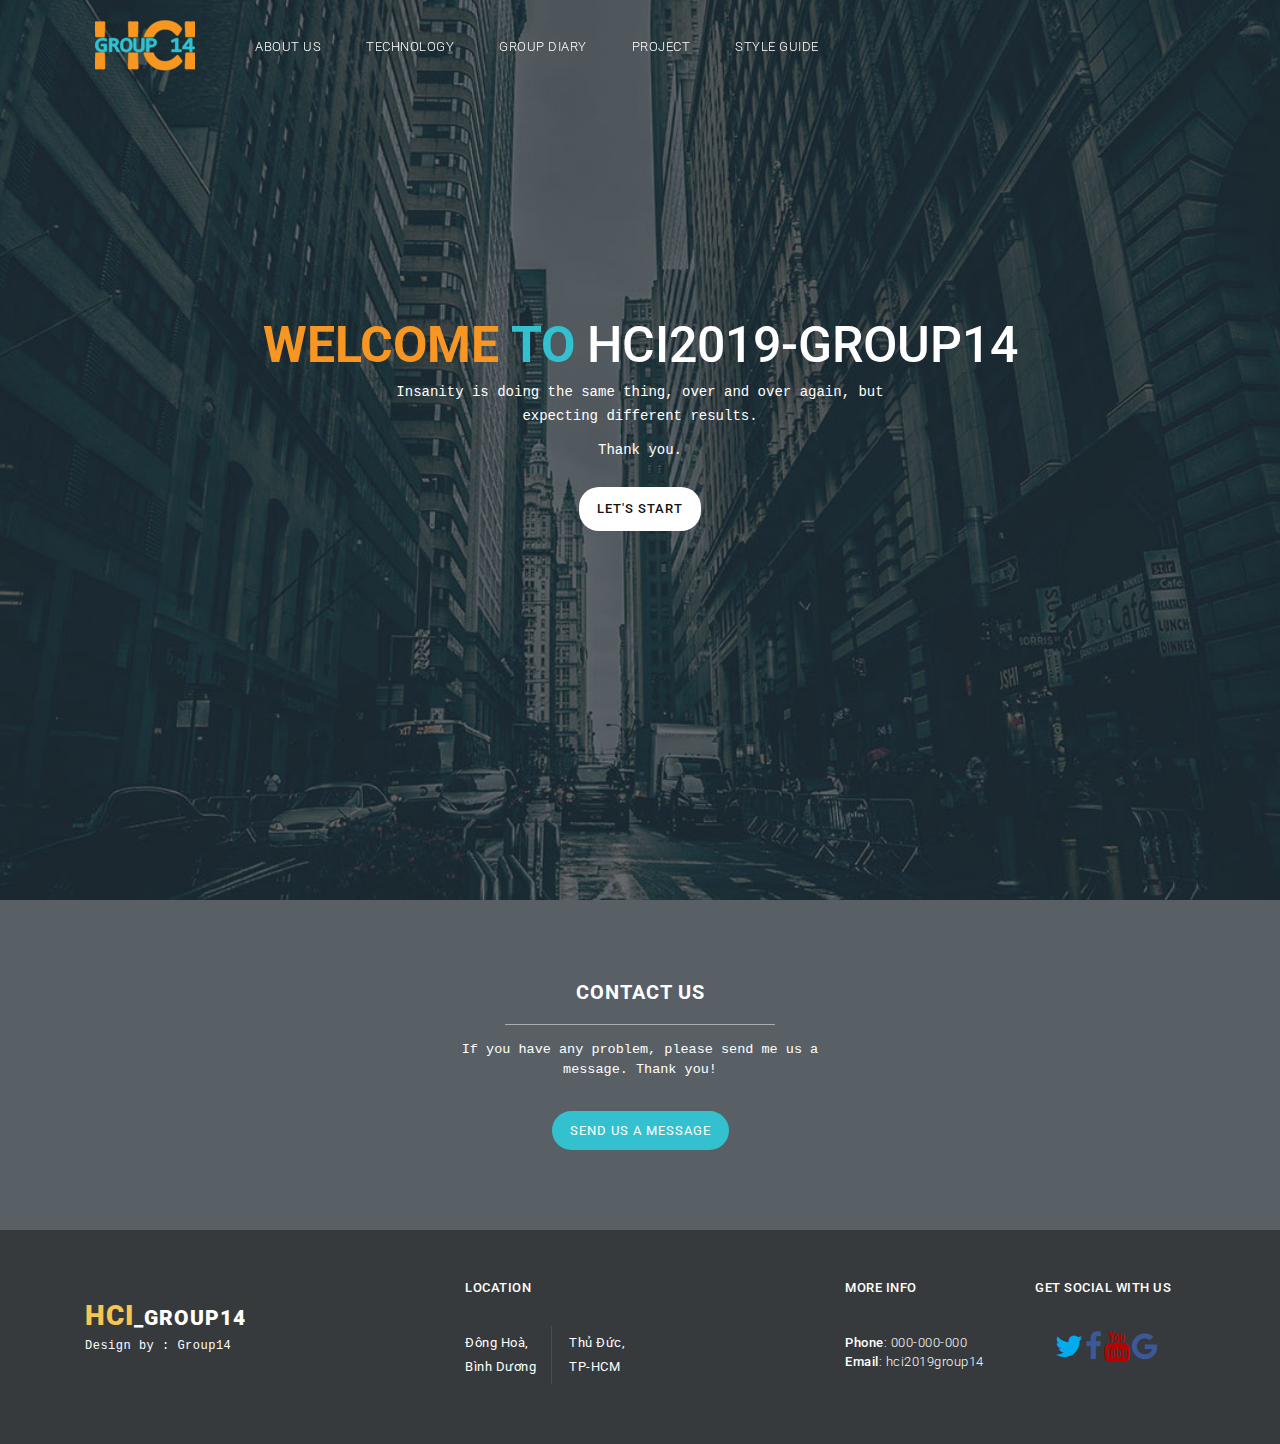
<file: index.html>
﻿<html>

<head>
    <meta charset="utf-8">
    <meta http-equiv="X-UA-Compatible" content="IE=edge,chrome=1">
    <!--
Tinker Template
http://www.templatemo.com/tm-506-tinker
-->
    <title>HCI2019-GROUP14</title>
    <link rel="icon" href="img/logogroup.png" type="image/png" sizes="16x16">
    <meta name="description" content="">
    <meta name="viewport" content="width=device-width, initial-scale=1">

    <link href="https://fonts.googleapis.com/css?family=Open+Sans:300,400,600,700,800" rel="stylesheet">
    <link href="https://fonts.googleapis.com/css?family=Roboto:100,300,400,500,700,900" rel="stylesheet">

    <link rel="apple-touch-icon" href="apple-touch-icon.png">

    <link rel="stylesheet" href="css/bootstrap.min.css">
    <link rel="stylesheet" href="css/bootstrap-theme.min.css">
    <link rel="stylesheet" href="css/fontAwesome.css">
    <link rel="stylesheet" href="css/hero-slider.css">
    <link rel="stylesheet" href="css/owl-carousel.css">
    <link rel="stylesheet" href="css/templatemo-style.css">
    <link rel="stylesheet" href="css/lightbox.css">

    <meta charset="utf-8">
    <meta name="viewport" content="width=device-width, initial-scale=1">
    <link rel="stylesheet" href="https://maxcdn.bootstrapcdn.com/bootstrap/4.3.1/css/bootstrap.min.css">
    <script src="https://ajax.googleapis.com/ajax/libs/jquery/3.4.1/jquery.min.js"></script>
    <script src="https://cdnjs.cloudflare.com/ajax/libs/popper.js/1.14.7/umd/popper.min.js"></script>
    <script src="https://maxcdn.bootstrapcdn.com/bootstrap/4.3.1/js/bootstrap.min.js"></script>

    <script src="js/vendor/modernizr-2.8.3-respond-1.4.2.min.js"></script>
</head>

<body>
    <div class="header">
        <div class="container">
            <nav class="navbar navbar-inverse navbar-expand d-flex" role="navigation">
                <div class="navbar-header">
                    <button type="button" id="nav-toggle" class="navbar-toggle" data-toggle="collapse"
                        data-target="#main-nav">
                        <span class="sr-only">Toggle navigation</span>
                        <span class="icon-bar"></span>
                        <span class="icon-bar"></span>
                        <span class="icon-bar"></span>
                    </button>
                    <a href="index.html"><img src="img/logogroup.png"></a>
                </div>
                <!--/.navbar-header-->
                <div id="main-nav" class="collapse navbar-collapse justify-content-right">
                    <ul class="nav navbar-nav">


                        <li><a href="about.html">About Us</a></li>
						  <li><a href="technology.html">Technology</a></li>
                        <li><a href="groupDiary.html">Group Diary</a></li>
                        <li><a href="project.html">Project</a></li>
						     <li><a href="styleGuide.html">Style Guide</a></li>

                    </ul>
                </div>
                <!--/.navbar-collapse-->
            </nav>
            <!--/.navbar-->
        </div>
        <!--/.container-->
    </div>
    <!--/.header-->


    <div class="parallax-content baner-content" id="home">
        <div class="container">
            <div class="text-content">
                <h2><em>WELCOME</em> <span>TO</span> HCI2019-GROUP14</h2>
                <p>Insanity is doing the same thing, over and over again, but expecting different results.</p>
                <p>Thank you.</p>
                <div class="primary-white-button">
                    <a href="#" class="scroll-link" data-id="about">Let's Start</a>
                </div>
            </div>
        </div>
    </div>

    </section>

    <div id="contact-us">
        <div class="container">
            <div class="row">
                <div class="col-md-12">
                    <div class="section-heading">
                        <h4>Contact Us</h4>
                        <div class="line-dec"></div>
                        <p>If you have any problem, please send me us a message. Thank you!</p>
                        <div class="pop-button">
                            <h4>Send us a message</h4>
                        </div>
                    </div>
                </div>
            </div>
            <div class="row">
                <div class="col-md-6 col-md-offset-3">
                    <div class="pop">
                        <span>✖</span>
                        <form id="contact" action="#" method="post">
                            <div class="row">
                                <div class="col-md-12">
                                    <fieldset>
                                        <input name="name" type="text" class="form-control" id="name"
                                            placeholder="Your name..." required>
                                    </fieldset>
                                </div>
                                <div class="col-md-12">
                                    <fieldset>
                                        <input name="email" type="email" class="form-control" id="email"
                                            placeholder="Your email..." required>
                                    </fieldset>
                                </div>
                                <div class="col-md-12">
                                    <fieldset>
                                        <textarea name="message" rows="6" class="form-control" id="message"
                                            placeholder="Your message..." required></textarea>
                                    </fieldset>
                                </div>
                                <div class="col-md-12">
                                    <fieldset>
                                        <button type="submit" id="form-submit" class="btn">Send Message</button>
                                    </fieldset>
                                </div>
                            </div>
                        </form>
                    </div>
                </div>
            </div>
        </div>
    </div>


    <footer>
        <div class="container">
            <div class="row">
                <div class="col-md-4 col-sm-12">
                    <div class="logo">
                        <a class="logo-ft scroll-top" href="#"><em>HCI</em>_group14</a>

                        <p>Design by : Group14</p>
                    </div>
                </div>
                <div class="col-md-4 col-sm-12">
                    <div class="location">
                        <h4>Location</h4>
                        <ul>
                            <li>Đông Hoà, <br>Bình Dương</li>
                            <li>Thủ Đức, <br>TP-HCM</li>
                        </ul>
                    </div>
                </div>
                <div class="col-md-2 col-sm-12">
                    <div class="contact-info">
                        <h4>More Info</h4>
                        <ul>
                            <li><em>Phone</em>: 000-000-000</li>
                            <li><em>Email</em>: hci2019group14</li>
                        </ul>
                    </div>
                </div>
                <div class="col-md-2 col-sm-12">
                    <div class="connect-us">
                        <h4>Get Social with us</h4>
                        <ul>
                            <a href="#"><i class="fa fa-twitter"></i></a>
                            <a href="#"><i class="fa fa-facebook"></i></a>
                            <a href="#"><i class="fa fa-youtube"></i></a>
                            <a href="#"><i class="fa fa-google"></i></a>
                        </ul>
                    </div>
                </div>
            </div>
        </div>
    </footer>

    <script src="https://ajax.googleapis.com/ajax/libs/jquery/1.11.2/jquery.min.js"></script>
    <script>window.jQuery || document.write('<script src="js/vendor/jquery-1.11.2.min.js"><\/script>')</script>

    <script src="js/vendor/bootstrap.min.js"></script>

    <script src="js/plugins.js"></script>
    <script src="js/main.js"></script>

    <script src="http://ajax.googleapis.com/ajax/libs/jquery/1.10.2/jquery.min.js" type="text/javascript"></script>
    <script type="text/javascript">
        $(document).ready(function () {
            // navigation click actions 
            $('.scroll-link').on('click', function (event) {
                event.preventDefault();
                var sectionID = $(this).attr("data-id");
                scrollToID('#' + sectionID, 750);
            });
            // scroll to top action
            $('.scroll-top').on('click', function (event) {
                event.preventDefault();
                $('html, body').animate({ scrollTop: 0 }, 'slow');
            });
            // mobile nav toggle
            $('#nav-toggle').on('click', function (event) {
                event.preventDefault();
                $('#main-nav').toggleClass("open");
            });
        });
        // scroll function
        function scrollToID(id, speed) {
            var offSet = 50;
            var targetOffset = $(id).offset().top - offSet;
            var mainNav = $('#main-nav');
            $('html,body').animate({ scrollTop: targetOffset }, speed);
            if (mainNav.hasClass("open")) {
                mainNav.css("height", "1px").removeClass("in").addClass("collapse");
                mainNav.removeClass("open");
            }
        }
        if (typeof console === "undefined") {
            console = {
                log: function () { }
            };
        }
    </script>
</body>

</html>
</file>
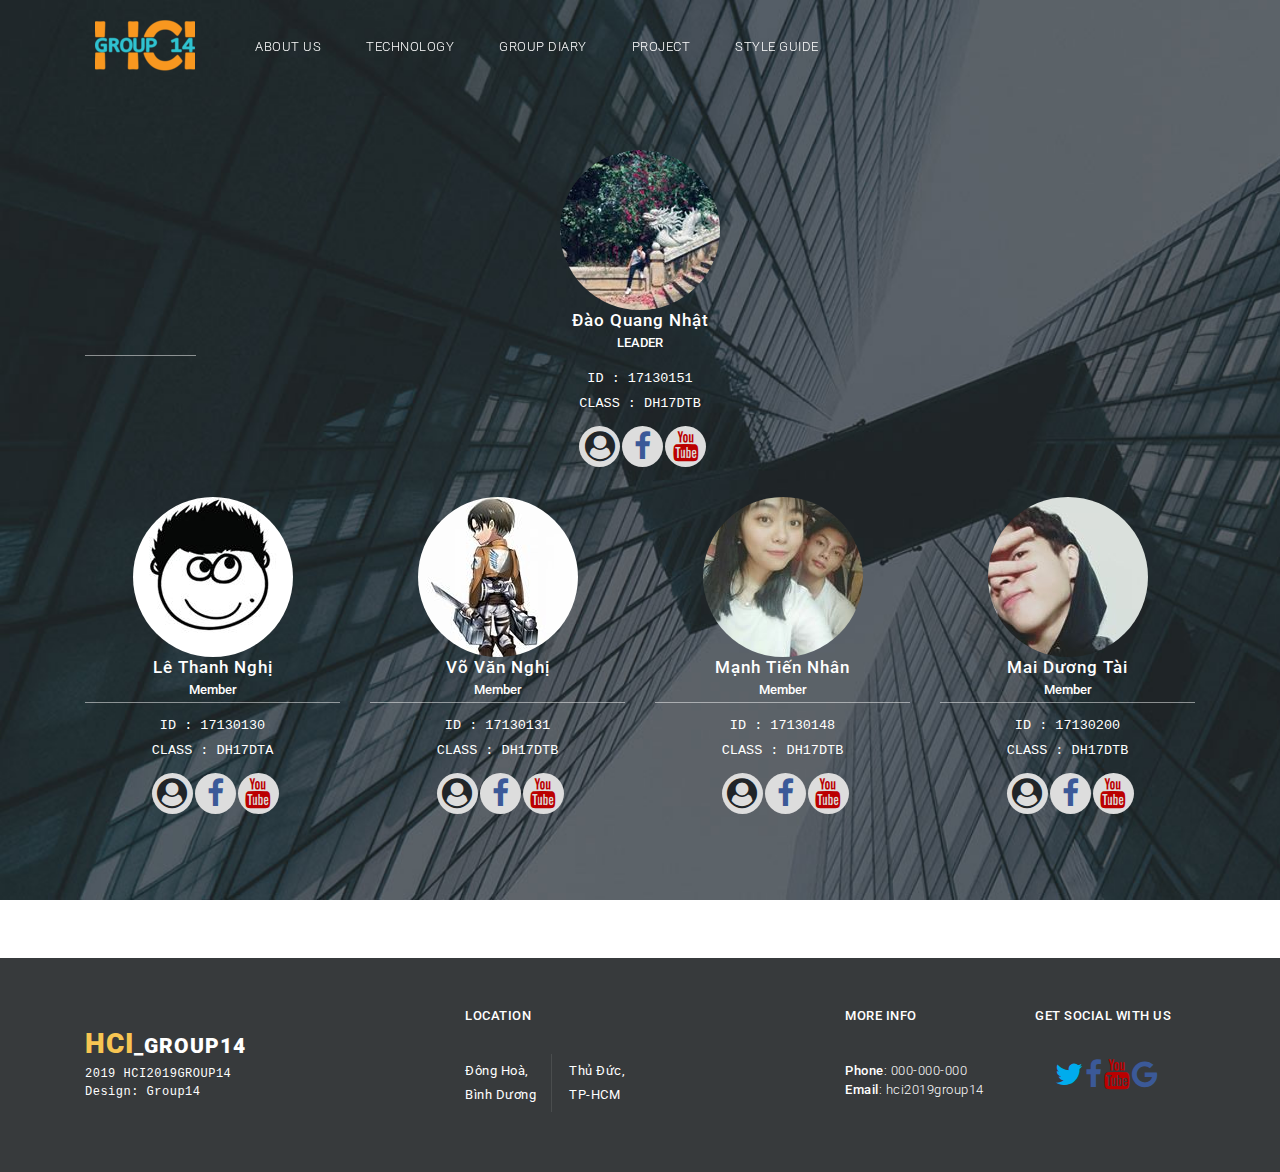
<file: about.html>
<html>

<head>
    <meta charset="utf-8">
    <meta http-equiv="X-UA-Compatible" content="IE=edge,chrome=1">
    <!--
Tinker Template
http://www.templatemo.com/tm-506-tinker
-->

        <title>HCI2019-GROUP14</title>
		 <link rel="icon"
          href="img/logogroup.png"
          type="image/png" sizes="16x16">
        <meta name="description" content="">
        <meta name="viewport" content="width=device-width, initial-scale=1">
        
        <link href="https://fonts.googleapis.com/css?family=Open+Sans:300,400,600,700,800" rel="stylesheet">
        <link href="https://fonts.googleapis.com/css?family=Roboto:100,300,400,500,700,900" rel="stylesheet">
        
        <link rel="apple-touch-icon" href="apple-touch-icon.png">

    <title>HCI2019-GROUP14</title>
    <meta name="description" content="">
    <meta name="viewport" content="width=device-width, initial-scale=1">

    <link href="https://fonts.googleapis.com/css?family=Open+Sans:300,400,600,700,800" rel="stylesheet">
    <link href="https://fonts.googleapis.com/css?family=Roboto:100,300,400,500,700,900" rel="stylesheet">

    <link rel="apple-touch-icon" href="apple-touch-icon.png">

    <link rel="stylesheet" href="css/bootstrap.min.css">
    <link rel="stylesheet" href="css/bootstrap-theme.min.css">
    <link rel="stylesheet" href="css/fontAwesome.css">
    <link rel="stylesheet" href="css/hero-slider.css">
    <link rel="stylesheet" href="css/owl-carousel.css">
    <link rel="stylesheet" href="css/templatemo-style.css">
    <link rel="stylesheet" href="css/lightbox.css">


    <meta charset="utf-8">
    <meta name="viewport" content="width=device-width, initial-scale=1">
    <link rel="stylesheet" href="https://maxcdn.bootstrapcdn.com/bootstrap/4.3.1/css/bootstrap.min.css">
    <script src="https://ajax.googleapis.com/ajax/libs/jquery/3.4.1/jquery.min.js"></script>
    <script src="https://cdnjs.cloudflare.com/ajax/libs/popper.js/1.14.7/umd/popper.min.js"></script>
    <script src="https://maxcdn.bootstrapcdn.com/bootstrap/4.3.1/js/bootstrap.min.js"></script>

    <script src="js/vendor/modernizr-2.8.3-respond-1.4.2.min.js"></script>
</head>

<body>
    <div class="header">
        <div class="container">
            <nav class="navbar navbar-inverse navbar-expand d-flex" role="navigation">
                <div class="navbar-header">
                    <button type="button" id="nav-toggle" class="navbar-toggle" data-toggle="collapse"
                        data-target="#main-nav">
                        <span class="sr-only">Toggle navigation</span>
                        <span class="icon-bar"></span>
                        <span class="icon-bar"></span>
                        <span class="icon-bar"></span>
                    </button>
                    <a href="index.html"><img src="img/logogroup.png"></a>
                </div>
                <!--/.navbar-header-->
                <div id="main-nav" class="collapse navbar-collapse justify-content-right">
                    <ul class="nav navbar-nav">

													
                      <li><a href="about.html">About Us</a></li>
						  <li><a href="technology.html">Technology</a></li>
                        <li><a href="groupDiary.html">Group Diary</a></li>
                        <li><a href="project.html">Project</a></li>
					     <li><a href="styleGuide.html">Style Guide</a></li>

                    </ul>
                </div>
                <!--/.navbar-collapse-->
            </nav>
            <!--/.navbar-->
        </div>
        <!--/.container-->
    </div>
    <!--/.header-->




    <section id="about" class="page-section">
        <div class="container">
            <div class="row mb-5">
                <div class="col">
                    <div class="service-item">
                        <div>
                            <a href="https://www.facebook.com/profile.php?id=100006384128056" target="_blank">
                                <img class="rounded-circle" src="img/quangnhat.jpg" alt="">
                            </a>
                        </div>
                        <h4>Đào Quang Nhật </h4>
                        <h5 style="color: white">LEADER</h5>
                        <div class="line-dec" style = "width: 10% ;text-align: left""></div>
                        <div>
                            <p>ID : 17130151 </p>
                            <p>CLASS : DH17DTB</p>
                        </div>
                        <div class="primary-blue-button">
                            <!-- <a href="#" class="scroll-link" data-id="blog">Continue Reading</a> -->
                            <a href="http://quangnhatdao9x.tk/" target="_blank"><i class="fa fa-user-circle" title ="Trang cá nhân"></i></a>
                            <a href="https://www.facebook.com/profile.php?id=100006384128056" target="_blank" title = "Facebook"><i
                                    class="fa fa-facebook"></i></a>
                            <a href="http://youtube.com" target="_blank"><i class="fa fa-youtube" title ="Youtube" ></i></a>


                        </div>
                    </div>
                </div>
            </div>
            <div class="row">
                <div class="col">
                    <div class="service-item">
                        <div>
                            <a href="https://www.facebook.com/profile.php?id=100006229848337">
                                <img class="rounded-circle" src="img/thanhnghi.jpg" alt="">
                            </a>
                        </div>
                        <h4>Lê Thanh Nghị</h4>
                        <h5 style="color: white">Member</h5>
                        <div class="line-dec"></div>
                        <div>
                            <p>ID : 17130130 </p>
                            <p>CLASS : DH17DTA</p>
                        </div>
                        <div class="primary-blue-button">
                            <!-- <a href="#" class="scroll-link" data-id="blog">Continue Reading</a> -->
                            <a href="http://lethanhnghi.tk/" target="_blank"><i class="fa fa-user-circle" title ="Trang cá nhân"></i></a>
                            <a href="https://www.facebook.com/profile.php?id=100006229848337" target="_blank" title ="Facebook"><i
                                    class="fa fa-facebook"></i></a>
                            <a href="http://youtube.com" target="_blank"><i class="fa fa-youtube" title ="Youtube"></i></a>

                        </div>
                    </div>
                </div>
                <div class="col">
                    <div class="service-item">
                        <div>
                            <a href="https://www.facebook.com/nghi.vovan.90" target="_blank">
                                <img class="rounded-circle" src="img/vannghi.jpg" alt="">
                            </a>
                        </div>
                        <h4>Võ Văn Nghị</h4>
                        <h5 style="color: white">Member</h5>
                        <div class="line-dec"></div>
                        <div>
                            <p>ID : 17130131 </p>
                            <p>CLASS : DH17DTB</p>
                        </div>
						<div class="primary-blue-button">
                            <!-- <a href="#" class="scroll-link" data-id="blog">Continue Reading</a> -->
                            <a href="https://vonghidtb.tk/" target="_blank"><i class="fa fa-user-circle" title = "Trang cá nhân"></i></a>
                            <a href="https://www.facebook.com/nghi.vovan.90" target="_blank"title = "Facebook"><i
                                    class="fa fa-facebook"></i></a>
                            <a href="http://youtube.com" target="_blank"><i class="fa fa-youtube" title = "Youtube"></i></a>
                        </div>                 
                    </div>
                </div>
                <div class="col">
                    <div class="service-item">
                        <div>
                            <a href="https://www.facebook.com/tiennhan.full" target="_blank">
                                <img class="rounded-circle" src="img/tiennhan.jpg" alt="">
                            </a>
                        </div>
                        <h4>Mạnh Tiến Nhân</h4>
                        <h5 style="color: white">Member</h5>
                        <div class="line-dec"></div>
                        <div>
                            <p>ID : 17130148 </p>
                            <p>CLASS : DH17DTB</p>
                        </div>
                        <div class="primary-blue-button">
                            <!-- <a href="#" class="scroll-link" data-id="blog">Continue Reading</a> -->
                            <a href="http://tiennhan031099.tk" target="_blank"><i class="fa fa-user-circle" title = "Trang cá nhân"></i></a>
                            <a href="https://www.facebook.com/tiennhan.full" target="_blank" title = "Facebook"><i
                                    class="fa fa-facebook"></i></a>
                            <a href="http://youtube.com" target="_blank"><i class="fa fa-youtube" title = "Youtube"></i></a>

                        </div>
                    </div>
                </div>
                <div class="col">
                    <div class="service-item">
                        <div>
                            <a href="https://www.facebook.com/tai.duong.313" target="_blank">
                                <img class="rounded-circle" src="img/duongtai.jpg" alt="">
                            </a>
                        </div>
                        <h4>Mai Dương Tài</h4>
                        <h5 style="color: white">Member</h5>
                        <div class="line-dec"></div>
                        <div>
                            <p>ID : 17130200 </p>
                            <p>CLASS : DH17DTB</p>
                        </div>
                        <div class="primary-blue-button">
                            <!-- <a href="#" class="scroll-link" data-id="blog">Continue Reading</a> -->
                            <a href="https://maiduongtai240499.tk/" target="_blank"><i class="fa fa-user-circle" title = " Trang cá nhân "></i></a>
                            <a href="https://www.facebook.com/tai.duong.313" target="_blank" title = "Facebook"><i
                                    class="fa fa-facebook"></i></a>
                            <a href="http://youtube.com" target="_blank"><i class="fa fa-youtube" title = "Youtube"></i></a>

                        </div>
                    </div>
                </div>
            </div>
    </section>
    <footer>
        <div class="container">
            <div class="row">
                <div class="col-md-4 col-sm-12">
                    <div class="logo">
                        <a class="logo-ft scroll-top" href="#"><em>HCI</em>_group14</a>
                        <p> 2019 HCI2019GROUP14
                            <br>Design: Group14</p>
                    </div>
                </div>
                <div class="col-md-4 col-sm-12">
                    <div class="location">
                        <h4>Location</h4>
                        <ul>
                            <li>Đông Hoà, <br>Bình Dương</li>
                            <li>Thủ Đức, <br>TP-HCM</li>
                        </ul>
                    </div>
                </div>
                <div class="col-md-2 col-sm-12">
                    <div class="contact-info">
                        <h4>More Info</h4>
                        <ul>
                            <li><em>Phone</em>: 000-000-000</li>
                            <li><em>Email</em>: hci2019group14</li>
                        </ul>
                    </div>
                </div>
                <div class="col-md-2 col-sm-12">
                    <div class="connect-us">
                        <h4>Get Social with us</h4>
                        <ul>
                          <a href="#"><i class="fa fa-twitter"></i></a>
                           <a href="#"><i class="fa fa-facebook"></i></a>
                           <a href="#"><i class="fa fa-youtube"></i></a>     
						    <a href="#"><i class="fa fa-google"></i></a>    
                        </ul>
                    </div>
                </div>
            </div>
        </div>
    </footer>

    <script src="https://ajax.googleapis.com/ajax/libs/jquery/1.11.2/jquery.min.js"></script>
    <script>window.jQuery || document.write('<script src="js/vendor/jquery-1.11.2.min.js"><\/script>')</script>

    <script src="js/vendor/bootstrap.min.js"></script>

    <script src="js/plugins.js"></script>
    <script src="js/main.js"></script>

    <script src="http://ajax.googleapis.com/ajax/libs/jquery/1.10.2/jquery.min.js" type="text/javascript"></script>
    <script type="text/javascript">
        $(document).ready(function () {
            // navigation click actions 
            $('.scroll-link').on('click', function (event) {
                event.preventDefault();
                var sectionID = $(this).attr("data-id");
                scrollToID('#' + sectionID, 750);
            });
            // scroll to top action
            $('.scroll-top').on('click', function (event) {
                event.preventDefault();
                $('html, body').animate({ scrollTop: 0 }, 'slow');
            });
            // mobile nav toggle
            $('#nav-toggle').on('click', function (event) {
                event.preventDefault();
                $('#main-nav').toggleClass("open");
            });
        });
        // scroll function
        function scrollToID(id, speed) {
            var offSet = 50;
            var targetOffset = $(id).offset().top - offSet;
            var mainNav = $('#main-nav');
            $('html,body').animate({ scrollTop: targetOffset }, speed);
            if (mainNav.hasClass("open")) {
                mainNav.css("height", "1px").removeClass("in").addClass("collapse");
                mainNav.removeClass("open");
            }
        }
        if (typeof console === "undefined") {
            console = {
                log: function () { }
            };
        }
    </script>
</body>

</html>
</file>
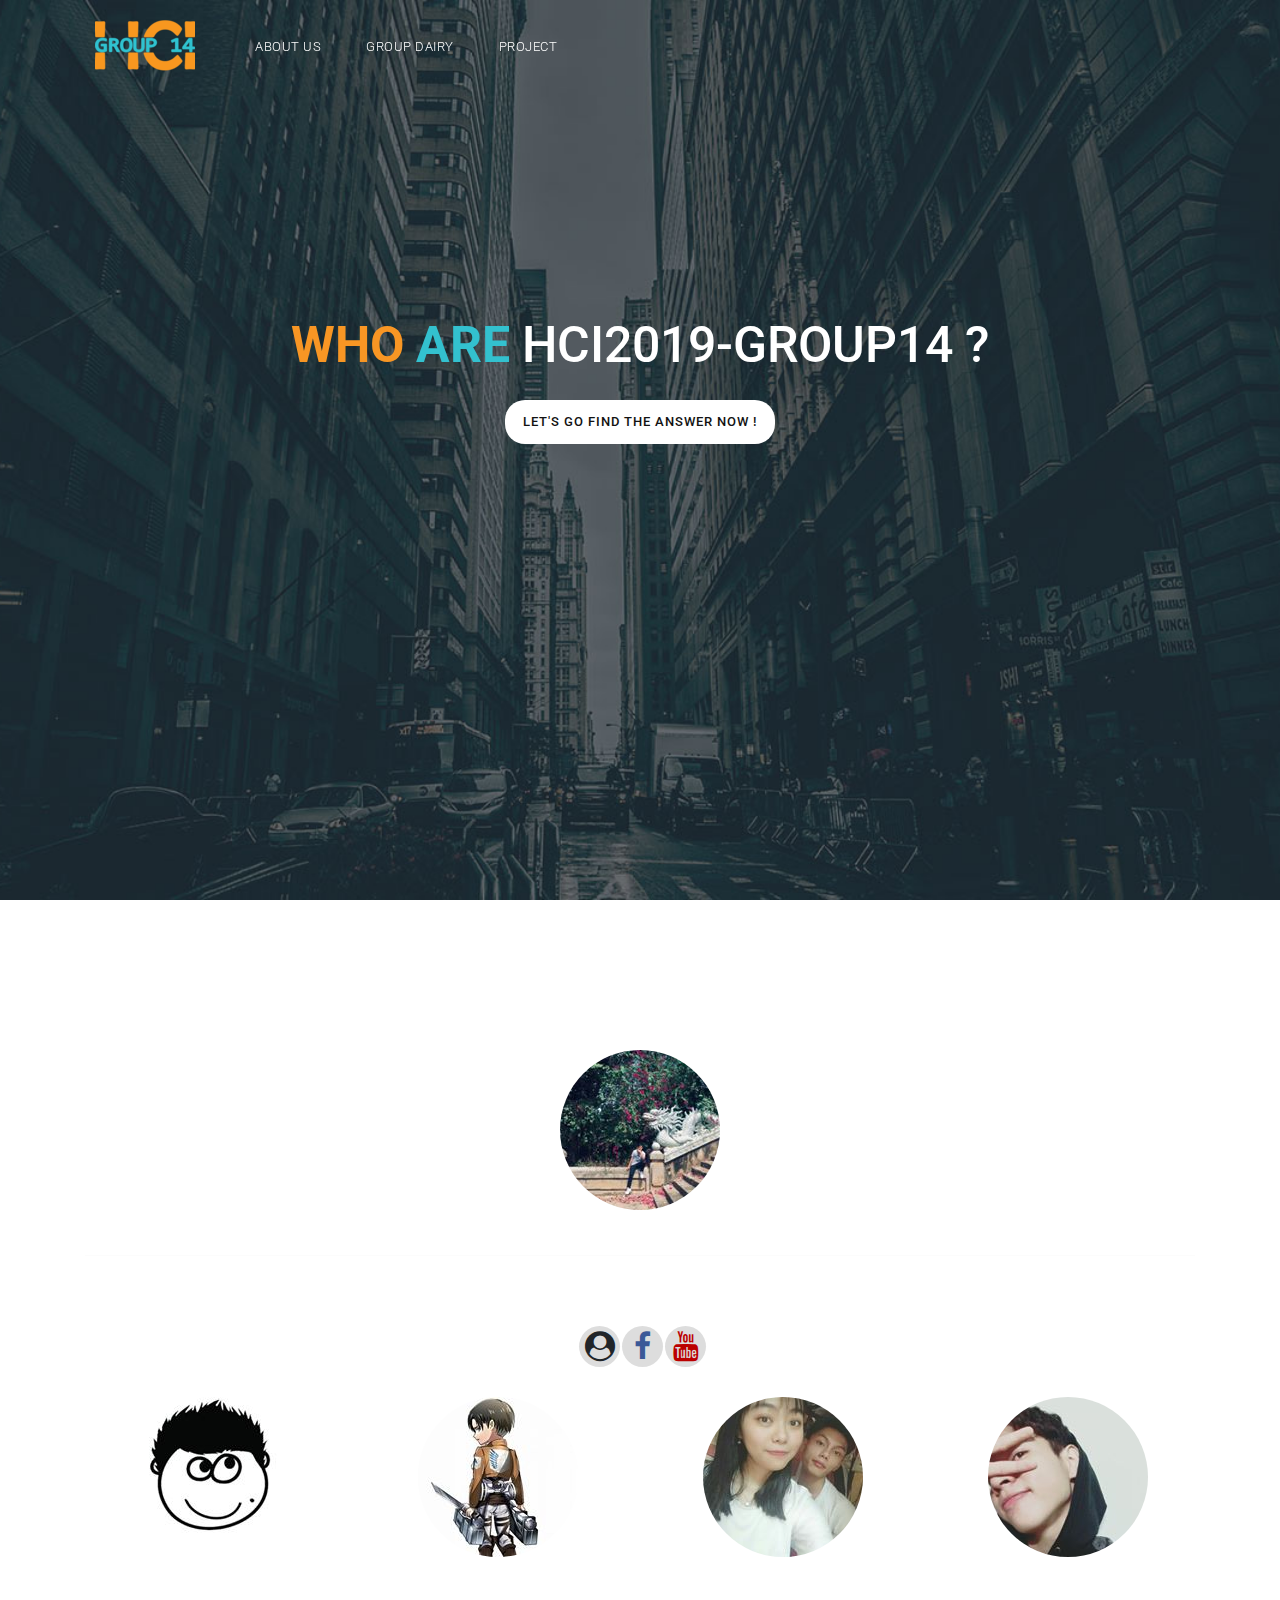
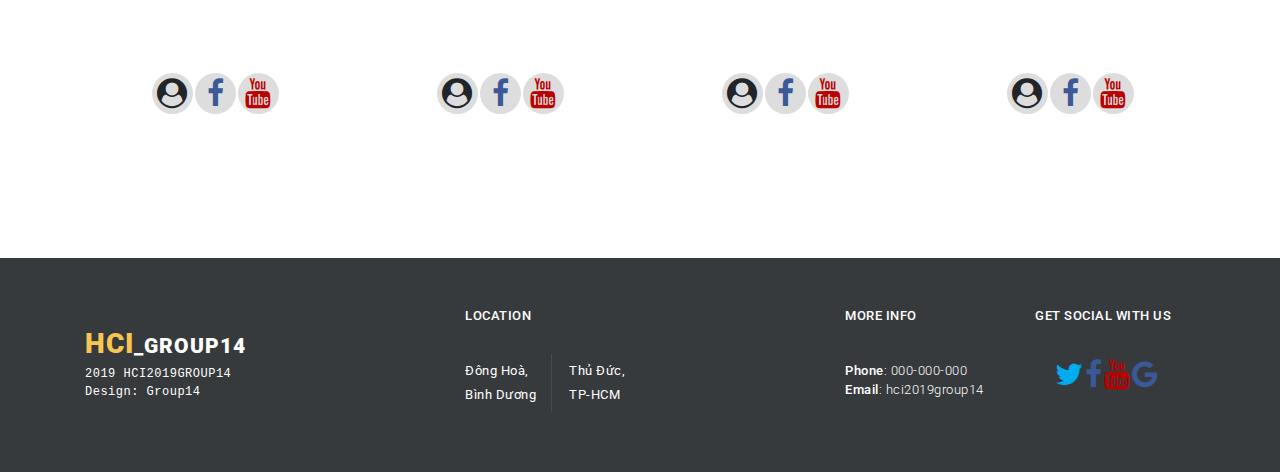
<file: aboutus.html>
<html>

<head>
    <meta charset="utf-8">
    <meta http-equiv="X-UA-Compatible" content="IE=edge,chrome=1">
    <!--
Tinker Template
http://www.templatemo.com/tm-506-tinker
-->

        <title>HCI2019-GROUP14</title>
		 <link rel="icon"
          href="img/logogroup.png"
          type="image/png" sizes="16x16">
        <meta name="description" content="">
        <meta name="viewport" content="width=device-width, initial-scale=1">
        
        <link href="https://fonts.googleapis.com/css?family=Open+Sans:300,400,600,700,800" rel="stylesheet">
        <link href="https://fonts.googleapis.com/css?family=Roboto:100,300,400,500,700,900" rel="stylesheet">
        
        <link rel="apple-touch-icon" href="apple-touch-icon.png">

    <title>HCI2019-GROUP14</title>
    <meta name="description" content="">
    <meta name="viewport" content="width=device-width, initial-scale=1">

    <link href="https://fonts.googleapis.com/css?family=Open+Sans:300,400,600,700,800" rel="stylesheet">
    <link href="https://fonts.googleapis.com/css?family=Roboto:100,300,400,500,700,900" rel="stylesheet">

    <link rel="apple-touch-icon" href="apple-touch-icon.png">

    <link rel="stylesheet" href="css/bootstrap.min.css">
    <link rel="stylesheet" href="css/bootstrap-theme.min.css">
    <link rel="stylesheet" href="css/fontAwesome.css">
    <link rel="stylesheet" href="css/hero-slider.css">
    <link rel="stylesheet" href="css/owl-carousel.css">
    <link rel="stylesheet" href="css/templatemo-style.css">
    <link rel="stylesheet" href="css/lightbox.css">


    <meta charset="utf-8">
    <meta name="viewport" content="width=device-width, initial-scale=1">
    <link rel="stylesheet" href="https://maxcdn.bootstrapcdn.com/bootstrap/4.3.1/css/bootstrap.min.css">
    <script src="https://ajax.googleapis.com/ajax/libs/jquery/3.4.1/jquery.min.js"></script>
    <script src="https://cdnjs.cloudflare.com/ajax/libs/popper.js/1.14.7/umd/popper.min.js"></script>
    <script src="https://maxcdn.bootstrapcdn.com/bootstrap/4.3.1/js/bootstrap.min.js"></script>

    <script src="js/vendor/modernizr-2.8.3-respond-1.4.2.min.js"></script>
</head>

<body>
    <div class="header">
        <div class="container">
            <nav class="navbar navbar-inverse navbar-expand d-flex" role="navigation">
                <div class="navbar-header">
                    <button type="button" id="nav-toggle" class="navbar-toggle" data-toggle="collapse"
                        data-target="#main-nav">
                        <span class="sr-only">Toggle navigation</span>
                        <span class="icon-bar"></span>
                        <span class="icon-bar"></span>
                        <span class="icon-bar"></span>
                    </button>
                    <a href="index.html"><img src="img/logogroup.png"></a>
                </div>
                <!--/.navbar-header-->
                <div id="main-nav" class="collapse navbar-collapse justify-content-right">
                    <ul class="nav navbar-nav">

                       
                        <li><a href=" aboutus.html">About Us</a></li>
                        <li><a href="groupdiary.html">Group Dairy</a></li>
                        <li><a href="project.html">Project</a></li>

                    </ul>
                </div>
                <!--/.navbar-collapse-->
            </nav>
            <!--/.navbar-->
        </div>
        <!--/.container-->
    </div>
    <!--/.header-->


    <div class="parallax-content baner-content" id="home">
        <div class="container">
            <div class="text-content">
                <h2><em>WHO</em> <span>ARE</span> HCI2019-GROUP14 ?</h2>

                <div class="primary-white-button">
                    <a href="#" class="scroll-link" data-id="about">Let's go find the answer now !</a>
                </div>
            </div>
        </div>
    </div>

    <section id="about" class="page-section">
        <div class="container">
            <div class="row mb-5">
                <div class="col">
                    <div class="service-item">
                        <div>
                            <a href="https://www.facebook.com/profile.php?id=100006384128056" target="_blank">
                                <img class="rounded-circle" src="img/quangnhat.jpg" alt="">
                            </a>
                        </div>
                        <h4>Đào Quang Nhật </h4>
                        <h5 style="color: white">LEADER</h5>
                        <div class="line-dec"></div>
                        <div>
                            <p>ID : 17130151 </p>
                            <p>CLASS : DH17DTB</p>
                        </div>
                        <div class="primary-blue-button">
                            <!-- <a href="#" class="scroll-link" data-id="blog">Continue Reading</a> -->
                            <a href="http://quangnhatdao9x.tk/" target="_blank"><i class="fa fa-user-circle" title ="Trang cá nhân"></i></a>
                            <a href="https://www.facebook.com/profile.php?id=100006384128056" target="_blank" title = "Facebook"><i
                                    class="fa fa-facebook"></i></a>
                            <a href="http://youtube.com" target="_blank"><i class="fa fa-youtube" title ="Youtube" ></i></a>


                        </div>
                    </div>
                </div>
            </div>
            <div class="row">
                <div class="col">
                    <div class="service-item">
                        <div>
                            <a href="https://www.facebook.com/profile.php?id=100006229848337">
                                <img class="rounded-circle" src="img/thanhnghi.jpg" alt="">
                            </a>
                        </div>
                        <h4>Lê Thanh Nghị</h4>
                        <h5 style="color: white">Member</h5>
                        <div class="line-dec"></div>
                        <div>
                            <p>ID : 17130130 </p>
                            <p>CLASS : DH17DTA</p>
                        </div>
                        <div class="primary-blue-button">
                            <!-- <a href="#" class="scroll-link" data-id="blog">Continue Reading</a> -->
                            <a href="http://lethanhnghi.tk/" target="_blank"><i class="fa fa-user-circle" title ="Trang cá nhân"></i></a>
                            <a href="https://www.facebook.com/profile.php?id=100006229848337" target="_blank" title ="Facebook"><i
                                    class="fa fa-facebook"></i></a>
                            <a href="http://youtube.com" target="_blank"><i class="fa fa-youtube" title ="Youtube"></i></a>

                        </div>
                    </div>
                </div>
                <div class="col">
                    <div class="service-item">
                        <div>
                            <a href="https://www.facebook.com/nghi.vovan.90" target="_blank">
                                <img class="rounded-circle" src="img/vannghi.jpg" alt="">
                            </a>
                        </div>
                        <h4>Võ Văn Nghị</h4>
                        <h5 style="color: white">Member</h5>
                        <div class="line-dec"></div>
                        <div>
                            <p>ID : 17130131 </p>
                            <p>CLASS : DH17DTB</p>
                        </div>
						<div class="primary-blue-button">
                            <!-- <a href="#" class="scroll-link" data-id="blog">Continue Reading</a> -->
                            <a href="https://vonghidtb.tk/" target="_blank"><i class="fa fa-user-circle" title = "Trang cá nhân"></i></a>
                            <a href="https://www.facebook.com/nghi.vovan.90" target="_blank"title = "Facebook"><i
                                    class="fa fa-facebook"></i></a>
                            <a href="http://youtube.com" target="_blank"><i class="fa fa-youtube" title = "Youtube"></i></a>
                        </div>                 
                    </div>
                </div>
                <div class="col">
                    <div class="service-item">
                        <div>
                            <a href="https://www.facebook.com/tiennhan.full" target="_blank">
                                <img class="rounded-circle" src="img/tiennhan.jpg" alt="">
                            </a>
                        </div>
                        <h4>Mạnh Tiến Nhân</h4>
                        <h5 style="color: white">Member</h5>
                        <div class="line-dec"></div>
                        <div>
                            <p>ID : 17130148 </p>
                            <p>CLASS : DH17DTB</p>
                        </div>
                        <div class="primary-blue-button">
                            <!-- <a href="#" class="scroll-link" data-id="blog">Continue Reading</a> -->
                            <a href="http://tiennhan031099.tk" target="_blank"><i class="fa fa-user-circle" title = "Trang cá nhân"></i></a>
                            <a href="https://www.facebook.com/tiennhan.full" target="_blank" title = "Facebook"><i
                                    class="fa fa-facebook"></i></a>
                            <a href="http://youtube.com" target="_blank"><i class="fa fa-youtube" title = "Youtube"></i></a>

                        </div>
                    </div>
                </div>
                <div class="col">
                    <div class="service-item">
                        <div>
                            <a href="https://www.facebook.com/tai.duong.313" target="_blank">
                                <img class="rounded-circle" src="img/duongtai.jpg" alt="">
                            </a>
                        </div>
                        <h4>Mai Dương Tài</h4>
                        <h5 style="color: white">Member</h5>
                        <div class="line-dec"></div>
                        <div>
                            <p>ID : 17130200 </p>
                            <p>CLASS : DH17DTB</p>
                        </div>
                        <div class="primary-blue-button">
                            <!-- <a href="#" class="scroll-link" data-id="blog">Continue Reading</a> -->
                            <a href="https://maiduongtai240499.tk/" target="_blank"><i class="fa fa-user-circle" title = " Trang cá nhân "></i></a>
                            <a href="https://www.facebook.com/tai.duong.313" target="_blank" title = "Facebook"><i
                                    class="fa fa-facebook"></i></a>
                            <a href="http://youtube.com" target="_blank"><i class="fa fa-youtube" title = "Youtube"></i></a>

                        </div>
                    </div>
                </div>
            </div>
    </section>
    <footer>
        <div class="container">
            <div class="row">
                <div class="col-md-4 col-sm-12">
                    <div class="logo">
                        <a class="logo-ft scroll-top" href="#"><em>HCI</em>_group14</a>
                        <p> 2019 HCI2019GROUP14
                            <br>Design: Group14</p>
                    </div>
                </div>
                <div class="col-md-4 col-sm-12">
                    <div class="location">
                        <h4>Location</h4>
                        <ul>
                            <li>Đông Hoà, <br>Bình Dương</li>
                            <li>Thủ Đức, <br>TP-HCM</li>
                        </ul>
                    </div>
                </div>
                <div class="col-md-2 col-sm-12">
                    <div class="contact-info">
                        <h4>More Info</h4>
                        <ul>
                            <li><em>Phone</em>: 000-000-000</li>
                            <li><em>Email</em>: hci2019group14</li>
                        </ul>
                    </div>
                </div>
                <div class="col-md-2 col-sm-12">
                    <div class="connect-us">
                        <h4>Get Social with us</h4>
                        <ul>
                          <a href="#"><i class="fa fa-twitter"></i></a>
                           <a href="#"><i class="fa fa-facebook"></i></a>
                           <a href="#"><i class="fa fa-youtube"></i></a>     
						    <a href="#"><i class="fa fa-google"></i></a>    
                        </ul>
                    </div>
                </div>
            </div>
        </div>
    </footer>

    <script src="https://ajax.googleapis.com/ajax/libs/jquery/1.11.2/jquery.min.js"></script>
    <script>window.jQuery || document.write('<script src="js/vendor/jquery-1.11.2.min.js"><\/script>')</script>

    <script src="js/vendor/bootstrap.min.js"></script>

    <script src="js/plugins.js"></script>
    <script src="js/main.js"></script>

    <script src="http://ajax.googleapis.com/ajax/libs/jquery/1.10.2/jquery.min.js" type="text/javascript"></script>
    <script type="text/javascript">
        $(document).ready(function () {
            // navigation click actions 
            $('.scroll-link').on('click', function (event) {
                event.preventDefault();
                var sectionID = $(this).attr("data-id");
                scrollToID('#' + sectionID, 750);
            });
            // scroll to top action
            $('.scroll-top').on('click', function (event) {
                event.preventDefault();
                $('html, body').animate({ scrollTop: 0 }, 'slow');
            });
            // mobile nav toggle
            $('#nav-toggle').on('click', function (event) {
                event.preventDefault();
                $('#main-nav').toggleClass("open");
            });
        });
        // scroll function
        function scrollToID(id, speed) {
            var offSet = 50;
            var targetOffset = $(id).offset().top - offSet;
            var mainNav = $('#main-nav');
            $('html,body').animate({ scrollTop: targetOffset }, speed);
            if (mainNav.hasClass("open")) {
                mainNav.css("height", "1px").removeClass("in").addClass("collapse");
                mainNav.removeClass("open");
            }
        }
        if (typeof console === "undefined") {
            console = {
                log: function () { }
            };
        }
    </script>
</body>

</html>
</file>
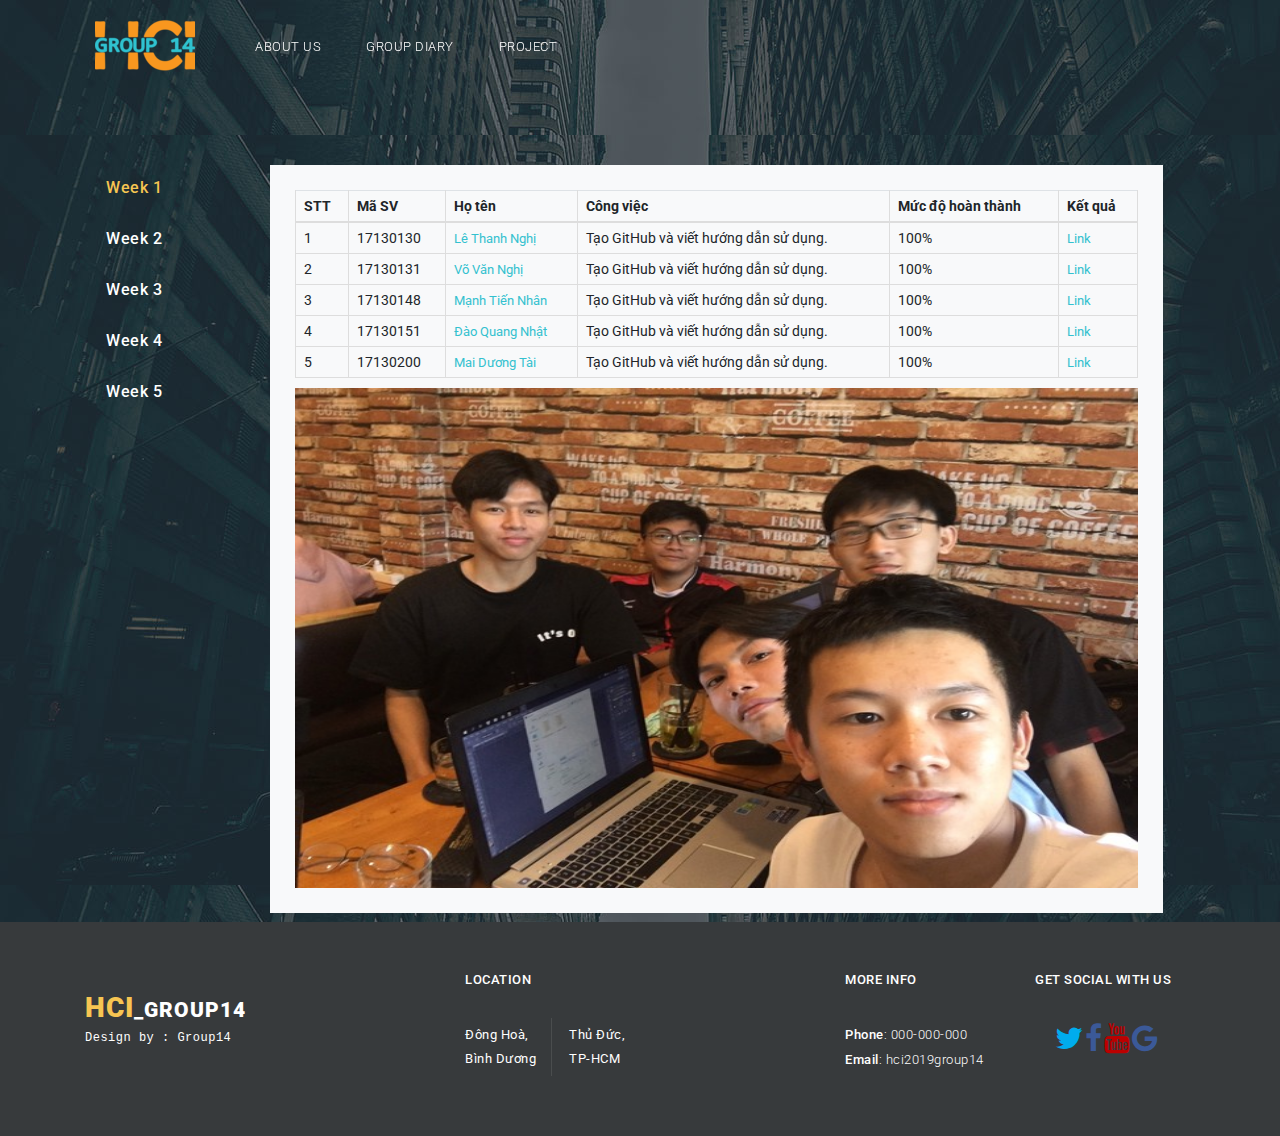
<file: groupdiary.html>
<!DOCTYPE html>
<html lang="en">

<head>
    <meta charset="UTF-8">
    <meta name="viewport" content="width=device-width, initial-scale=1.0">
    <meta http-equiv="X-UA-Compatible" content="ie=edge">
    <title>GroupDiary-Group14</title>
	 <link rel="icon"
          href="img/logogroup.png"
          type="image/png" sizes="16x16">
    <link href="https://fonts.googleapis.com/css?family=Open+Sans:300,400,600,700,800" rel="stylesheet">
    <link href="https://fonts.googleapis.com/css?family=Roboto:100,300,400,500,700,900" rel="stylesheet">

    <link rel="apple-touch-icon" href="apple-touch-icon.png">

    <link rel="stylesheet" href="css/bootstrap.min.css">
    <link rel="stylesheet" href="css/bootstrap-theme.min.css">
    <link rel="stylesheet" href="css/fontAwesome.css">
    <link rel="stylesheet" href="css/hero-slider.css">
    <link rel="stylesheet" href="css/owl-carousel.css">
    <link rel="stylesheet" href="css/templatemo-style.css">
    <link rel="stylesheet" href="css/lightbox.css">

    <meta charset="utf-8">
    <meta name="viewport" content="width=device-width, initial-scale=1">
    <link rel="stylesheet" href="https://maxcdn.bootstrapcdn.com/bootstrap/4.3.1/css/bootstrap.min.css">
    <script src="https://ajax.googleapis.com/ajax/libs/jquery/3.4.1/jquery.min.js"></script>
    <script src="https://cdnjs.cloudflare.com/ajax/libs/popper.js/1.14.7/umd/popper.min.js"></script>
    <script src="https://maxcdn.bootstrapcdn.com/bootstrap/4.3.1/js/bootstrap.min.js"></script>

    <script src="js/vendor/modernizr-2.8.3-respond-1.4.2.min.js"></script>
</head>

<body>
   <div class="header">
        <div class="container">
            <nav class="navbar navbar-inverse navbar-expand d-flex" role="navigation">
                <div class="navbar-header">
                    <button type="button" id="nav-toggle" class="navbar-toggle" data-toggle="collapse" data-target="#main-nav">
                        <span class="sr-only">Toggle navigation</span>
                        <span class="icon-bar"></span>
                        <span class="icon-bar"></span>
                        <span class="icon-bar"></span>
                    </button>
                    <a href="index.html"><img src="img/logogroup.png"></a>
                </div>
                <!--/.navbar-header-->
                <div id="main-nav" class="collapse navbar-collapse justify-content-right">
                    <ul class="nav navbar-nav">
            
                        <li><a href="about.html" >About Us</a></li>
                        <li><a href="groupDiary.html" >Group Diary</a></li>
                        <li><a href="project.html">Project</a></li>                           
                                             
                    </ul>
                </div>
                <!--/.navbar-collapse-->
            </nav>
            <!--/.navbar-->
        </div>
        <!--/.container-->
    </div>
    <!--/.header-->
    </div>
    <div class="baner-content" style="padding-top: 15vh">
    <div class="tabs-content" style="background-image: url(../img/banner_bg.jpg)">
        <div class="container">
            <div class="row">
                <div class="wrapper">
                    <div class="col-md-2 col-lg-2 w-100">
                        <div class="section-heading">
                            <ul class="tabs clearfix" data-tabgroup="first-tab-group">
                                <li><a href="#tab1" class="active" style="font-size: 16px">Week 1</a></li>
                                <li><a href="#tab2" style="font-size: 16px">Week 2</a></li>
                                <li><a href="#tab3" style="font-size: 16px">Week 3</a></li>
                                <li><a href="#tab4" style="font-size: 16px">Week 4</a></li>
                                <li><a href="#tab5" style="font-size: 16px">Week 5</a></li>
                             
                            </ul>
                        </div>
                    </div>

                    <div class="col-md-10 col-lg-10 w-100">
                        <section id="first-tab-group" class="tabgroup">
                            <div id = "tab1">
                                <div class="text-content bg-light">

                                    <div>
                                      <table class="table table-bordered text-left">
                                          <thead>
                                              <tr>
                                                  <th  title  ="Số thứ tự">STT</th>
                                                  <th  title= "Mã Sinh Viên">Mã SV</th>
                                                  <th>Họ tên</th>
                                                  <th>Công việc</th>
                                                  <th>Mức độ hoàn thành</th>
                                                  <th>Kết quả</th>
                                              </tr>
                                          </thead>
                                          <tbody>
                                              <tr>
                                                  <td>1</td>
                                                  <td>17130130</td>
                                                  <td><a href="https://lethanhnghi.tk/"target="_blank">Lê Thanh Nghị</a></td>
                                                  <td>Tạo GitHub và viết hướng dẫn sử dụng.
                                                  </td>
                                                  <td>100%</td>
                                                  <td><a href="week1/github.html"target="_blank">Link</a></td>
                                              </tr>
                                              <tr>
                                                  <td>2</td>
                                                  <td>17130131</td>
                                                  <td><a href="https://vonghidtb.tk/"target="_blank">Võ Văn Nghị</a></td>
                                                  <td>Tạo GitHub và viết hướng dẫn sử dụng.
                                                </td>
                                                <td>100%</td>
                                                <td><a href="week1/github.html"target="_blank">Link</a></td>
                                              </tr>
                                              <tr>
                                                  <td>3</td>
                                                  <td>17130148</td>
                                                  <td><a href="http://tiennhan0310.tk"target="_blank">Mạnh Tiến Nhân</a></td>
                                                  <td>Tạo GitHub và viết hướng dẫn sử dụng.
                                                </td>
                                                <td>100%</td>
                                                <td><a href="week1/github.html"target="_blank">Link</a></td>
                                              </tr>
                                              <tr>
                                                  <td>4</td>
                                                  <td>17130151</td>
                                                  <td><a href="https://quangnhatdao9x.tk/"target="_blank">Đào Quang Nhật</a></td>
                                                  <td>Tạo GitHub và viết hướng dẫn sử dụng.
                                                </td>
                                                <td>100%</td>
                                                <td><a href="week1/github.html"target="_blank">Link</a></td>
                                              </tr>
                                              <tr>
                                                  <td>5</td>
                                                  <td>17130200</td>
                                                  <td><a href="https://maiduongtai240499.tk/"target="_blank">Mai Dương Tài</a></td>
                                                  <td>Tạo GitHub và viết hướng dẫn sử dụng.
                                                </td>
                                                <td>100%</td>
                                                <td><a href="week1/github.html"target="_blank">Link</a></td>
                                              </tr>
                                          </tbody>
                                      </table>
                                      <img src="img/blog_item_01.jpg" width="900px" height="500px">
                                  </div>
                              </div>
                            </div>

                            <div id="tab2">
                                <div class="text-content bg-light">

                                      <div>
                                        <table class="table table-bordered text-left">
                                            <thead>
                                                <tr>
                                                    <th  title  ="Số thứ tự">STT</th>
                                                    <th  title= "Mã Sinh Viên">Mã SV</th>
                                                    <th>Họ tên</th>
                                                    <th>Công việc</th>
                                                    <th>Mức độ hoàn thành</th>
                                                    <th>Kết quả</th>
                                                </tr>
                                            </thead>
                                            <tbody>
                                                <tr>
                                                    <td>1</td>
                                                    <td>17130130</td>
                                                    <td><a href="https://lethanhnghi.tk/">Lê Thanh Nghị</a></td>
                                                    <td>Tạo Menu của Group Diary và Project.
                                                    </td>
                                                    <td>100%</td>
                                                    <td>Hoàn thành</td>
                                                </tr>
                                                <tr>
                                                    <td>2</td>
                                                    <td>17130131</td>
                                                    <td><a href="https://vonghidtb.tk/">Võ Văn Nghị</a></td>
                                                    <td>Tìm Menu About và chỉnh sửa trang Web.</td>
                                                    <td>100%</td>
                                                    <td>Hoàn thành</a></td>
                                                </tr>
                                                <tr>
                                                    <td>3</td>
                                                    <td>17130148</td>
                                                    <td><a href="http://tiennhan0310.tk">Mạnh Tiến Nhân</a></td>
                                                    <td>Tìm Menu About và chỉnh sửa trang Web.</td>
                                                    <td>100%</td>
                                                    <td>Hoàn thành</td>
                                                </tr>
                                                <tr>
                                                    <td>4</td>
                                                    <td>17130151</td>
                                                    <td><a href="https://quangnhatdao9x.tk/">Đào Quang Nhật</a></td>
                                                    <td>Tìm Menu About và chỉnh sửa trang Web.</td>
                                                    <td>100%</td>
                                                    <td>Hoàn thành</td>
                                                </tr>
                                                <tr>
                                                    <td>5</td>
                                                    <td>17130200</td>
                                                    <td><a href="https://maiduongtai240499.tk/">Mai Dương Tài</a></td>
                                                    <td>Tạo Menu của Group Diary và Project.</td>
                                                    <td>100%</td>
                                                    <td>Hoàn thành</td>
                                                </tr>
                                            </tbody>
                                        </table>
                                        <img src="img/blog_item_01.jpg" width="900px" height="500px">
                                    </div>
									</div>
                            </div>
							<div id="tab3">
                                <div class="text-content bg-light">

                                      <div>
                                        <table class="table table-bordered text-left">
                                            <thead>
                                                <tr>
                                                    <th  title  ="Số thứ tự">STT</th>
                                                    <th  title= "Mã Sinh Viên">Mã SV</th>
                                                    <th>Họ tên</th>
                                                    <th>Công việc</th>
                                                    <th>Mức độ hoàn thành</th>
                                                    <th>Kết quả</th>
                                                </tr>
                                            </thead>
                                            <tbody>
                                                <tr>
                                                    <td>1</td>
                                                    <td>17130130</td>
                                                    <td><a href="https://lethanhnghi.tk/">Lê Thanh Nghị</a></td>
                                                    <td>Hiện thức chức năng Login.
                                                    </td>
                                                    <td>100%</td>
                                                    <td>Hoàn thành</td>
                                                </tr>
                                                <tr>
                                                    <td>2</td>
                                                    <td>17130131</td>
                                                    <td><a href="https://vonghidtb.tk/">Võ Văn Nghị</a></td>
                                                    <td>Tạo header trang. </td>
                                                    <td>100%</td>
                                                    <td>Hoàn thành</a></td>
                                                </tr>
                                                <tr>
                                                    <td>3</td>
                                                    <td>17130148</td>
                                                    <td><a href="http://tiennhan0310.tk">Mạnh Tiến Nhân</a></td>
                                                    <td>Tạo miền và thiết kế logo. </td>
                                                    <td>100%</td>
                                                    <td>Hoàn thành</td>
                                                </tr>
                                                <tr>
                                                    <td>4</td>
                                                    <td>17130151</td>
                                                    <td><a href="https://quangnhatdao9x.tk/">Đào Quang Nhật</a></td>
                                                    <td>Hiện thực chức năng Register.</td>
                                                    <td>100%</td>
                                                    <td>Hoàn thành</td>
                                                </tr>
                                                <tr>
                                                    <td>5</td>
                                                    <td>17130200</td>
                                                    <td><a href="https://maiduongtai240499.tk/">Mai Dương Tài</a></td>
                                                    <td>Hiện thức chức năng Forgot Password.</td>
                                                    <td>100%</td>
                                                    <td>Hoàn thành</td>
                                                </tr>
                                            </tbody>
                                        </table>
                                        <img src="img/hinh2.jpg" width="900px" height="500px">
                                    </div>
									</div>
									 </div>
									 <div id="tab4">
                                <div class="text-content bg-light">

                                      <div>
                                        <table class="table table-bordered text-left">
                                            <thead>
                                                <tr>
                                                    <th  title  ="Số thứ tự">STT</th>
                                                    <th  title= "Mã Sinh Viên">Mã SV</th>
                                                    <th>Họ tên</th>
                                                    <th>Công việc</th>
                                                    <th>Mức độ hoàn thành</th>
                                                    <th>Kết quả</th>
                                                </tr>
                                            </thead>
                                            <tbody>
                                                <tr>
                                                    <td>1</td>
                                                    <td>17130130</td>
                                                    <td><a href="https://lethanhnghi.tk/">Lê Thanh Nghị</a></td>
                                                    <td>Vẽ figma và tạo implement.
                                                    </td>
                                                    <td>100%</td>
                                                    <td>Hoàn thành</td>
                                                </tr>
                                                <tr>
                                                    <td>2</td>
                                                    <td>17130131</td>
                                                    <td><a href="https://vonghidtb.tk/">Võ Văn Nghị</a></td>
                                                    <td>Hiện thực trang tin tức. </td>
                                                    <td>100%</td>
                                                    <td>Hoàn thành</a></td>
                                                </tr>
                                                <tr>
                                                    <td>3</td>
                                                    <td>17130148</td>
                                                    <td><a href="http://tiennhan0310.tk">Mạnh Tiến Nhân</a></td>
                                                    <td>Hiện thực trang phim mới.  </td>
                                                    <td>100%</td>
                                                    <td>Hoàn thành</td>
                                                </tr>
                                                <tr>
                                                    <td>4</td>
                                                    <td>17130151</td>
                                                    <td><a href="https://quangnhatdao9x.tk/">Đào Quang Nhật</a></td>
                                                    <td>Hiện thực trang thể loại phim. </td>
                                                    <td>100%</td>
                                                    <td>Hoàn thành</td>
                                                </tr>
                                                <tr>
                                                    <td>5</td>
                                                    <td>17130200</td>
                                                    <td><a href="https://maiduongtai240499.tk/">Mai Dương Tài</a></td>
                                                    <td>Hiện thức trang bảng xếp hạng.</td>
                                                    <td>100%</td>
                                                    <td>Hoàn thành</td>
                                                </tr>
                                            </tbody>
                                        </table>
                                        <img src="img/hinh3.jpg" width="900px" height="500px">
                                    </div>
									</div>
									 </div>
									 <div id="tab5">
                                <div class="text-content bg-light">

                                      <div>
                                        <table class="table table-bordered text-left">
                                            <thead>
                                                <tr>
                                                    <th  title  ="Số thứ tự">STT</th>
                                                    <th  title= "Mã Sinh Viên">Mã SV</th>
                                                    <th>Họ tên</th>
                                                    <th>Công việc</th>
                                                    <th>Mức độ hoàn thành</th>
                                                    <th>Kết quả</th>
                                                </tr>
                                            </thead>
                                            <tbody>
                                                <tr>
                                                    <td>1</td>
                                                    <td>17130130</td>
                                                    <td><a href="https://lethanhnghi.tk/">Lê Thanh Nghị</a></td>
                                                    <td>Chỉnh sửa trang web và tạo biểu mẫu liên hệ.
                                                    </td>
                                                    <td>100%</td>
                                                    <td>Hoàn thành</td>
                                                </tr>
                                                <tr>
                                                    <td>2</td>
                                                    <td>17130131</td>
                                                    <td><a href="https://vonghidtb.tk/">Võ Văn Nghị</a></td>
                                                    <td>Hiện thực menu xem phim. </td>
                                                    <td>100%</td>
                                                     <td>Hoàn thành</td>
                                                </tr>
                                                <tr>
                                                    <td>3</td>
                                                    <td>17130148</td>
                                                    <td><a href="http://tiennhan0310.tk">Mạnh Tiến Nhân</a></td>
                                                    <td>Vẽ figma.</td>
                                                    <td>100%</td>
                                                    <td>Hoàn thành</td>
                                                </tr>
                                                <tr>
                                                    <td>4</td>
                                                    <td>17130151</td>
                                                    <td><a href="https://quangnhatdao9x.tk/">Đào Quang Nhật</a></td>
                                                    <td>Chỉnh sửa trang web và tạo biểu mẫu liên hệ.</td>
                                                    <td>100%</td>
                                                  <td>Hoàn thành</td>
                                                </tr>
                                                <tr>
                                                    <td>5</td>
                                                    <td>17130200</td>
                                                    <td><a href="https://maiduongtai240499.tk/">Mai Dương Tài</a></td>
                                                    <td>Hiện thực menu xem phim.</td>
                                                    <td>100%</td>
                                                    <td>Hoàn thành</td>
                                                </tr>
                                            </tbody>
                                        </table>
                                        <img src="img/hinh4.jpg" width="900px" height="500px">
                                    </div>
									</div>
                            </div>
                        </section>
                    </div>
                </div>.
            </div>
        </div>
    </div>
	
</div>
<footer>
        <div class="container">
            <div class="row">
                <div class="col-md-4 col-sm-12">
                    <div class="logo">
                        <a class="logo-ft scroll-top" href="#"><em>HCI</em>_group14</a>
                     
                       <p>Design by : Group14</p>
                    </div>
                </div>
                <div class="col-md-4 col-sm-12">
                    <div class="location">
                        <h4>Location</h4>
                        <ul>
                            <li>Đông Hoà, <br>Bình Dương</li>
                            <li>Thủ Đức, <br>TP-HCM</li>
                        </ul>
                    </div>
                </div>
                <div class="col-md-2 col-sm-12">
                    <div class="contact-info">
                        <h4>More Info</h4>
                        <ul>
                            <li><em>Phone</em>: 000-000-000</li>
                            <li><em>Email</em>: hci2019group14</li>
                        </ul>
                    </div>
                </div>
                <div class="col-md-2 col-sm-12">
                    <div class="connect-us">
                        <h4>Get Social with us</h4>
                        <ul>
                          <a href="#"><i class="fa fa-twitter"></i></a>
                           <a href="#"><i class="fa fa-facebook"></i></a>
                           <a href="#"><i class="fa fa-youtube"></i></a>     
						    <a href="#"><i class="fa fa-google"></i></a>           
                        </ul>
                    </div>
                </div>
            </div>
        </div>
    </footer>
    <script src="https://ajax.googleapis.com/ajax/libs/jquery/1.11.2/jquery.min.js"></script>
    <script>window.jQuery || document.write('<script src="js/vendor/jquery-1.11.2.min.js"><\/script>')</script>

    <script src="js/vendor/bootstrap.min.js"></script>

    <script src="js/plugins.js"></script>
    <script src="js/main.js"></script>

    <script src="http://ajax.googleapis.com/ajax/libs/jquery/1.10.2/jquery.min.js" type="text/javascript"></script>
    <script type="text/javascript">
    $(document).ready(function() {
        // navigation click actions 
        $('.scroll-link').on('click', function(event){
            event.preventDefault();
            var sectionID = $(this).attr("data-id");
            scrollToID('#' + sectionID, 750);
        });
        // scroll to top action
        $('.scroll-top').on('click', function(event) {
            event.preventDefault();
            $('html, body').animate({scrollTop:0}, 'slow');         
        });
        // mobile nav toggle
        $('#nav-toggle').on('click', function (event) {
            event.preventDefault();
            $('#main-nav').toggleClass("open");
        });
    });
    // scroll function
    function scrollToID(id, speed){
        var offSet = 50;
        var targetOffset = $(id).offset().top - offSet;
        var mainNav = $('#main-nav');
        $('html,body').animate({scrollTop:targetOffset}, speed);
        if (mainNav.hasClass("open")) {
            mainNav.css("height", "1px").removeClass("in").addClass("collapse");
            mainNav.removeClass("open");
        }
    }
    if (typeof console === "undefined") {
        console = {
            log: function() { }
        };
    }
    </script>
</body>

</html>
</file>
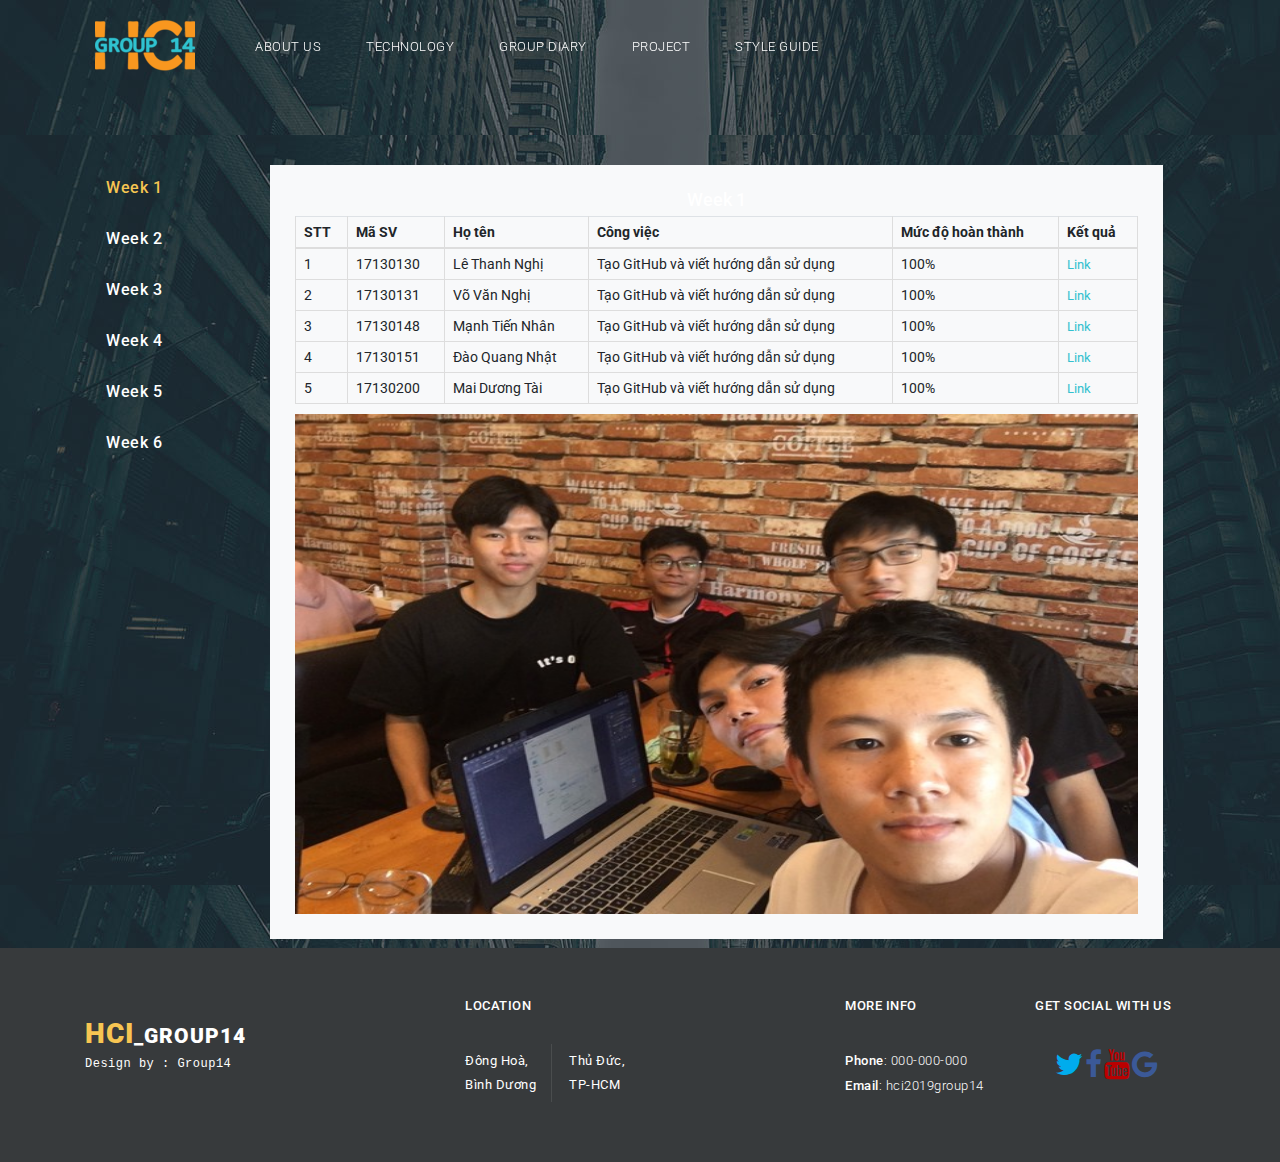
<file: groupDiary.html>
<!DOCTYPE html>
<html lang="en">

<head>
    <meta charset="UTF-8">
    <meta name="viewport" content="width=device-width, initial-scale=1.0">
    <meta http-equiv="X-UA-Compatible" content="ie=edge">
    <title>GroupDiary-Group14</title>
    <link rel="icon" href="img/logogroup.png" type="image/png" sizes="16x16">
    <link href="https://fonts.googleapis.com/css?family=Open+Sans:300,400,600,700,800" rel="stylesheet">
    <link href="https://fonts.googleapis.com/css?family=Roboto:100,300,400,500,700,900" rel="stylesheet">

    <link rel="apple-touch-icon" href="apple-touch-icon.png">

    <link rel="stylesheet" href="css/bootstrap.min.css">
    <link rel="stylesheet" href="css/bootstrap-theme.min.css">
    <link rel="stylesheet" href="css/fontAwesome.css">
    <link rel="stylesheet" href="css/hero-slider.css">
    <link rel="stylesheet" href="css/owl-carousel.css">
    <link rel="stylesheet" href="css/templatemo-style.css">
    <link rel="stylesheet" href="css/lightbox.css">

    <meta charset="utf-8">
    <meta name="viewport" content="width=device-width, initial-scale=1">
    <link rel="stylesheet" href="https://maxcdn.bootstrapcdn.com/bootstrap/4.3.1/css/bootstrap.min.css">
    <script src="https://ajax.googleapis.com/ajax/libs/jquery/3.4.1/jquery.min.js"></script>
    <script src="https://cdnjs.cloudflare.com/ajax/libs/popper.js/1.14.7/umd/popper.min.js"></script>
    <script src="https://maxcdn.bootstrapcdn.com/bootstrap/4.3.1/js/bootstrap.min.js"></script>

    <script src="js/vendor/modernizr-2.8.3-respond-1.4.2.min.js"></script>
</head>

<body>
    <div class="header">
        <div class="container">
            <nav class="navbar navbar-inverse navbar-expand d-flex" role="navigation">
                <div class="navbar-header">
                    <button type="button" id="nav-toggle" class="navbar-toggle" data-toggle="collapse"
                        data-target="#main-nav">
                        <span class="sr-only">Toggle navigation</span>
                        <span class="icon-bar"></span>
                        <span class="icon-bar"></span>
                        <span class="icon-bar"></span>
                    </button>
                    <a href="index.html"><img src="img/logogroup.png"></a>
                </div>
                <!--/.navbar-header-->
                <div id="main-nav" class="collapse navbar-collapse justify-content-right">
                    <ul class="nav navbar-nav">

                   <li><a href="about.html">About Us</a></li>
						  <li><a href="technology.html">Technology</a></li>
                        <li><a href="groupDiary.html">Group Diary</a></li>
                        <li><a href="project.html">Project</a></li>
				     <li><a href="styleGuide.html">Style Guide</a></li>

                    </ul>
                </div>
                <!--/.navbar-collapse-->
            </nav>
            <!--/.navbar-->
        </div>
        <!--/.container-->
    </div>
    <!--/.header-->
    </div>
    <div class="baner-content" style="padding-top: 15vh">
        <div class="tabs-content" style="background-image: url(../img/banner_bg.jpg)">
            <div class="container">
                <div class="row">
                    <div class="wrapper">
                        <div class="col-md-2 col-lg-2 w-100">
                            <div class="section-heading">
                                <ul class="tabs clearfix" data-tabgroup="first-tab-group">
                                    <li><a href="#tab1" class="active" style="font-size: 16px">Week 1</a></li>
                                    <li><a href="#tab2" style="font-size: 16px">Week 2</a></li>
                                    <li><a href="#tab3" style="font-size: 16px">Week 3</a></li>
                                    <li><a href="#tab4" style="font-size: 16px">Week 4</a></li>
                                    <li><a href="#tab5" style="font-size: 16px">Week 5</a></li>
									      <li><a href="#tab6" style="font-size: 16px">Week 6</a></li>

                                </ul>
                            </div>
                        </div>

                        <div class="col-md-10 col-lg-10 w-100">
                            <section id="first-tab-group" class="tabgroup">
                                <div id="tab1">
										
                                    <div class="text-content bg-light">
																
                                        <div>
                                            <table class="table table-bordered text-left">
												<h3> Week 1</h3>	
                                                <thead>
                                                    <tr>
                                                        <th title="Số thứ tự">STT</th>
                                                        <th title="Mã sinh viên">Mã SV</th>
                                                        <th>Họ tên</th>
                                                        <th>Công việc</th>
                                                        <th>Mức độ hoàn thành</th>
                                                        <th>Kết quả</th>
                                                    </tr>
                                                </thead>
                                                <tbody>
                                                    <tr>
                                                        <td>1</td>
                                                        <td>17130130</td>
                                                        <td>Lê Thanh
                                                                Nghị</a></td>
                                                        <td>Tạo GitHub và viết hướng dẫn sử dụng
                                                        </td>
                                                        <td>100%</td>
                                                        <td><a href="week1/github.html" target="_blank">Link</a></td>
                                                    </tr>
                                                    <tr>
                                                        <td>2</td>
                                                        <td>17130131</td>
                                                        <td>Võ Văn Nghị</a></td>
                                                        <td>Tạo GitHub và viết hướng dẫn sử dụng
                                                        </td>
                                                        <td>100%</td>
                                                        <td><a href="week1/github.html" target="_blank">Link</a></td>
                                                    </tr>
                                                    <tr>
                                                        <td>3</td>
                                                        <td>17130148</td>
                                                        <td>Mạnh Tiến Nhân</a></td>
                                                        <td>Tạo GitHub và viết hướng dẫn sử dụng
                                                        </td>
                                                        <td>100%</td>
                                                        <td><a href="week1/github.html" target="_blank">Link</a></td>
                                                    </tr>
                                                    <tr>
                                                        <td>4</td>
                                                        <td>17130151</td>
                                                        <td>Đào Quang Nhật</a></td>
                                                        <td>Tạo GitHub và viết hướng dẫn sử dụng
                                                        </td>
                                                        <td>100%</td>
                                                        <td><a href="week1/github.html" target="_blank">Link</a></td>
                                                    </tr>
                                                    <tr>
                                                        <td>5</td>
                                                        <td>17130200</td>
                                                        <td>Mai Dương Tài</td>
                                                        <td>Tạo GitHub và viết hướng dẫn sử dụng</td>
                                                        <td>100%</td>
                                                        <td><a href="week1/github.html" target="_blank">Link</a></td>
                                                    </tr>
                                                </tbody>
                                            </table>
                                            <img src="img/blog_item_01.jpg" width="900px" height="500px">
                                        </div>
                                    </div>
                                </div>

                                <div id="tab2">
                                    <div class="text-content bg-light">
													
                                        <div>
                                            <table class="table table-bordered text-left">
                                                <thead>
                                                    <tr>
                                                        <th title="Số thứ tự">STT</th>
                                               <th title="Mã sinh viên">Mã SV</th>
                                                        <th>Họ tên</th>
                                                        <th>Công việc</th>
                                                        <th>Mức độ hoàn thành</th>
                                                        <th>Kết quả</th>
                                                    </tr>
                                                </thead>
                                                <tbody>
                                                    <tr>
                                                        <td>1</td>
                                                        <td>17130130</td>
                                                        <td>Lê Thanh Nghị</td>
                                                        <td>Tạo Menu của Group Diary và Project
                                                        </td>
                                                        <td>100%</td>
                                                        <td>Hoàn thành</td>
                                                    </tr>
                                                    <tr>
                                                        <td>2</td>
                                                        <td>17130131</td>
                                                        <td>Võ Văn Nghị	</td>
                                                        <td>Tìm Menu About và chỉnh sửa trang Web.</td>
                                                        <td>100%</td>
                                                        <td>Hoàn thành</a></td>
                                                    </tr>
                                                    <tr>
                                                        <td>3</td>
                                                        <td>17130148</td>
                                                        <td>Mạnh Tiến Nhân</td>
                                                        <td>Tìm Menu About và chỉnh sửa trang Web</td>
                                                        <td>100%</td>
                                                        <td>Hoàn thành</td>
                                                    </tr>
                                                    <tr>
                                                        <td>4</td>
                                                        <td>17130151</td>
                                                        <td>Đào Quang Nhật</a></td>
                                                        <td>Tìm Menu About và chỉnh sửa trang Web</td>
                                                        <td>100%</td>
                                                        <td>Hoàn thành</td>
                                                    </tr>
                                                    <tr>
                                                        <td>5</td>
                                                        <td>17130200</td>
                                                        <td>Mai Dương Tài
                                                        </td>
                                                        <td>Tạo Menu của Group Diary và Project</td>
                                                        <td>100%</td>
                                                        <td>Hoàn thành</td>
                                                    </tr>
                                                </tbody>
                                            </table>
                                            <img src="img/blog_item_01.jpg" width="900px" height="500px">
                                        </div>
                                    </div>
                                </div>
                                <div id="tab3">
                                    <div class="text-content bg-light">

                                        <div>
                                            <table class="table table-bordered text-left">
                                                <thead>
                                                    <tr>
                                                        <th title="Số thứ tự">STT</th>
                                                       <th title="Mã sinh viên">Mã SV</th>
                                                        <th>Họ tên</th>
                                                        <th>Công việc</th>
                                                        <th>Mức độ hoàn thành</th>
                                                        <th>Kết quả</th>
                                                    </tr>
                                                </thead>
                                                <tbody>
                                                    <tr>
                                                        <td>1</td>
                                                        <td>17130130</td>
                                                        <td>Lê Thanh Nghị</td>
                                                        <td>Hiện thức chức năng Login
                                                        </td>
                                                        <td>100%</td>
                                                        <td>Hoàn thành</td>
                                                    </tr>
                                                    <tr>
                                                        <td>2</td>
                                                        <td>17130131</td>
                                                        <td>Võ Văn Nghị</td>
                                                        <td>Tạo header trang </td>
                                                        <td>100%</td>
                                                        <td>Hoàn thành</a></td>
                                                    </tr>
                                                    <tr>
                                                        <td>3</td>
                                                        <td>17130148</td>
                                                        <td>Mạnh Tiến Nhân</td>
                                                        <td>Tạo miền và thiết kế logo</td>
                                                        <td>100%</td>
                                                        <td>Hoàn thành</td>
                                                    </tr>
                                                    <tr>
                                                        <td>4</td>
                                                        <td>17130151</td>
                                                        <td>Đào Quang Nhật</td>
                                                        <td>Hiện thực chức năng Register.</td>
                                                        <td>100%</td>
                                                        <td>Hoàn thành</td>
                                                    </tr>
                                                    <tr>
                                                        <td>5</td>
                                                        <td>17130200</td>
                                                        <td>Mai Dương Tài</td>
                                                        <td>Hiện thức chức năng Forgot Password.</td>
                                                        <td>100%</td>
                                                        <td>Hoàn thành</td>
                                                    </tr>
                                                </tbody>
                                            </table>
                                            <img src="img/hinh2.jpg" width="900px" height="500px">
                                        </div>
                                    </div>
                                </div>
                                <div id="tab4">
                                    <div class="text-content bg-light">

                                        <div>
                                            <table class="table table-bordered text-left">
                                                <thead>
                                                    <tr>
                                                        <th title="Số thứ tự">STT</th>
                                                      <th title="Mã sinh viên">Mã SV</th>
                                                        <th>Họ tên</th>
                                                        <th>Công việc</th>
                                                        <th>Mức độ hoàn thành</th>
                                                        <th>Kết quả</th>
                                                    </tr>
                                                </thead>
                                                <tbody>
                                                    <tr>
                                                        <td>1</td>
                                                        <td>17130130</td>
                                                        <td>Lê Thanh Nghị</td>
                                                        <td>Vẽ figma và tạo implement
                                                        </td>
                                                        <td>100%</td>
                                                        <td>Hoàn thành</td>
                                                    </tr>
                                                    <tr>
                                                        <td>2</td>
                                                        <td>17130131</td>
                                                        <td>Võ Văn Nghị</td>
                                                        <td>Hiện thực trang tin tức </td>
                                                        <td>100%</td>
                                                        <td>Hoàn thành</td>
                                                    </tr>
                                                    <tr>
                                                        <td>3</td>
                                                        <td>17130148</td>
                                                        <td>Mạnh Tiến Nhân</td>
                                                        <td>Hiện thực trang phim mới</td>
                                                        <td>100%</td>
                                                        <td>Hoàn thành</td>
                                                    </tr>
                                                    <tr>
                                                        <td>4</td>
                                                        <td>17130151</td>
                                                        <td>Đào Quang Nhật</td>
                                                        <td>Hiện thực trang thể loại phim </td>
                                                        <td>100%</td>
                                                        <td>Hoàn thành</td>
                                                    </tr>
                                                    <tr>
                                                        <td>5</td>
                                                        <td>17130200</td>
                                                        <td>Mai Dương Tài</a>
                                                        </td>
                                                        <td>Hiện thức trang bảng xếp hạng</td>
                                                        <td>100%</td>
                                                        <td>Hoàn thành</td>
                                                    </tr>
                                                </tbody>
                                            </table>
                                            <img src="img/hinh3.jpg" width="900px" height="500px">
                                        </div>
                                    </div>
                                </div>
                                <div id="tab5">
                                    <div class="text-content bg-light">

                                        <div>
                                            <table class="table table-bordered text-left">
                                                <thead>
                                                    <tr>
                                                        <th title="Số thứ tự">STT</th>
                                                        <th title="Mã sinh viên">Mã SV</th>
                                                        <th>Họ tên</th>
                                                        <th>Công việc</th>
                                                        <th>Mức độ hoàn thành</th>
                                                        <th>Kết quả</th>
                                                    </tr>
                                                </thead>
                                                <tbody>
                                                    <tr>
                                                        <td>1</td>
                                                        <td>17130130</td>
                                                        <td>Lê Thanh Nghị</td>
                                                        <td>Chỉnh sửa trang web và tạo biểu mẫu liên hệ
                                                        </td>
                                                        <td>100%</td>
                                                        <td>Hoàn thành</td>
                                                    </tr>
                                                    <tr>
                                                        <td>2</td>
                                                        <td>17130131</td>
                                                        <td>Võ Văn Nghị</td>
                                                        <td>Hiện thực menu xem phim</td>
                                                        <td>100%</td>
                                                        <td>Hoàn thành</td>
                                                    </tr>
                                                    <tr>
                                                        <td>3</td>
                                                        <td>17130148</td>
                                                        <td>Mạnh Tiến Nhân</td>
                                                        <td>Vẽ figma</td>
                                                        <td>100%</td>
                                                        <td>Hoàn thành</td>
                                                    </tr>
                                                    <tr>
                                                        <td>4</td>
                                                        <td>17130151</td>
                                                        <td>Đào Quang Nhật</td>
                                                        <td>Chỉnh sửa trang web và tạo biểu mẫu liên hệ</td>
                                                        <td>100%</td>
                                                        <td>Hoàn thành</td>
                                                    </tr>
                                                    <tr>
                                                        <td>5</td>
                                                        <td>17130200</td>
                                                        <td>Mai Dương Tài</a>
                                                        </td>
                                                        <td>Hiện thực menu xem phim</td>
                                                        <td>100%</td>
                                                        <td>Hoàn thành</td>
                                                    </tr>
                                                </tbody>
                                            </table>
                                            <img src="img/hinh4.jpg" width="900px" height="500px">
                                        </div>
                                    </div>
                                </div>
								<div id="tab6">
                                    <div class="text-content bg-light">

                                        <div>
                                            <table class="table table-bordered text-left">
                                                <thead>
                                                    <tr>
                                                        <th title="Số thứ tự">STT</th>
                                                            <th title="Mã sinh viên">Mã SV</th>
                                                        <th>Họ tên</th>
                                                        <th>Công việc</th>
                                                        <th>Mức độ hoàn thành</th>
                                                        <th>Kết quả</th>
                                                    </tr>
                                                </thead>
                                                <tbody>
                                                    <tr>
                                                        <td>1</td>
                                                        <td>17130130</td>
                                                        <td>Lê Thanh Nghị</td>
                                                        <td>Tạo BackEnd: Quản lý tin tức
                                                        </td>
                                                        <td>100%</td>
                                                        <td>Hoàn thành</td>
                                                    </tr>
                                                    <tr>
                                                        <td>2</td>
                                                        <td>17130131</td>
                                                        <td>Võ Văn Nghị</td>
                                                        <td>Tạo BackEnd: Top phim </td>
                                                        <td>100%</td>
                                                        <td>Hoàn thành</td>
                                                    </tr>
                                                    <tr>
                                                        <td>3</td>
                                                        <td>17130148</td>
                                                        <td>Mạnh Tiến Nhân</td>
                                                        <td>Tạo BackEnd: Quản lý phim</td>
                                                        <td>100%</td>
                                                        <td>Hoàn thành</td>
                                                    </tr>
                                                    <tr>
                                                        <td>4</td>
                                                        <td>17130151</td>
                                                        <td>Đào Quang Nhật</td>
                                                        <td>Tạo BackEnd: Trang chủ</td>
                                                        <td>100%</td>
                                                        <td>Hoàn thành</td>
                                                    </tr>
                                                    <tr>
                                                        <td>5</td>
                                                        <td>17130200</td>
                                                        <td>Mai Dương Tài
                                                        </td>
                                                        <td>Tạo BackEnd: Thống kê truy cập</td>
                                                        <td>100%</td>
                                                        <td>Hoàn thành</td>
                                                    </tr>
                                                </tbody>
                                            </table>
                                            <img src="img/hinh5.jpg" width="900px" height="500px">
                                        </div>
                                    </div>
                                </div>
                            </section>
                        </div>
                    </div>.
                </div>
            </div>
        </div>

    </div>
    <footer>
        <div class="container">
            <div class="row">
                <div class="col-md-4 col-sm-12">
                    <div class="logo">
                        <a class="logo-ft scroll-top" href="#"><em>HCI</em>_group14</a>

                        <p>Design by : Group14</p>
                    </div>
                </div>
                <div class="col-md-4 col-sm-12">
                    <div class="location">
                        <h4>Location</h4>
                        <ul>
                            <li>Đông Hoà, <br>Bình Dương</li>
                            <li>Thủ Đức, <br>TP-HCM</li>
                        </ul>
                    </div>
                </div>
                <div class="col-md-2 col-sm-12">
                    <div class="contact-info">
                        <h4>More Info</h4>
                        <ul>
                            <li><em>Phone</em>: 000-000-000</li>
                            <li><em>Email</em>: hci2019group14</li>
                        </ul>
                    </div>
                </div>
                <div class="col-md-2 col-sm-12">
                    <div class="connect-us">
                        <h4>Get Social with us</h4>
                        <ul>
                            <a href="#"><i class="fa fa-twitter"></i></a>
                            <a href="#"><i class="fa fa-facebook"></i></a>
                            <a href="#"><i class="fa fa-youtube"></i></a>
                            <a href="#"><i class="fa fa-google"></i></a>
                        </ul>
                    </div>
                </div>
            </div>
        </div>
    </footer>
    <script src="https://ajax.googleapis.com/ajax/libs/jquery/1.11.2/jquery.min.js"></script>
    <script>window.jQuery || document.write('<script src="js/vendor/jquery-1.11.2.min.js"><\/script>')</script>

    <script src="js/vendor/bootstrap.min.js"></script>

    <script src="js/plugins.js"></script>
    <script src="js/main.js"></script>

    <script src="http://ajax.googleapis.com/ajax/libs/jquery/1.10.2/jquery.min.js" type="text/javascript"></script>
    <script type="text/javascript">
        $(document).ready(function () {
            // navigation click actions 
            $('.scroll-link').on('click', function (event) {
                event.preventDefault();
                var sectionID = $(this).attr("data-id");
                scrollToID('#' + sectionID, 750);
            });
            // scroll to top action
            $('.scroll-top').on('click', function (event) {
                event.preventDefault();
                $('html, body').animate({ scrollTop: 0 }, 'slow');
            });
            // mobile nav toggle
            $('#nav-toggle').on('click', function (event) {
                event.preventDefault();
                $('#main-nav').toggleClass("open");
            });
        });
        // scroll function
        function scrollToID(id, speed) {
            var offSet = 50;
            var targetOffset = $(id).offset().top - offSet;
            var mainNav = $('#main-nav');
            $('html,body').animate({ scrollTop: targetOffset }, speed);
            if (mainNav.hasClass("open")) {
                mainNav.css("height", "1px").removeClass("in").addClass("collapse");
                mainNav.removeClass("open");
            }
        }
        if (typeof console === "undefined") {
            console = {
                log: function () { }
            };
        }
    </script>
</body>

</html>
</file>
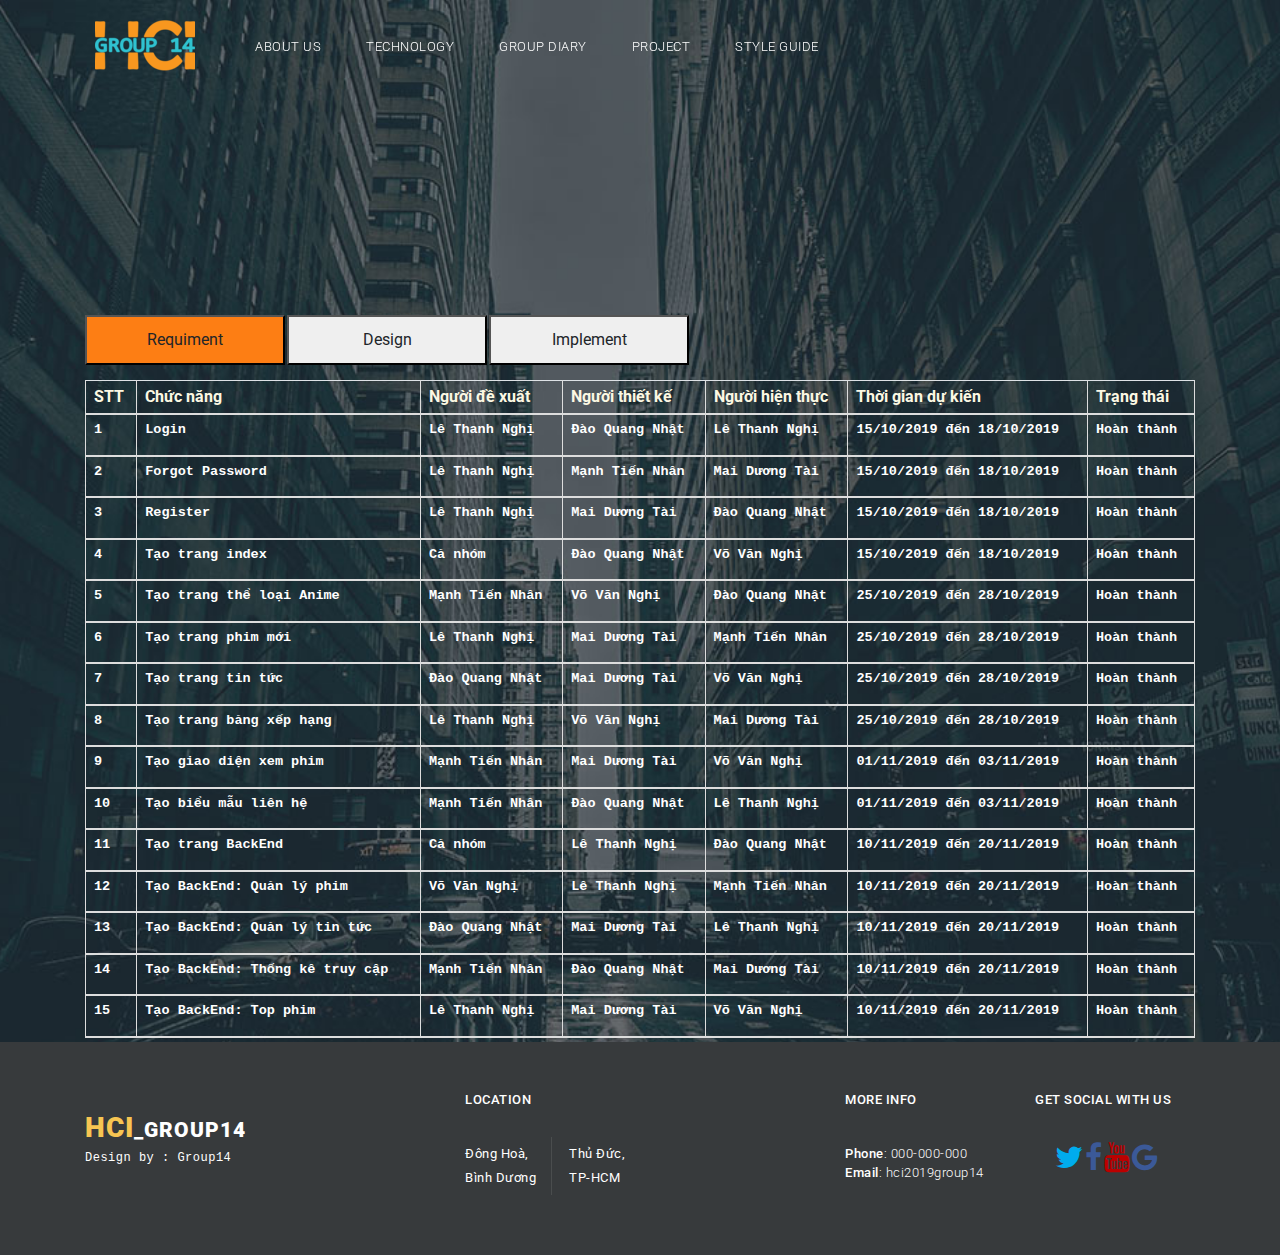
<file: project.html>
<html>

<head>
    <meta charset="utf-8">
    <meta http-equiv="X-UA-Compatible" content="IE=edge,chrome=1">
    <!--
Tinker Template
http://www.templatemo.com/tm-506-tinker
-->
    <title>HCI2019-GROUP14</title>
    <link rel="icon" href="img/logogroup.png" type="image/png" sizes="16x16">
    <meta name="description" content="">
    <meta name="viewport" content="width=device-width, initial-scale=1">

    <link href="https://fonts.googleapis.com/css?family=Open+Sans:300,400,600,700,800" rel="stylesheet">
    <link href="https://fonts.googleapis.com/css?family=Roboto:100,300,400,500,700,900" rel="stylesheet">

    <link rel="apple-touch-icon" href="apple-touch-icon.png">

    <link rel="stylesheet" href="css/bootstrap.min.css">
    <link rel="stylesheet" href="css/bootstrap-theme.min.css">
    <link rel="stylesheet" href="css/fontAwesome.css">
    <link rel="stylesheet" href="css/hero-slider.css">
    <link rel="stylesheet" href="css/owl-carousel.css">
    <link rel="stylesheet" href="css/templatemo-style.css">
    <link rel="stylesheet" href="css/lightbox.css">

    <meta charset="utf-8">
    <meta name="viewport" content="width=device-width, initial-scale=1">
    <link rel="stylesheet" href="https://maxcdn.bootstrapcdn.com/bootstrap/4.3.1/css/bootstrap.min.css">
    <script src="https://ajax.googleapis.com/ajax/libs/jquery/3.4.1/jquery.min.js"></script>
    <script src="https://cdnjs.cloudflare.com/ajax/libs/popper.js/1.14.7/umd/popper.min.js"></script>
    <script src="https://maxcdn.bootstrapcdn.com/bootstrap/4.3.1/js/bootstrap.min.js"></script>

    <script src="js/vendor/modernizr-2.8.3-respond-1.4.2.min.js"></script>
</head>

<body>
    <div class="header">
        <div class="container">
            <nav class="navbar navbar-inverse navbar-expand d-flex" role="navigation">
                <div class="navbar-header">
                    <button type="button" id="nav-toggle" class="navbar-toggle" data-toggle="collapse"
                        data-target="#main-nav">
                        <span class="sr-only">Toggle navigation</span>
                        <span class="icon-bar"></span>
                        <span class="icon-bar"></span>
                        <span class="icon-bar"></span>
                    </button>
                    <a href="index.html"><img src="img/logogroup.png"></a>
                </div>
                <!--/.navbar-header-->
                <div id="main-nav" class="collapse navbar-collapse justify-content-right">
                    <ul class="nav navbar-nav">
         <li><a href="about.html">About Us</a></li>
						  <li><a href="technology.html">Technology</a></li>
                        <li><a href="groupDiary.html">Group Diary</a></li>
                        <li><a href="project.html">Project</a></li>
						        <li><a href="styleGuide.html">Style Guide</a></li>

                    </ul>
                </div>
                <!--/.navbar-collapse-->
            </nav>
            <!--/.navbar-->
        </div>
        <!--/.container-->
    </div>
    <!--/.header-->


    <div class="parallax-content baner-content" id="home">
        <div class="container" style ="text-align: left" > 

            <button class="tablink" style="width: 200px; height: 50px; font-size :16px "
                onclick="openPage('Home', this, 'fd7e14')" id="defaultOpen">Requiment</button>
            <button class="tablink" style="width: 200px; height: 50px; font-size :16px "
                onclick="openPage('Design', this, 'fd7e14')">Design</button>
            <button class="tablink" style="width: 200px; height: 50px; font-size :16px	 "
                onclick="openPage('Implement', this, 'fd7e14')">Implement</button>
            <br><br>



            <div id="Home" class="tabcontent">

                <table class="table table-bordered" style="color: #fcf8e3">
                    <thead>
                        <tr>
                            <th data-toggle="tooltip" title="Số thứ tự">STT</th>
                            <th>Chức năng</th>
                            <th>Người đề xuất</th>
                            <th>Người thiết kế</th>
                            <th>Người hiện thực</th>
                            <th>Thời gian dự kiến</th>
                            <th>Trạng thái</th>
                        </tr>
                        <tr>
                            <th><p>1</p></th>
                            <th><p>Login</p></th>
                            <th><p>Lê Thanh Nghị</p></th>
                            <th><p>Đào Quang Nhật</p></th>
                            <th><p>Lê Thanh Nghị</p></th>
                            <th><p>15/10/2019 đến 18/10/2019</p></th>
                            <th><p>Hoàn thành</p></th>
                        </tr>
                        <tr>
                            <th><p>2</p></th>
                            <th><p>Forgot Password</p></th>
                            <th><p>Lê Thanh Nghị</p></th>
                            <th><p>Mạnh Tiến Nhân</p></th>
                            <th><p>Mai Dương Tài</p></th>
                            <th><p>15/10/2019 đến 18/10/2019</p></th>
                               <th><p>Hoàn thành</p></th>
                        </tr>
                        <tr>
                            <th><p>3</p></th>
                            <th><p>Register</p></th>
                            <th><p>Lê Thanh Nghị</p></th>
                            <th><p>Mai Dương Tài</p></th>
                            <th><p>Đào Quang Nhật</p></th>
                            <th><p>15/10/2019 đến 18/10/2019</p></th>
                                     <th><p>Hoàn thành</p></th>
                        </tr>
                        <tr>
                            <th><p>4</p></th>
                            <th><p>Tạo trang index</p></th>
                            <th><p>Cả nhóm</p></th>
                            <th><p>Đào Quang Nhật</p></th>
                            <th><p>Võ Văn Nghị</p></th>
                            <th><p>15/10/2019 đến 18/10/2019</p></th>
                                    <th><p>Hoàn thành</p></th>
                        </tr>
                        <tr>
                            <th><p>5</p></th>
                            <th><p>Tạo trang thể loại Anime</p></th>
                            <th><p>Mạnh Tiến Nhân</p></th>
                            <th><p>Võ Văn Nghị</p></th>
                            <th><p>Đào Quang Nhật</p></th>
                            <th><p>25/10/2019 đến 28/10/2019</p></th>
                           <th><p>Hoàn thành</p></th>
                        </tr>
                        <tr>
                            <th><p>6</p></th>
                            <th><p>Tạo trang phim mới</p> </th>
                            <th><p>Lê Thanh Nghị</p></th>
                            <th><p>Mai Dương Tài</p></th>
                            <th><p>Mạnh Tiến Nhân</p></th>
                            <th><p>25/10/2019 đến 28/10/2019</p></th>
                                  <th><p>Hoàn thành</p></th>
                        </tr>
                        <tr>
                            <th><p>7</p></th>
                            <th><p>Tạo trang tin tức</p></th>
                            <th><p>Đào Quang Nhật</p></th>
                            <th><p>Mai Dương Tài</p></th>
                            <th><p>Võ Văn Nghị</p></th>
                            <th><p>25/10/2019 đến 28/10/2019</p></th>
                                   <th><p>Hoàn thành</p></th>
                        </tr>
                        <tr>
                            <th><p>8</p></th>
                            <th><p>Tạo trang bảng xếp hạng</p></th>
                            <th><p>Lê Thanh Nghị</p></th>
                            <th><p>Võ Văn Nghị</p></th>
                            <th><p>Mai Dương Tài</p></th>
                            <th><p>25/10/2019 đến 28/10/2019</p></th>
                                    <th><p>Hoàn thành</p></th>
                        </tr>
                        <tr>
                            <th><p>9</p></th>
                            <th><p>Tạo giao diện xem phim</p> </th>
                            <th><p>Mạnh Tiến Nhân</p></th>
                            <th><p>Mai Dương Tài</p></th>
                            <th><p>Võ Văn Nghị</p></th>
                            <th><p>01/11/2019 đến 03/11/2019</p></th>
                              <th><p>Hoàn thành</p></th>
                        </tr>
                        <tr>
                            <th><p>10</p></th>
                            <th><p>Tạo biểu mẫu liên hệ</p> </th>
                            <th><p>Mạnh Tiến Nhân</p></th>
                            <th><p>Đào Quang Nhật</p></th>
                            <th><p>Lê Thanh Nghị</p></th>
                            <th><p>01/11/2019 đến 03/11/2019</p></th>
                       <th><p>Hoàn thành</p></th>
                        </tr>
						
						     <tr>
                            <th><p>11</p></th>
                            <th><p>Tạo trang BackEnd</p> </th>
                            <th><p>Cả nhóm</p></th>
                            <th><p>Lê Thanh Nghị</p></th>
                            <th><p>Đào Quang Nhật</p></th>
                            <th><p>10/11/2019 đến 20/11/2019</p></th>
                       <th><p>Hoàn thành</p></th>
                        </tr>
						     <tr>
                            <th><p>12</p></th>
                            <th><p>Tạo BackEnd: Quản lý phim</p> </th>
                            <th><p>Võ Văn Nghị</p></th>
                            <th><p>Lê Thanh Nghị</p></th>
                            <th><p>Mạnh Tiến Nhân</p></th>
                            <th><p>10/11/2019 đến 20/11/2019</p></th>
                       <th><p>Hoàn thành</p></th>
                        </tr>
						
						     <tr>
                            <th><p>13</p></th>
                            <th><p>Tạo BackEnd: Quản lý tin tức</p> </th>
                            <th><p>Đào Quang Nhật</p></th>
                            <th><p>Mai Dương Tài</p></th>
                            <th><p>Lê Thanh Nghị</p></th>
                            <th><p>10/11/2019 đến 20/11/2019</p></th>
                       <th><p>Hoàn thành</p></th>
                        </tr>
						
						<tr>
                            <th><p>14</p></th>
                            <th><p>Tạo BackEnd: Thống kê truy cập</p> </th>
                            <th><p>Mạnh Tiến Nhân</p></th>
                            <th><p>Đào Quang Nhật</p></th>
                            <th><p>Mai Dương Tài</p></th>
                            <th><p>10/11/2019 đến 20/11/2019</p></th>
                       <th><p>Hoàn thành</p></th>
                        </tr>
							<tr>
                            <th><p>15</p></th>
                            <th><p>Tạo BackEnd: Top phim</p> </th>
                            <th><p>Lê Thanh Nghị</p></th>
                            <th><p>Mai Dương Tài</p></th>
                            <th><p>Võ Văn Nghị</p></th>
                            <th><p>10/11/2019 đến 20/11/2019</p></th>
                       <th><p>Hoàn thành</p></th>
                        </tr>
						
						
                    </thead>

                </table>
            </div>


            <!-- Start design -->
            <div class="tabcontent" id="Design">
                <div id="accordion" class="accordion">

                    <!-- Start OnPage -->
                    <div class="card">
                        <div class="card-header" id="headingOne">
                            <h2 class="mb-0 text-left">
                                <button class="btn btn-link" type="button" data-toggle="collapse"
                                    data-target="#collapseOne" aria-expanded="true" aria-controls="collapseOne"
                                    style="font-size: 16px; font-weight: 600; color:black">
                                    Thiết kế trên giấy
                                </button>
                            </h2>
                        </div>
                        <div id="collapseOne" class="collapse show" aria-labelledby="headingOne"
                            data-parent="#accordion" style="visibility: inherit">
                            <div class="card-body">
                                <div>
                                    <h3 class="text-center"> Chức năng đăng nhập</h3>
                                    <img class="card-img-center" src="FigMa/login.jpg" alt="Login" width="80%">
									                                    <a href="FigMa/login.jpg" download="">
                                        <button type="button" class="btn btn-outline-info">
                                            <i class="fa fa-cloud-download"></i> Download
                                        </button>
                                    </a>
                                    <hr>
                                    <h3 class="text-center"> Chức năng đăng kí</h3>
                                    <img class="card-img-center" src="FigMa/regis.jpg" alt="Register" width="80%">
									                                    <a href="FigMa/regis.jpg" download="">
                                        <button type="button" class="btn btn-outline-info">
                                            <i class="fa fa-cloud-download"></i> Download
                                        </button>
                                    </a>
                                    <hr>
                                    <h3 class="text-center"> Chức năng quên mật khẩu</h3>
                                    <img class="card-img-center" src="FigMa/forgot.jpg" alt="Forgot" width="80%">
									                                    <a href="FigMa/forgot.jpg" download="">
                                        <button type="button" class="btn btn-outline-info">
                                            <i class="fa fa-cloud-download"></i> Download
                                        </button>
                                    </a>
                                    <hr>
									    <h3 class="text-center"> Chức năng tin tức</h3>
                                    <img class="card-img-center" src="FigMa/tintucvetay.jpg" alt="Forgot" width="80%">
									                                    <a href="FigMa/tintucvetay.jpg" download="">
                                        <button type="button" class="btn btn-outline-info">
                                            <i class="fa fa-cloud-download"></i> Download
                                        </button>
                                    </a>
                                    <hr>
									
                                    <div>
                                        <a href="" download="">
                                            <button type="button" class="btn btn-info">
                                                <i class="fa fa-cloud-download"></i> Download All
                                            </button>
                                        </a>
                                    </div>
                                </div>
                            </div>
                        </div>
                    </div>
                    <!-- End OnPage -->

                    <!-- Start Figma -->
                    <div class="card">
                        <div class="card-header" id="headingTwo">
                            <h2 class="mb-0 text-left">
                                <button class="btn btn-link collapsed" type="button" data-toggle="collapse"
                                    data-target="#collapseTwo" aria-expanded="false" aria-controls="collapseTwo"
                                    style="font-size: 16px; font-weight: 600; color:black">
                                    Thiết kế FigMa
                                </button>
                            </h2>
                        </div>
                        <div id="collapseTwo" class="collapse show" aria-labelledby="headingTwo"
                            data-parent="#accordion" style="visibility: inherit">
                            <div class="card-body">
                                <div>
                                    <h3 class="text-center"> Chức năng đăng kí</h3>
                                    <img class="card-img-center" src="FigMa/figregister.jpg" alt="register">
                                    <a href="FigMa/figregister.fig" download="">
                                        <button type="button" class="btn btn-outline-info">
                                            <i class="fa fa-cloud-download"></i> Download
                                        </button>
                                    </a>
                                    <hr>
                                    <h3 class="text-center"> Chức năng đăng nhập</h3>
                                    <img class="card-img-center" src="FigMa/figlogin.jpg" alt="login">
                                    <a href="FigMa/figlogin.fig" download="">
                                        <button type="button" class="btn btn-outline-info">
                                            <i class="fa fa-cloud-download"></i> Download
                                        </button>
                                    </a>
                                    <hr>
                                    <h3 class="text-center"> Chức năng quên mật khẩu</h3>
                                    <img class="card-img-center" src="FigMa/figforgot.jpg" alt="forgot">
                                    <a href="FigMa/figforgot.fig" download="">
                                        <button type="button" class="btn btn-outline-info">
                                            <i class="fa fa-cloud-download"></i> Download
                                        </button>
                                    </a>
                                    <hr>
									 <h3 class="text-center"> Chức năng xem tin tức</h3>
                                    <img class="card-img-center" src="FigMa/tintuc.jpg" alt="forgot" style = "width: 72%">
                                    <a href="#" download="">
                                        <button type="button" class="btn btn-outline-info">
                                            <i class="fa fa-cloud-download"></i> Download
                                        </button>
                                    </a>
                                    <hr>
                                    <h3 class="text-center"> Bảng xếp tuần</h3>
                                    <img class="card-img-center" src="FigMa/xephangtuan.jpg" alt="xephangtuan">
                                    <a href="FigMa/xephangtuan.fig" download="">
                                        <button type="button" class="btn btn-outline-info">
                                            <i class="fa fa-cloud-download"></i> Download
                                        </button>
                                    </a>
                                    <hr>
                                    <h3 class="text-center"> Bảng xếp tháng</h3>
                                    <img class="card-img-center" src="FigMa/xephangthang.jpg" alt="xephangthang">
                                    <a href="FigMa/xephangthang.fig" download="">
                                        <button type="button" class="btn btn-outline-info">
                                            <i class="fa fa-cloud-download"></i> Download
                                        </button>
                                    </a>
                                    <hr>
                                    <h3 class="text-center"> Bảng xếp năm</h3>
                                    <img class="card-img-center" src="FigMa/xephangnam.jpg" alt="xephangnam">
                                    <a href="FigMa/xephangnam.fig" download="">
                                        <button type="button" class="btn btn-outline-info">
                                            <i class="fa fa-cloud-download"></i> Download
                                        </button>
                                    </a>
                                    <hr>
                                    <div class="text-center">
                                        <a href="" download="">
                                            <button type="button" class="btn btn-info">
                                                <i class="fa fa-cloud-download"></i> Download All
                                            </button>
                                        </a>
                                    </div>
                                </div>
                            </div>
                        </div>
                    </div>
                    <!-- End Figma -->

                    <!-- Start AllFile -->
                    <div class="card">
                        <div class="card-header" id="headingThree">
                            <h2 class="mb-0 text-left">
                                <button class="btn btn-link collapsed" type="button" data-toggle="collapse"
                                    data-target="#collapseThree" aria-expanded="false" aria-controls="collapseThree"
                                    style="font-size: 16px; font-weight: 600; color:black">
                                    File thiết kế
                                </button>
                            </h2>
                        </div>
                        <div id="collapseThree" class="collapse show" aria-labelledby="headingThree"
                            data-parent="#accordion" style="visibility: inherit">
                            <div class="card-body">
                                <div>
                                    <br> <a href="17130200_design/Both/lab1.zip" download=""><button type="button"
                                            class="btn btn-info">
                                            <i class="fa fa-cloud-download"></i> Download All
                                        </button></a> <br>
                                </div>
                            </div>
                        </div>
                    </div>
                    <!-- End AllFile -->
                </div>
            </div>
            <div class="tabcontent" id="Implement">
                <div id="accordion" class="accordion">

                    <!-- Start OnPage -->
                    <div class="card">
                        <div class="card-header" id="headingOne">
                            <h2 class="mb-0 text-left">
                                <button style="font-size : 16px" class="btn btn-link" type="button"
                                    data-toggle="collapse" data-target="#collapseOne" aria-expanded="true"
                                    aria-controls="collapseOne" style="font-size: 13px; font-weight: 600; color:black">
                                    Trang kết quả
                            </h2>
                        </div>
                        <a href="https://phimhaygroup14.tk/" target="_blank"><button type="button"
                                class="btn btn-primary"
                                style="background: lightblue;border: 10px solid lightblue;color: black;font-size : 15px">
                                <i class="fa fa-caret-right"></i> Click để chuyển đến trang
                                kết quả
                            </button></a>
                    </div>
                </div>
            </div>
        </div>
    </div>

    </section>

    <footer>
        <div class="container">
            <div class="row">
                <div class="col-md-4 col-sm-12">
                    <div class="logo">
                        <a class="logo-ft scroll-top" href="#"><em>HCI</em>_group14</a>

                        <p>Design by : Group14</p>
                    </div>
                </div>
                <div class="col-md-4 col-sm-12">
                    <div class="location">
                        <h4>Location</h4>
                        <ul>
                            <li>Đông Hoà, <br>Bình Dương</li>
                            <li>Thủ Đức, <br>TP-HCM</li>
                        </ul>
                    </div>
                </div>
                <div class="col-md-2 col-sm-12">
                    <div class="contact-info">
                        <h4>More Info</h4>
                        <ul>
                            <li><em>Phone</em>: 000-000-000</li>
                            <li><em>Email</em>: hci2019group14</li>
                        </ul>
                    </div>
                </div>
                <div class="col-md-2 col-sm-12">
                    <div class="connect-us">
                        <h4>Get Social with us</h4>
                        <ul>
                            <a href="#"><i class="fa fa-twitter"></i></a>
                            <a href="#"><i class="fa fa-facebook"></i></a>
                            <a href="#"><i class="fa fa-youtube"></i></a>
                            <a href="#"><i class="fa fa-google"></i></a>
                        </ul>
                    </div>
                </div>
            </div>
        </div>
    </footer>

    <script src="https://ajax.googleapis.com/ajax/libs/jquery/1.11.2/jquery.min.js"></script>
    <script>window.jQuery || document.write('<script src="js/vendor/jquery-1.11.2.min.js"><\/script>')</script>

    <script src="js/vendor/bootstrap.min.js"></script>

    <script src="js/plugins.js"></script>
    <script src="js/main.js"></script>

    <script src="http://ajax.googleapis.com/ajax/libs/jquery/1.10.2/jquery.min.js" type="text/javascript"></script>
    <script type="text/javascript">
        $(document).ready(function () {
            // navigation click actions 
            $('.scroll-link').on('click', function (event) {
                event.preventDefault();
                var sectionID = $(this).attr("data-id");
                scrollToID('#' + sectionID, 750);
            });
            // scroll to top action
            $('.scroll-top').on('click', function (event) {
                event.preventDefault();
                $('html, body').animate({ scrollTop: 0 }, 'slow');
            });
            // mobile nav toggle
            $('#nav-toggle').on('click', function (event) {
                event.preventDefault();
                $('#main-nav').toggleClass("open");
            });
        });
        // scroll function
        function scrollToID(id, speed) {
            var offSet = 50;
            var targetOffset = $(id).offset().top - offSet;
            var mainNav = $('#main-nav');
            $('html,body').animate({ scrollTop: targetOffset }, speed);
            if (mainNav.hasClass("open")) {
                mainNav.css("height", "1px").removeClass("in").addClass("collapse");
                mainNav.removeClass("open");
            }
        }
        if (typeof console === "undefined") {
            console = {
                log: function () { }
            };
        }
    </script>

    <script>
        function openPage(pageName, elmnt, color) {
            var i, tabcontent, tablinks;
            tabcontent = document.getElementsByClassName("tabcontent");
            for (i = 0; i < tabcontent.length; i++) {
                tabcontent[i].style.display = "none";
            }
            tablinks = document.getElementsByClassName("tablink");
            for (i = 0; i < tablinks.length; i++) {
                tablinks[i].style.backgroundColor = "";
            }
            document.getElementById(pageName).style.display = "block";
            elmnt.style.backgroundColor = color;
        }

        // Get the element with id="defaultOpen" and click on it
        document.getElementById("defaultOpen").click();
    </script>
</body>

</html>
</file>
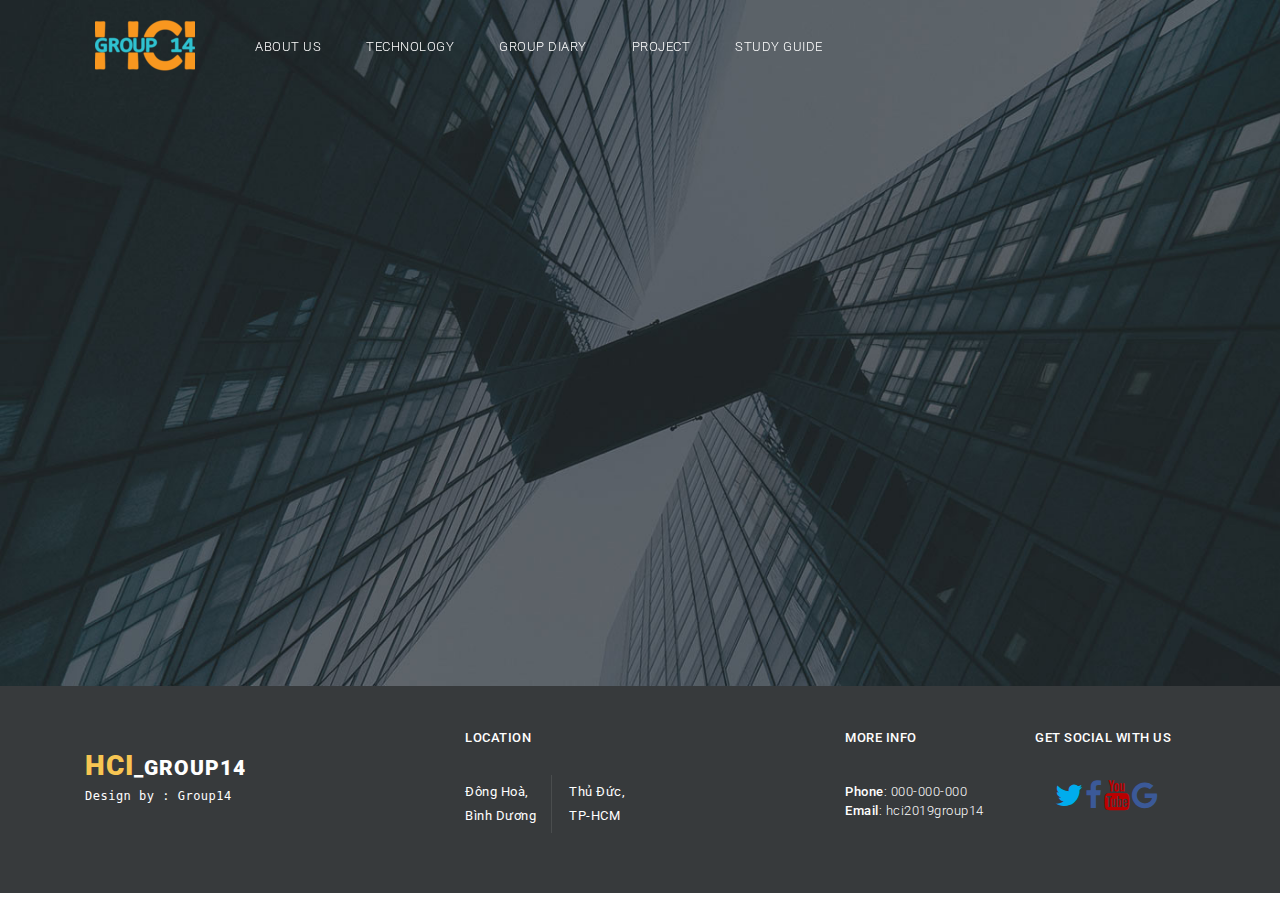
<file: studyGuide.html>
<html>

<head>
    <meta charset="utf-8">
    <meta http-equiv="X-UA-Compatible" content="IE=edge,chrome=1">
    <!--
Tinker Template
http://www.templatemo.com/tm-506-tinker
-->
    <title>Study Guide</title>
    <link rel="icon" href="img/logogroup.png" type="image/png" sizes="16x16">
    <meta name="description" content="">
    <meta name="viewport" content="width=device-width, initial-scale=1">

    <link href="https://fonts.googleapis.com/css?family=Open+Sans:300,400,600,700,800" rel="stylesheet">
    <link href="https://fonts.googleapis.com/css?family=Roboto:100,300,400,500,700,900" rel="stylesheet">

    <link rel="apple-touch-icon" href="apple-touch-icon.png">

    <link rel="stylesheet" href="css/bootstrap.min.css">
    <link rel="stylesheet" href="css/bootstrap-theme.min.css">
    <link rel="stylesheet" href="css/fontAwesome.css">
    <link rel="stylesheet" href="css/hero-slider.css">
    <link rel="stylesheet" href="css/owl-carousel.css">
    <link rel="stylesheet" href="css/templatemo-style.css">
    <link rel="stylesheet" href="css/lightbox.css">

    <meta charset="utf-8">
    <meta name="viewport" content="width=device-width, initial-scale=1">
    <link rel="stylesheet" href="https://maxcdn.bootstrapcdn.com/bootstrap/4.3.1/css/bootstrap.min.css">
    <script src="https://ajax.googleapis.com/ajax/libs/jquery/3.4.1/jquery.min.js"></script>
    <script src="https://cdnjs.cloudflare.com/ajax/libs/popper.js/1.14.7/umd/popper.min.js"></script>
    <script src="https://maxcdn.bootstrapcdn.com/bootstrap/4.3.1/js/bootstrap.min.js"></script>

    <script src="js/vendor/modernizr-2.8.3-respond-1.4.2.min.js"></script>
</head>

<body>
    <div class="header">
        <div class="container">
            <nav class="navbar navbar-inverse navbar-expand d-flex" role="navigation">
                <div class="navbar-header">
                    <button type="button" id="nav-toggle" class="navbar-toggle" data-toggle="collapse"
                        data-target="#main-nav">
                        <span class="sr-only">Toggle navigation</span>
                        <span class="icon-bar"></span>
                        <span class="icon-bar"></span>
                        <span class="icon-bar"></span>
                    </button>
                    <a href="index.html"><img src="img/logogroup.png"></a>
                </div>
                <!--/.navbar-header-->
                <div id="main-nav" class="collapse navbar-collapse justify-content-right">
                    <ul class="nav navbar-nav">


         <li><a href="about.html">About Us</a></li>
						  <li><a href="technology.html">Technology</a></li>
                        <li><a href="groupDiary.html">Group Diary</a></li>
                        <li><a href="project.html">Project</a></li>
						     <li><a href="studyGuide.html">Study Guide</a></li>

                    </ul>
                </div>
                <!--/.navbar-collapse-->
            </nav>
            <!--/.navbar-->
        </div>
        <!--/.container-->
    </div>
    <!--/.header-->
		<img src = "img/about-bg.jpg">

</body>

   


    <footer>
        <div class="container">
            <div class="row">
                <div class="col-md-4 col-sm-12">
                    <div class="logo">
                        <a class="logo-ft scroll-top" href="#"><em>HCI</em>_group14</a>

                        <p>Design by : Group14</p>
                    </div>
                </div>
                <div class="col-md-4 col-sm-12">
                    <div class="location">
                        <h4>Location</h4>
                        <ul>
                            <li>Đông Hoà, <br>Bình Dương</li>
                            <li>Thủ Đức, <br>TP-HCM</li>
                        </ul>
                    </div>
                </div>
                <div class="col-md-2 col-sm-12">
                    <div class="contact-info">
                        <h4>More Info</h4>
                        <ul>
                            <li><em>Phone</em>: 000-000-000</li>
                            <li><em>Email</em>: hci2019group14</li>
                        </ul>
                    </div>
                </div>
                <div class="col-md-2 col-sm-12">
                    <div class="connect-us">
                        <h4>Get Social with us</h4>
                        <ul>
                            <a href="#"><i class="fa fa-twitter"></i></a>
                            <a href="#"><i class="fa fa-facebook"></i></a>
                            <a href="#"><i class="fa fa-youtube"></i></a>
                            <a href="#"><i class="fa fa-google"></i></a>
                        </ul>
                    </div>
                </div>
            </div>
        </div>
    </footer>

    <script src="https://ajax.googleapis.com/ajax/libs/jquery/1.11.2/jquery.min.js"></script>
    <script>window.jQuery || document.write('<script src="js/vendor/jquery-1.11.2.min.js"><\/script>')</script>

    <script src="js/vendor/bootstrap.min.js"></script>

    <script src="js/plugins.js"></script>
    <script src="js/main.js"></script>

    <script src="http://ajax.googleapis.com/ajax/libs/jquery/1.10.2/jquery.min.js" type="text/javascript"></script>
    <script type="text/javascript">
        $(document).ready(function () {
            // navigation click actions 
            $('.scroll-link').on('click', function (event) {
                event.preventDefault();
                var sectionID = $(this).attr("data-id");
                scrollToID('#' + sectionID, 750);
            });
            // scroll to top action
            $('.scroll-top').on('click', function (event) {
                event.preventDefault();
                $('html, body').animate({ scrollTop: 0 }, 'slow');
            });
            // mobile nav toggle
            $('#nav-toggle').on('click', function (event) {
                event.preventDefault();
                $('#main-nav').toggleClass("open");
            });
        });
        // scroll function
        function scrollToID(id, speed) {
            var offSet = 50;
            var targetOffset = $(id).offset().top - offSet;
            var mainNav = $('#main-nav');
            $('html,body').animate({ scrollTop: targetOffset }, speed);
            if (mainNav.hasClass("open")) {
                mainNav.css("height", "1px").removeClass("in").addClass("collapse");
                mainNav.removeClass("open");
            }
        }
        if (typeof console === "undefined") {
            console = {
                log: function () { }
            };
        }
    </script>
</body>

</html>
</file>
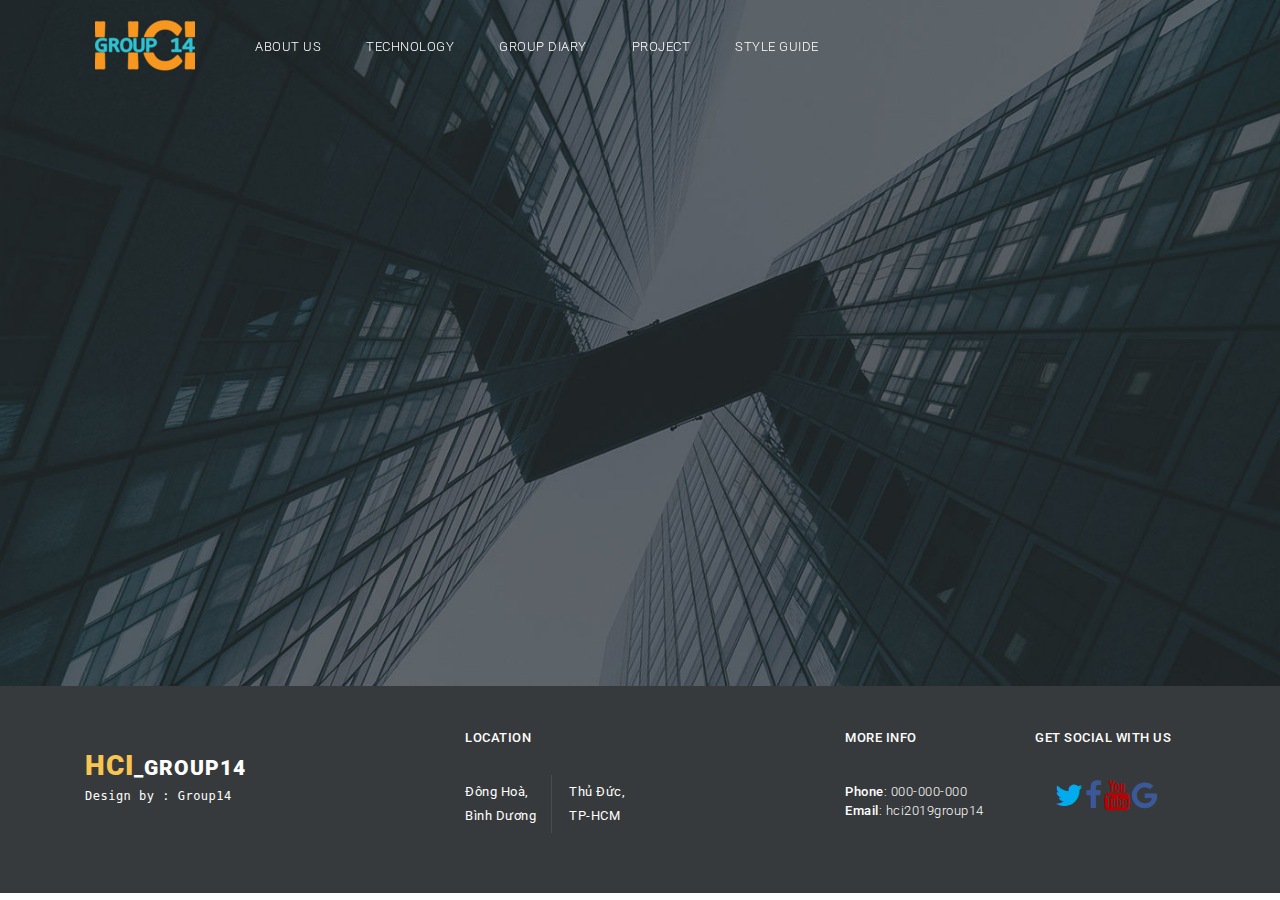
<file: styleGuide.html>
<html>

<head>
    <meta charset="utf-8">
    <meta http-equiv="X-UA-Compatible" content="IE=edge,chrome=1">
    <!--
Tinker Template
http://www.templatemo.com/tm-506-tinker
-->
    <title>Study Guide</title>
    <link rel="icon" href="img/logogroup.png" type="image/png" sizes="16x16">
    <meta name="description" content="">
    <meta name="viewport" content="width=device-width, initial-scale=1">

    <link href="https://fonts.googleapis.com/css?family=Open+Sans:300,400,600,700,800" rel="stylesheet">
    <link href="https://fonts.googleapis.com/css?family=Roboto:100,300,400,500,700,900" rel="stylesheet">

    <link rel="apple-touch-icon" href="apple-touch-icon.png">

    <link rel="stylesheet" href="css/bootstrap.min.css">
    <link rel="stylesheet" href="css/bootstrap-theme.min.css">
    <link rel="stylesheet" href="css/fontAwesome.css">
    <link rel="stylesheet" href="css/hero-slider.css">
    <link rel="stylesheet" href="css/owl-carousel.css">
    <link rel="stylesheet" href="css/templatemo-style.css">
    <link rel="stylesheet" href="css/lightbox.css">

    <meta charset="utf-8">
    <meta name="viewport" content="width=device-width, initial-scale=1">
    <link rel="stylesheet" href="https://maxcdn.bootstrapcdn.com/bootstrap/4.3.1/css/bootstrap.min.css">
    <script src="https://ajax.googleapis.com/ajax/libs/jquery/3.4.1/jquery.min.js"></script>
    <script src="https://cdnjs.cloudflare.com/ajax/libs/popper.js/1.14.7/umd/popper.min.js"></script>
    <script src="https://maxcdn.bootstrapcdn.com/bootstrap/4.3.1/js/bootstrap.min.js"></script>

    <script src="js/vendor/modernizr-2.8.3-respond-1.4.2.min.js"></script>
</head>

<body>
    <div class="header">
        <div class="container">
            <nav class="navbar navbar-inverse navbar-expand d-flex" role="navigation">
                <div class="navbar-header">
                    <button type="button" id="nav-toggle" class="navbar-toggle" data-toggle="collapse"
                        data-target="#main-nav">
                        <span class="sr-only">Toggle navigation</span>
                        <span class="icon-bar"></span>
                        <span class="icon-bar"></span>
                        <span class="icon-bar"></span>
                    </button>
                    <a href="index.html"><img src="img/logogroup.png"></a>
                </div>
                <!--/.navbar-header-->
                <div id="main-nav" class="collapse navbar-collapse justify-content-right">
                    <ul class="nav navbar-nav">


         <li><a href="about.html">About Us</a></li>
						  <li><a href="technology.html">Technology</a></li>
                        <li><a href="groupDiary.html">Group Diary</a></li>
                        <li><a href="project.html">Project</a></li>
						     <li><a href="styleGuide.html">Style Guide</a></li>

                    </ul>
                </div>
                <!--/.navbar-collapse-->
            </nav>
            <!--/.navbar-->
        </div>
        <!--/.container-->
    </div>
    <!--/.header-->
		<img src = "img/about-bg.jpg">

</body>

   


    <footer>
        <div class="container">
            <div class="row">
                <div class="col-md-4 col-sm-12">
                    <div class="logo">
                        <a class="logo-ft scroll-top" href="#"><em>HCI</em>_group14</a>

                        <p>Design by : Group14</p>
                    </div>
                </div>
                <div class="col-md-4 col-sm-12">
                    <div class="location">
                        <h4>Location</h4>
                        <ul>
                            <li>Đông Hoà, <br>Bình Dương</li>
                            <li>Thủ Đức, <br>TP-HCM</li>
                        </ul>
                    </div>
                </div>
                <div class="col-md-2 col-sm-12">
                    <div class="contact-info">
                        <h4>More Info</h4>
                        <ul>
                            <li><em>Phone</em>: 000-000-000</li>
                            <li><em>Email</em>: hci2019group14</li>
                        </ul>
                    </div>
                </div>
                <div class="col-md-2 col-sm-12">
                    <div class="connect-us">
                        <h4>Get Social with us</h4>
                        <ul>
                            <a href="#"><i class="fa fa-twitter"></i></a>
                            <a href="#"><i class="fa fa-facebook"></i></a>
                            <a href="#"><i class="fa fa-youtube"></i></a>
                            <a href="#"><i class="fa fa-google"></i></a>
                        </ul>
                    </div>
                </div>
            </div>
        </div>
    </footer>

    <script src="https://ajax.googleapis.com/ajax/libs/jquery/1.11.2/jquery.min.js"></script>
    <script>window.jQuery || document.write('<script src="js/vendor/jquery-1.11.2.min.js"><\/script>')</script>

    <script src="js/vendor/bootstrap.min.js"></script>

    <script src="js/plugins.js"></script>
    <script src="js/main.js"></script>

    <script src="http://ajax.googleapis.com/ajax/libs/jquery/1.10.2/jquery.min.js" type="text/javascript"></script>
    <script type="text/javascript">
        $(document).ready(function () {
            // navigation click actions 
            $('.scroll-link').on('click', function (event) {
                event.preventDefault();
                var sectionID = $(this).attr("data-id");
                scrollToID('#' + sectionID, 750);
            });
            // scroll to top action
            $('.scroll-top').on('click', function (event) {
                event.preventDefault();
                $('html, body').animate({ scrollTop: 0 }, 'slow');
            });
            // mobile nav toggle
            $('#nav-toggle').on('click', function (event) {
                event.preventDefault();
                $('#main-nav').toggleClass("open");
            });
        });
        // scroll function
        function scrollToID(id, speed) {
            var offSet = 50;
            var targetOffset = $(id).offset().top - offSet;
            var mainNav = $('#main-nav');
            $('html,body').animate({ scrollTop: targetOffset }, speed);
            if (mainNav.hasClass("open")) {
                mainNav.css("height", "1px").removeClass("in").addClass("collapse");
                mainNav.removeClass("open");
            }
        }
        if (typeof console === "undefined") {
            console = {
                log: function () { }
            };
        }
    </script>
</body>

</html>
</file>
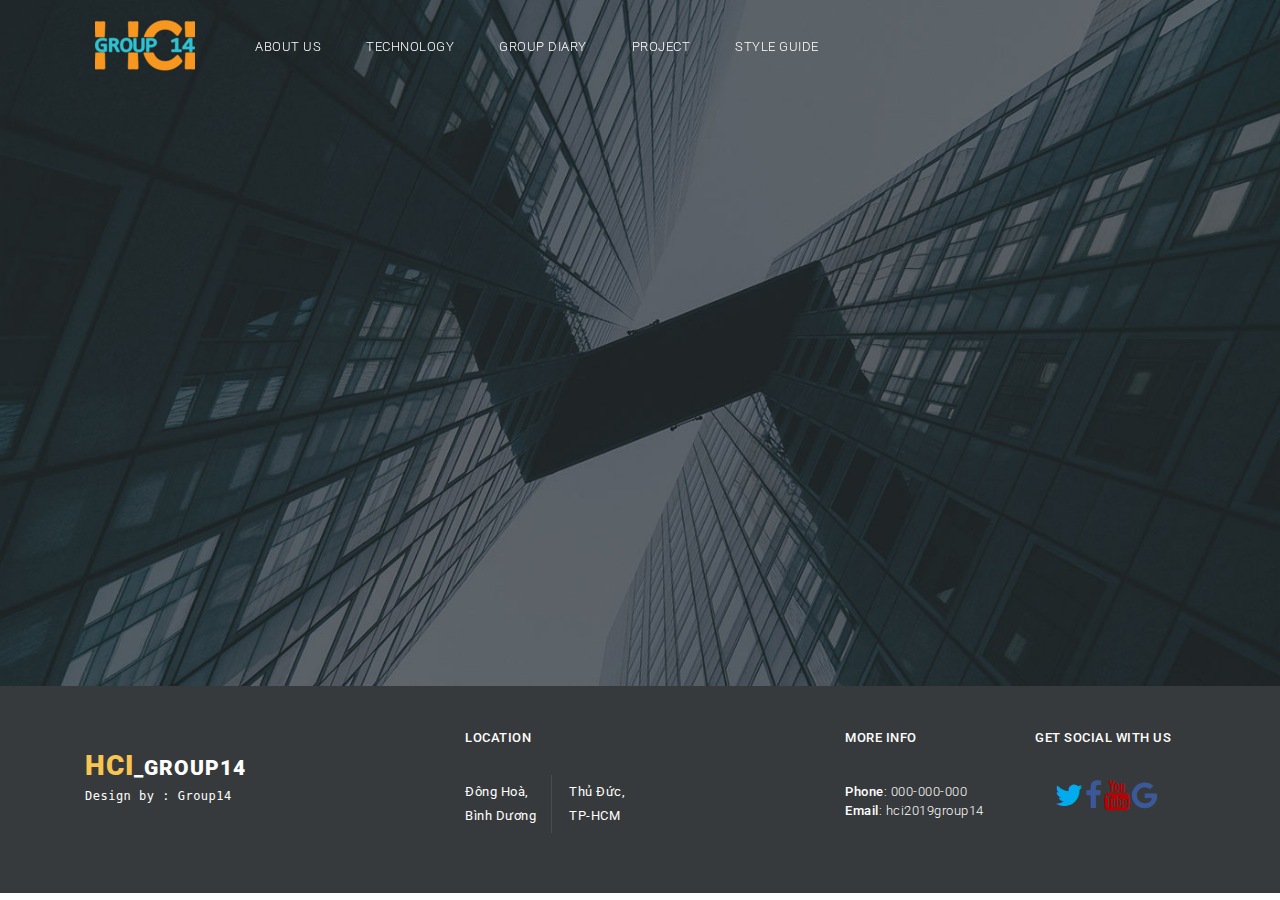
<file: technology.html>
<html>

<head>
    <meta charset="utf-8">
    <meta http-equiv="X-UA-Compatible" content="IE=edge,chrome=1">
    <!--
Tinker Template
http://www.templatemo.com/tm-506-tinker
-->
    <title>Technology</title>
    <link rel="icon" href="img/logogroup.png" type="image/png" sizes="16x16">
    <meta name="description" content="">
    <meta name="viewport" content="width=device-width, initial-scale=1">

    <link href="https://fonts.googleapis.com/css?family=Open+Sans:300,400,600,700,800" rel="stylesheet">
    <link href="https://fonts.googleapis.com/css?family=Roboto:100,300,400,500,700,900" rel="stylesheet">

    <link rel="apple-touch-icon" href="apple-touch-icon.png">

    <link rel="stylesheet" href="css/bootstrap.min.css">
    <link rel="stylesheet" href="css/bootstrap-theme.min.css">
    <link rel="stylesheet" href="css/fontAwesome.css">
    <link rel="stylesheet" href="css/hero-slider.css">
    <link rel="stylesheet" href="css/owl-carousel.css">
    <link rel="stylesheet" href="css/templatemo-style.css">
    <link rel="stylesheet" href="css/lightbox.css">

    <meta charset="utf-8">
    <meta name="viewport" content="width=device-width, initial-scale=1">
    <link rel="stylesheet" href="https://maxcdn.bootstrapcdn.com/bootstrap/4.3.1/css/bootstrap.min.css">
    <script src="https://ajax.googleapis.com/ajax/libs/jquery/3.4.1/jquery.min.js"></script>
    <script src="https://cdnjs.cloudflare.com/ajax/libs/popper.js/1.14.7/umd/popper.min.js"></script>
    <script src="https://maxcdn.bootstrapcdn.com/bootstrap/4.3.1/js/bootstrap.min.js"></script>

    <script src="js/vendor/modernizr-2.8.3-respond-1.4.2.min.js"></script>
</head>

<body>
    <div class="header">
        <div class="container">
            <nav class="navbar navbar-inverse navbar-expand d-flex" role="navigation">
                <div class="navbar-header">
                    <button type="button" id="nav-toggle" class="navbar-toggle" data-toggle="collapse"
                        data-target="#main-nav">
                        <span class="sr-only">Toggle navigation</span>
                        <span class="icon-bar"></span>
                        <span class="icon-bar"></span>
                        <span class="icon-bar"></span>
                    </button>
                    <a href="index.html"><img src="img/logogroup.png"></a>
                </div>
                <!--/.navbar-header-->
                <div id="main-nav" class="collapse navbar-collapse justify-content-right">
                    <ul class="nav navbar-nav">


                <li><a href="about.html">About Us</a></li>
						  <li><a href="technology.html">Technology</a></li>
                        <li><a href="groupDiary.html">Group Diary</a></li>
                        <li><a href="project.html">Project</a></li>
					     <li><a href="styleGuide.html">Style Guide</a></li>

                    </ul>
                </div>
                <!--/.navbar-collapse-->
            </nav>
            <!--/.navbar-->
        </div>
        <!--/.container-->
    </div>
    <!--/.header-->
		<img src = "img/about-bg.jpg">

</body>

   


    <footer>
        <div class="container">
            <div class="row">
                <div class="col-md-4 col-sm-12">
                    <div class="logo">
                        <a class="logo-ft scroll-top" href="#"><em>HCI</em>_group14</a>

                        <p>Design by : Group14</p>
                    </div>
                </div>
                <div class="col-md-4 col-sm-12">
                    <div class="location">
                        <h4>Location</h4>
                        <ul>
                            <li>Đông Hoà, <br>Bình Dương</li>
                            <li>Thủ Đức, <br>TP-HCM</li>
                        </ul>
                    </div>
                </div>
                <div class="col-md-2 col-sm-12">
                    <div class="contact-info">
                        <h4>More Info</h4>
                        <ul>
                            <li><em>Phone</em>: 000-000-000</li>
                            <li><em>Email</em>: hci2019group14</li>
                        </ul>
                    </div>
                </div>
                <div class="col-md-2 col-sm-12">
                    <div class="connect-us">
                        <h4>Get Social with us</h4>
                        <ul>
                            <a href="#"><i class="fa fa-twitter"></i></a>
                            <a href="#"><i class="fa fa-facebook"></i></a>
                            <a href="#"><i class="fa fa-youtube"></i></a>
                            <a href="#"><i class="fa fa-google"></i></a>
                        </ul>
                    </div>
                </div>
            </div>
        </div>
    </footer>

    <script src="https://ajax.googleapis.com/ajax/libs/jquery/1.11.2/jquery.min.js"></script>
    <script>window.jQuery || document.write('<script src="js/vendor/jquery-1.11.2.min.js"><\/script>')</script>

    <script src="js/vendor/bootstrap.min.js"></script>

    <script src="js/plugins.js"></script>
    <script src="js/main.js"></script>

    <script src="http://ajax.googleapis.com/ajax/libs/jquery/1.10.2/jquery.min.js" type="text/javascript"></script>
    <script type="text/javascript">
        $(document).ready(function () {
            // navigation click actions 
            $('.scroll-link').on('click', function (event) {
                event.preventDefault();
                var sectionID = $(this).attr("data-id");
                scrollToID('#' + sectionID, 750);
            });
            // scroll to top action
            $('.scroll-top').on('click', function (event) {
                event.preventDefault();
                $('html, body').animate({ scrollTop: 0 }, 'slow');
            });
            // mobile nav toggle
            $('#nav-toggle').on('click', function (event) {
                event.preventDefault();
                $('#main-nav').toggleClass("open");
            });
        });
        // scroll function
        function scrollToID(id, speed) {
            var offSet = 50;
            var targetOffset = $(id).offset().top - offSet;
            var mainNav = $('#main-nav');
            $('html,body').animate({ scrollTop: targetOffset }, speed);
            if (mainNav.hasClass("open")) {
                mainNav.css("height", "1px").removeClass("in").addClass("collapse");
                mainNav.removeClass("open");
            }
        }
        if (typeof console === "undefined") {
            console = {
                log: function () { }
            };
        }
    </script>
</body>

</html>
</file>
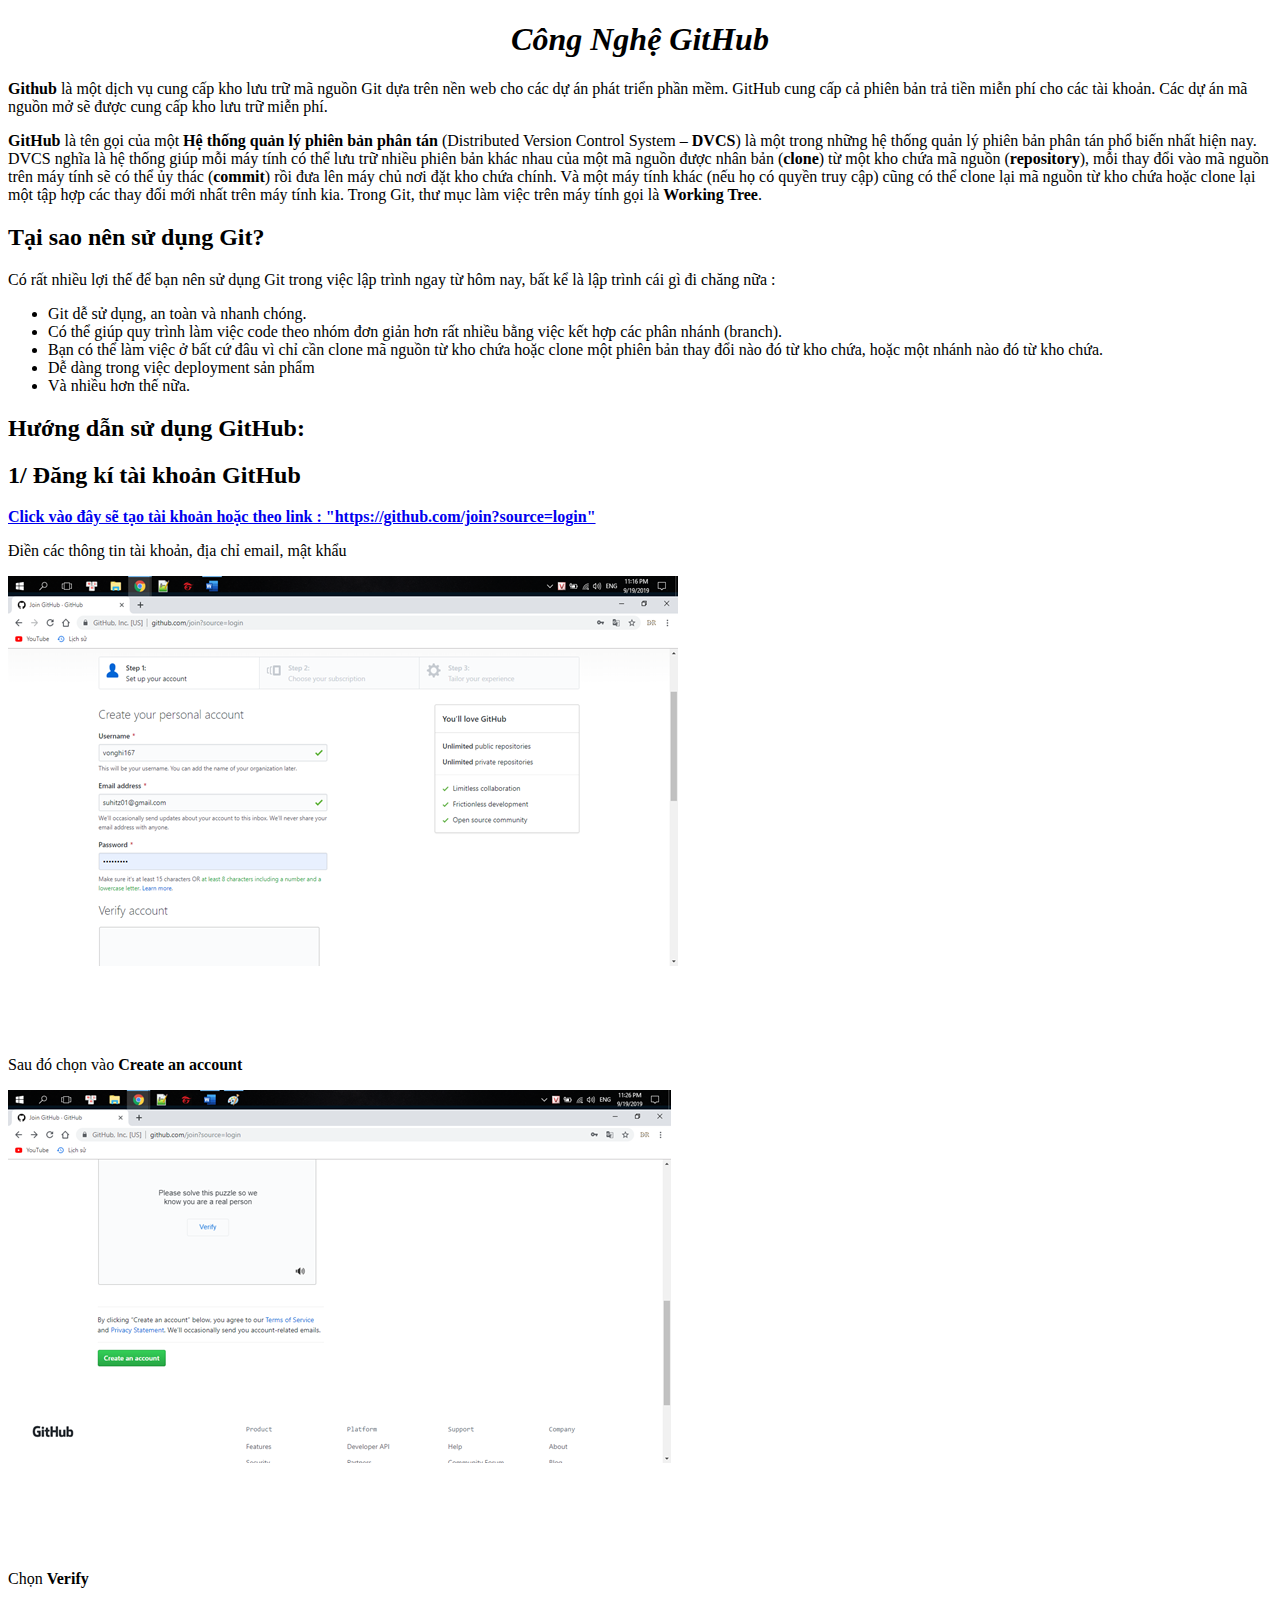
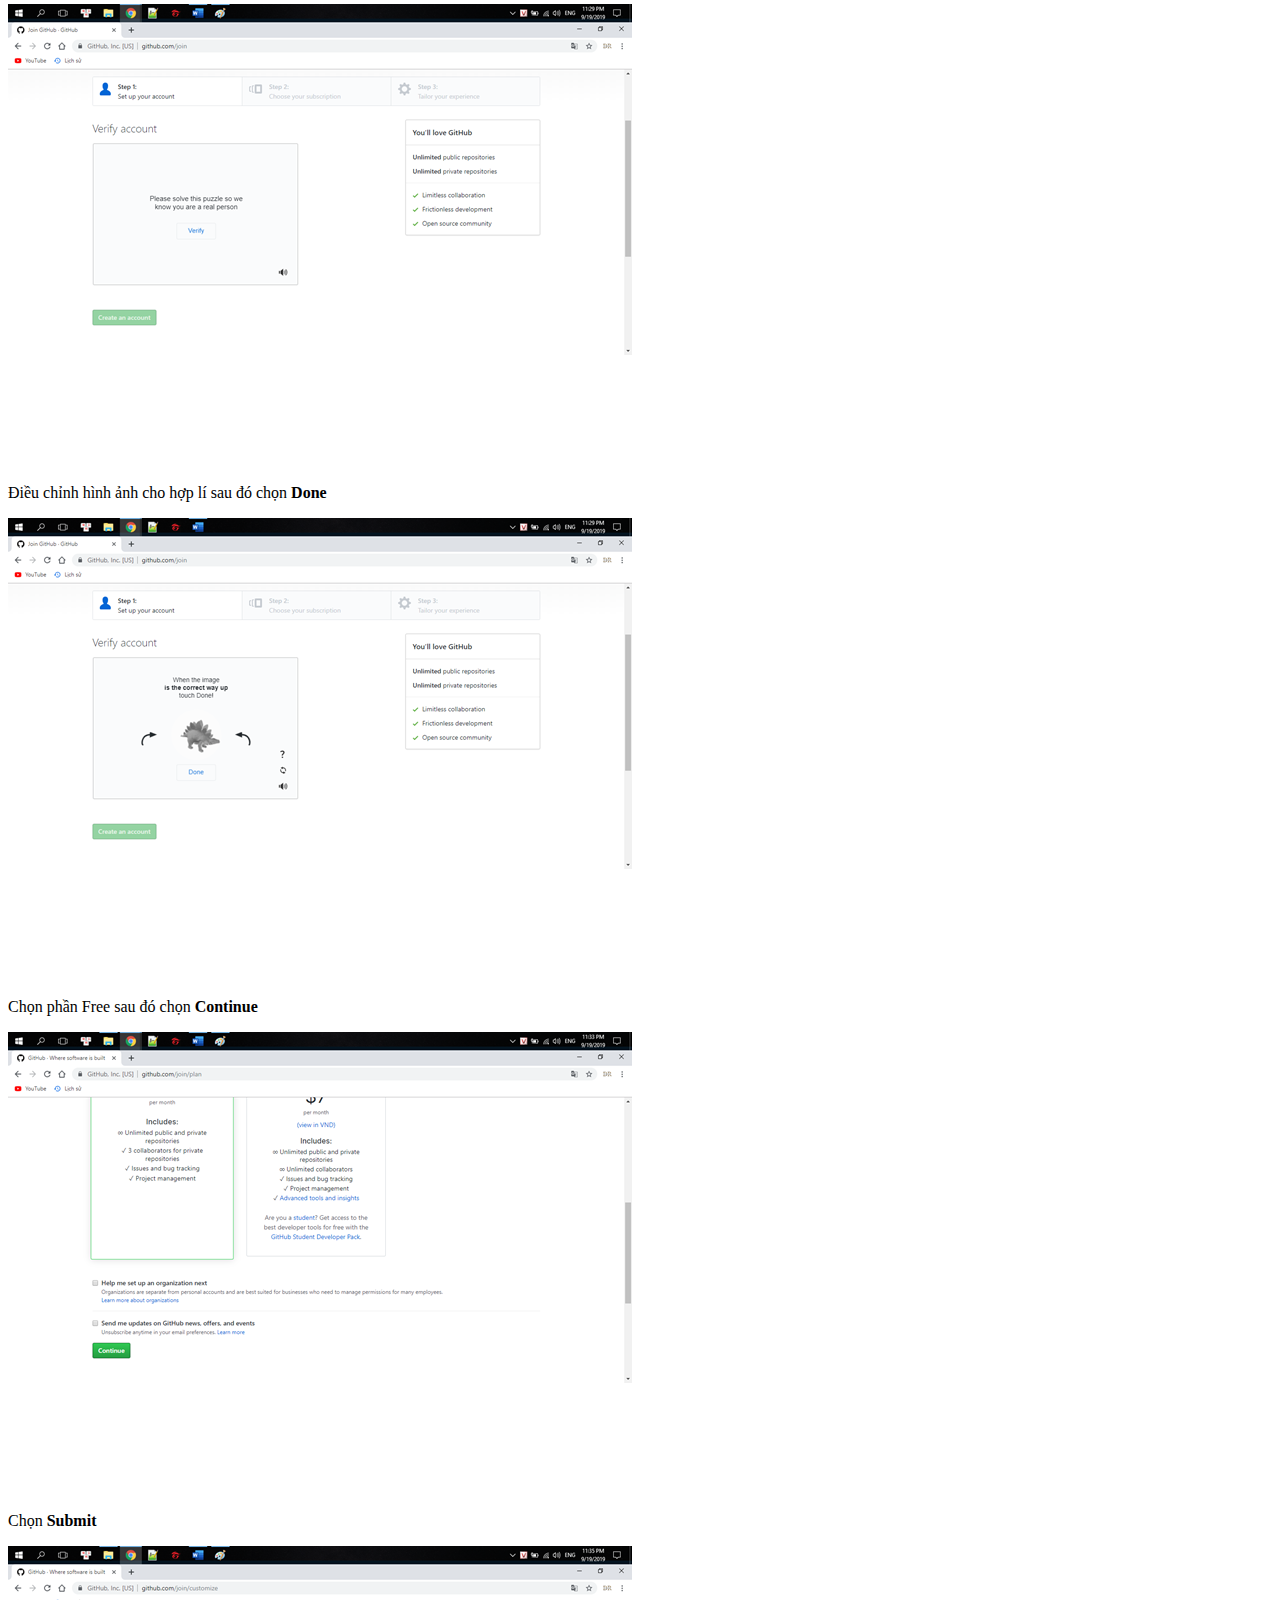
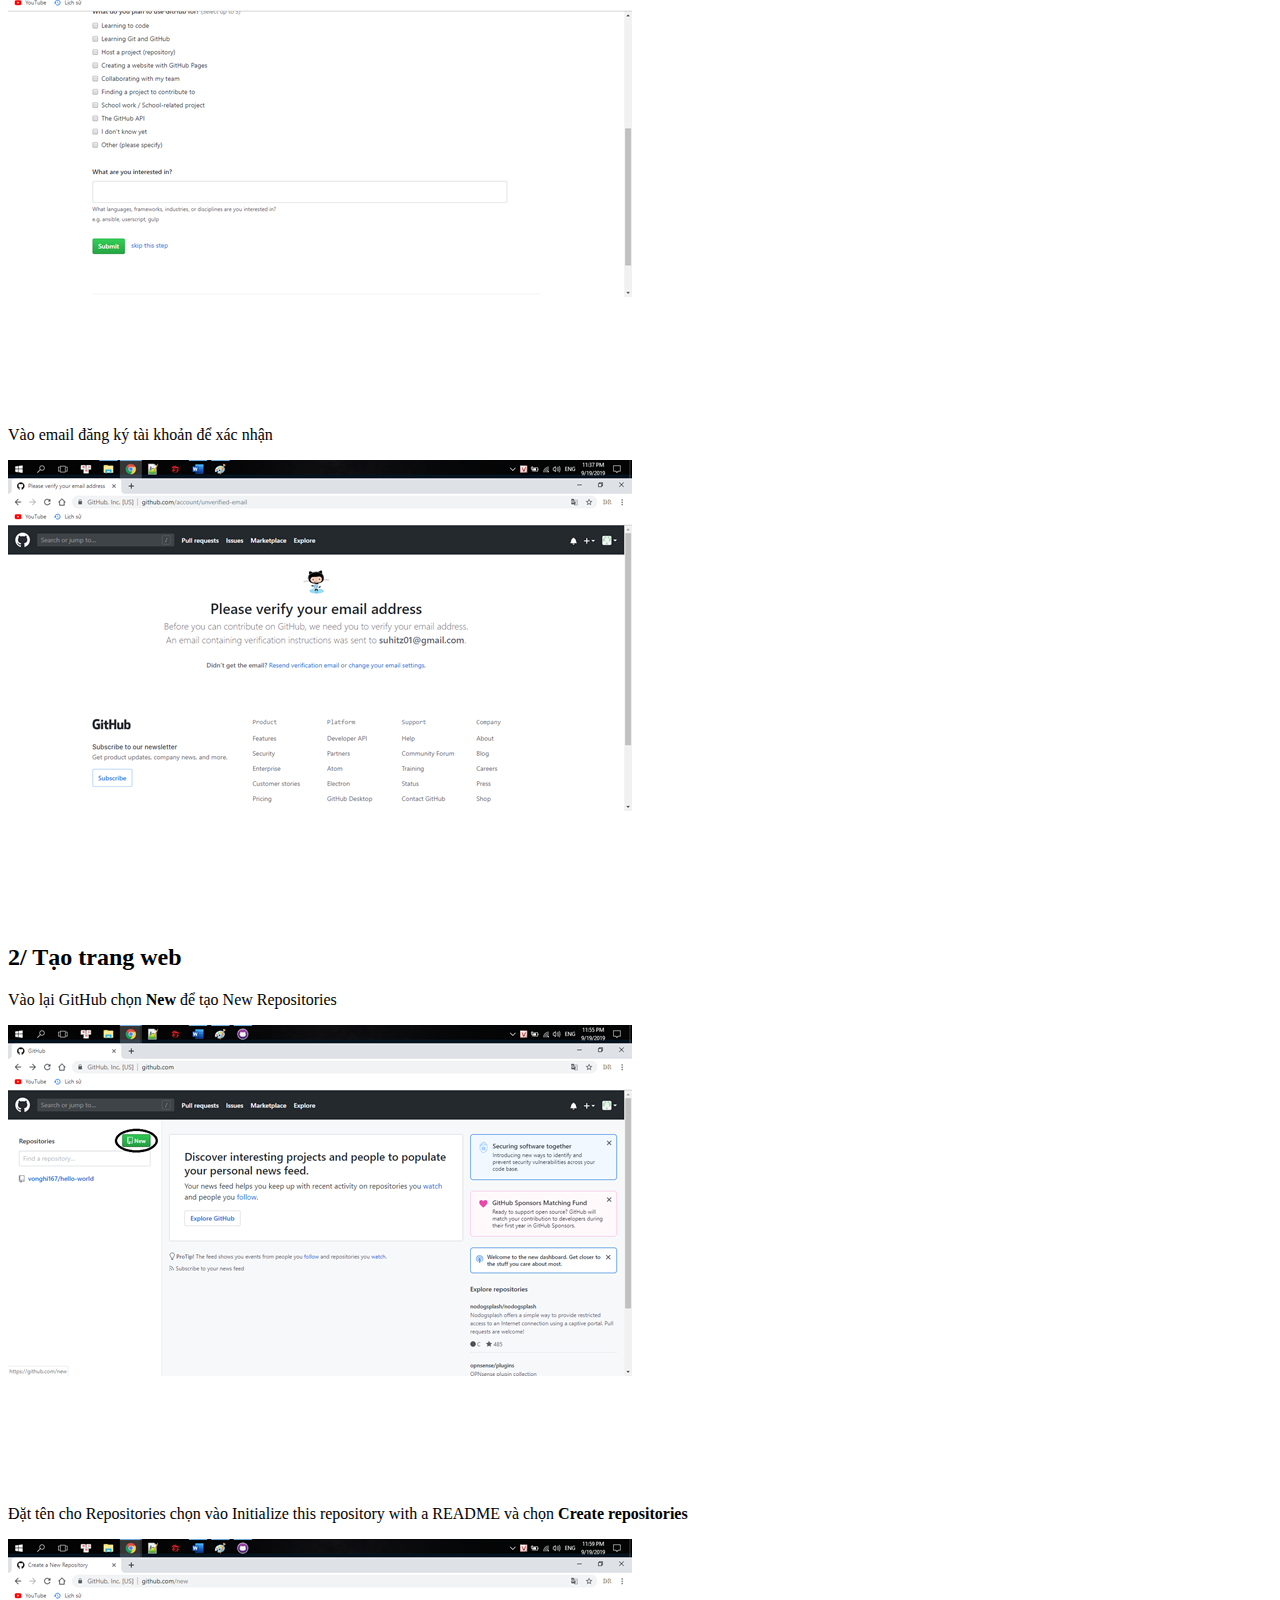
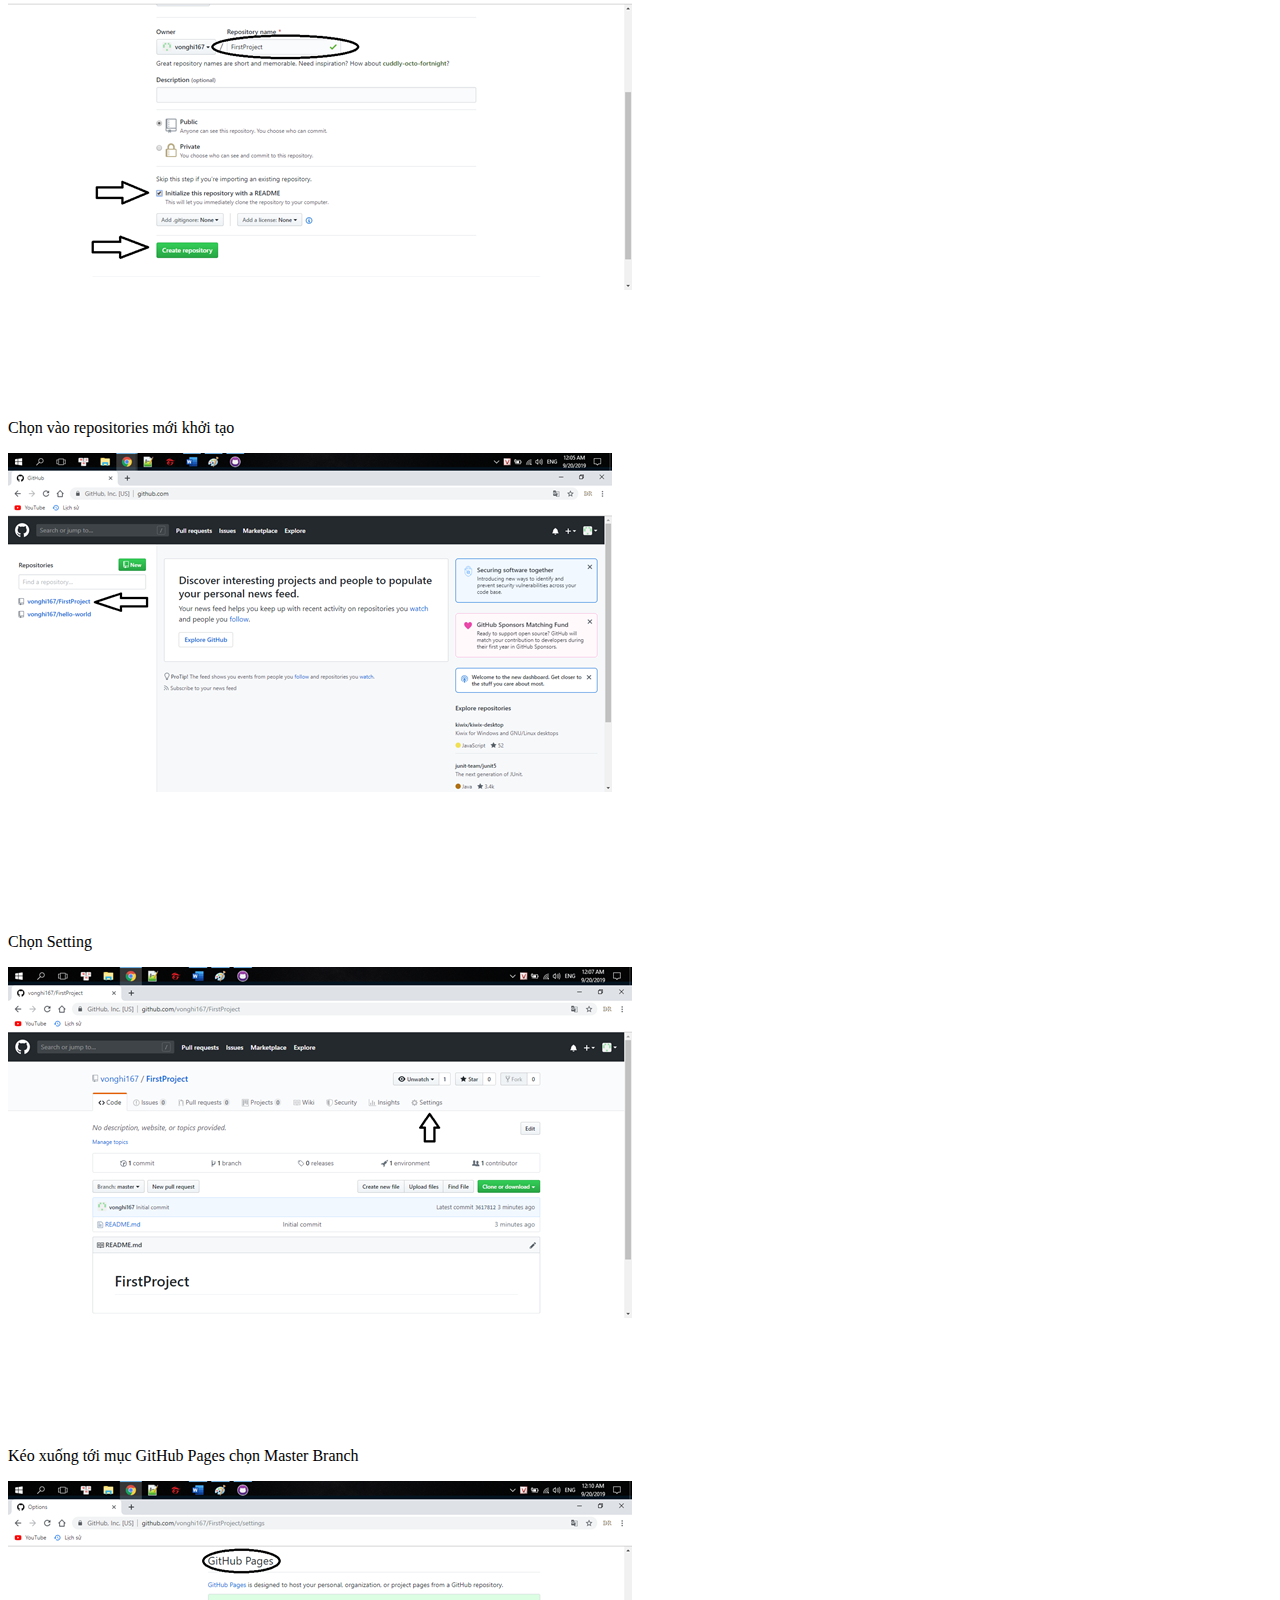
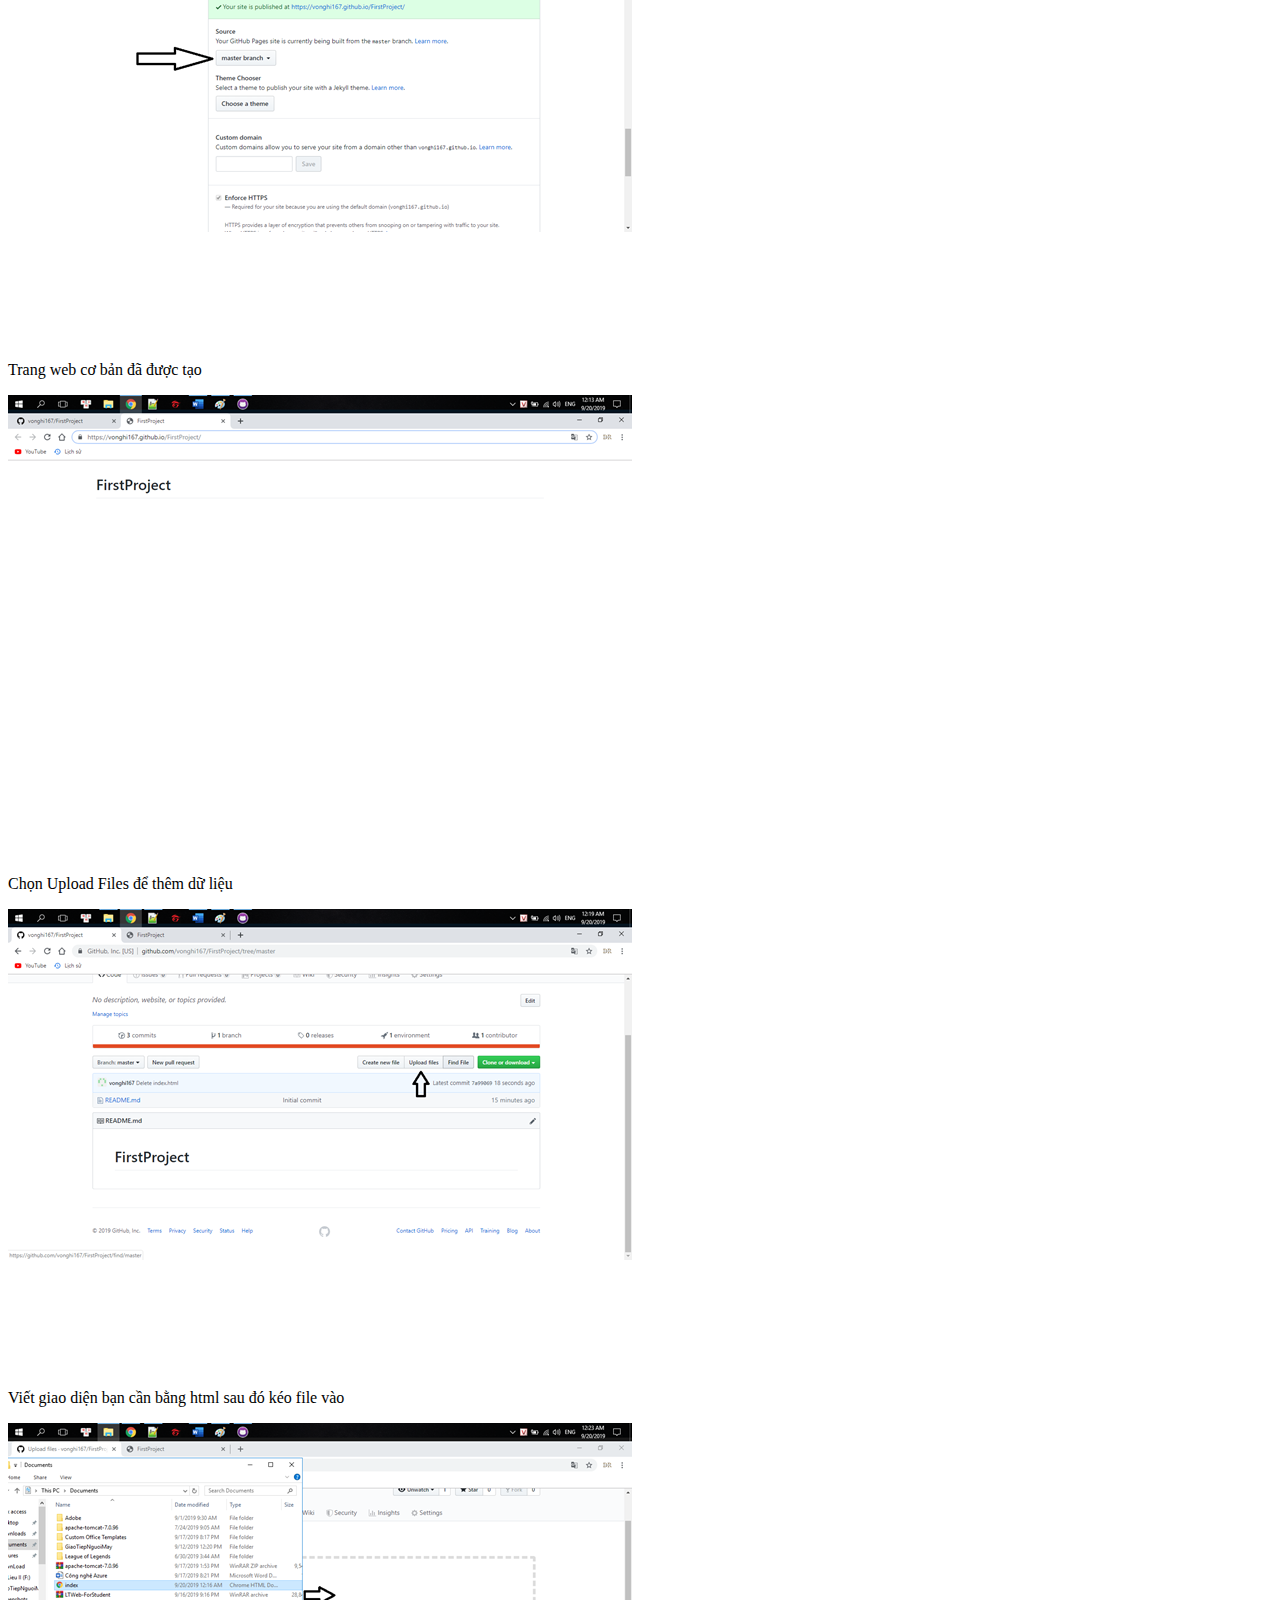
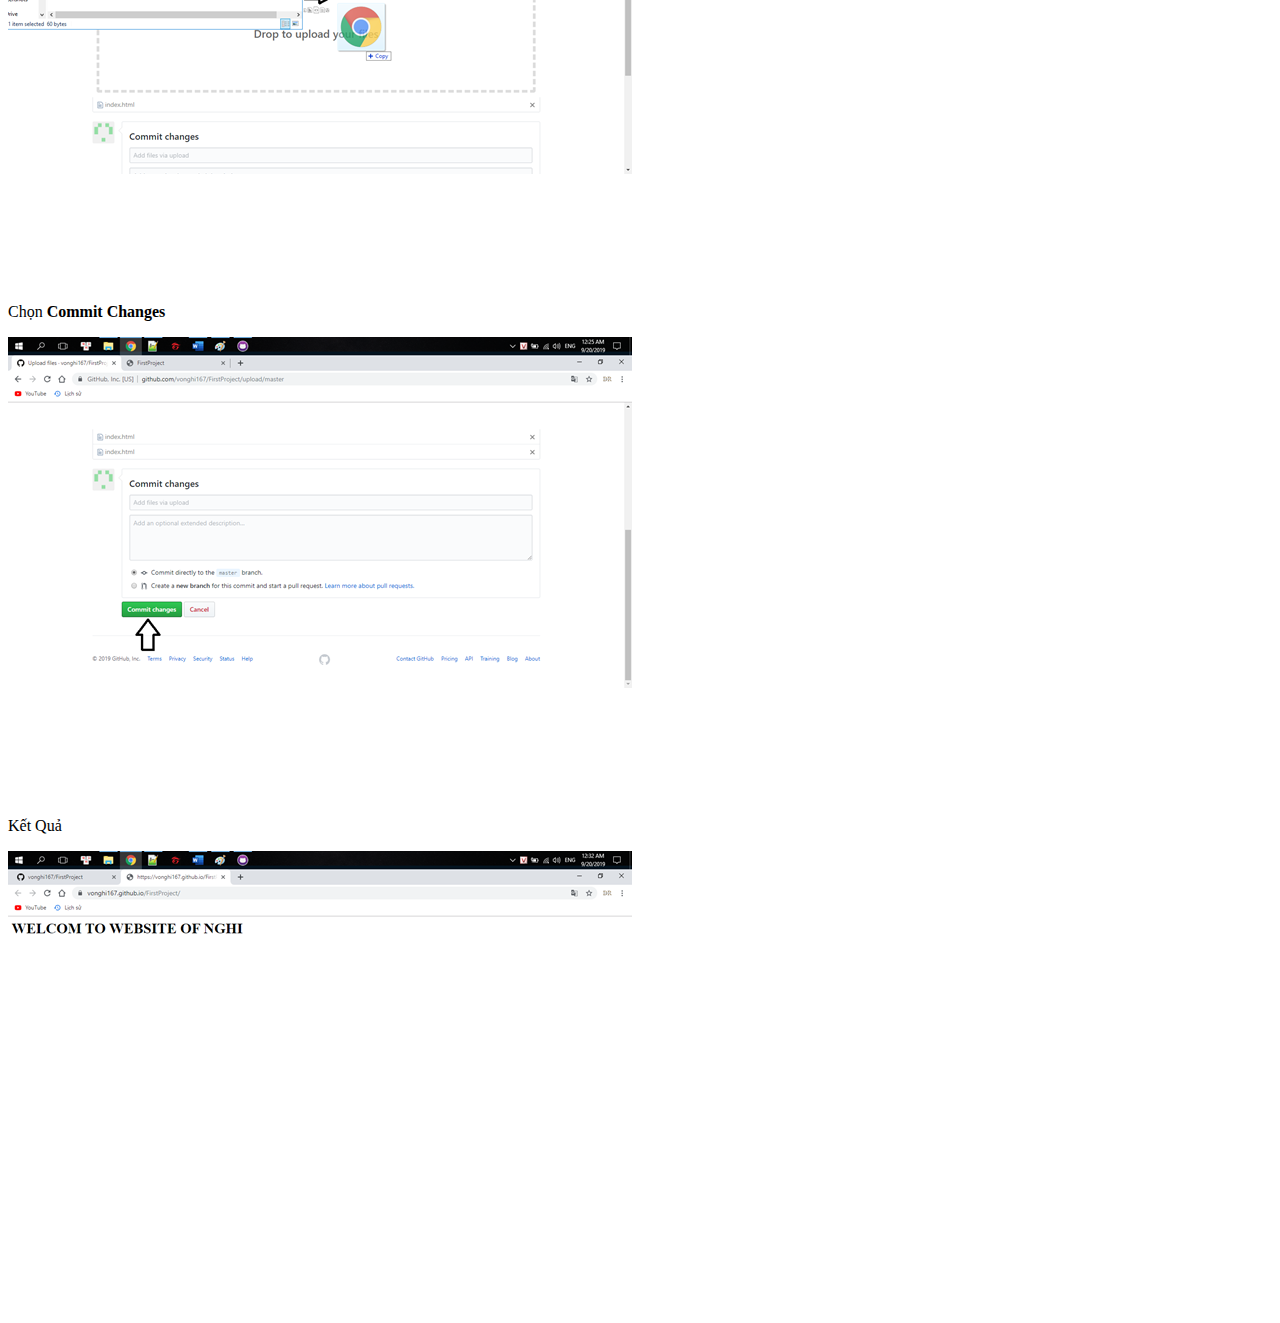
<file: week1/github.html>
<!DOCTYPE html>
<html>
<title>GitHub</title>
<meta charshet="utf-8" />
<head>
<h1>
	<em>Công Nghệ GitHub</em>
</h1>

</head>
<style type="text/css">
h1 {
	text-align: center;
	
}
<
</style>
<body>

<p>
	<b>Github</b> là một dịch vụ cung cấp kho lưu trữ mã nguồn Git dựa trên
	nền web cho các dự án phát triển phần mềm. GitHub cung cấp cả phiên bản
	trả tiền miễn phí cho các tài khoản. Các dự án mã nguồn mở sẽ được cung
	cấp kho lưu trữ miễn phí.
	</p>
	<p> <b>GitHub </b> là tên gọi của một <b>Hệ thống quản lý phiên bản phân tán</b> (Distributed Version Control System – <b>DVCS</b>) là một trong những hệ thống quản lý phiên bản phân tán phổ biến nhất hiện nay. DVCS nghĩa là hệ thống giúp mỗi máy tính có thể lưu trữ nhiều phiên bản khác nhau của một mã nguồn được nhân bản (<b>clone</b>) từ một kho chứa mã nguồn (<b>repository</b>), mỗi thay đổi vào mã nguồn trên máy tính sẽ có thể ủy thác (<b>commit</b>) rồi đưa lên máy chủ nơi đặt kho chứa chính. Và một máy tính khác (nếu họ có quyền truy cập) cũng có thể clone lại mã nguồn từ kho chứa hoặc clone lại một tập hợp các thay đổi mới nhất trên máy tính kia. Trong Git, thư mục làm việc trên máy tính gọi là <b>Working Tree</b>.
	</p>
	<h2> Tại sao nên sử dụng Git? </h2>
	<p>Có rất nhiều lợi thế để bạn nên sử dụng Git trong việc lập trình ngay từ hôm nay, bất kể là lập trình cái gì đi chăng nữa : </p>
	<ul>
  <li>Git dễ sử dụng, an toàn và nhanh chóng.</li>
  <li>Có thể giúp quy trình làm việc code theo nhóm đơn giản hơn rất nhiều bằng việc kết hợp các phân nhánh (branch).</li>
  <li>Bạn có thể làm việc ở bất cứ đâu vì chỉ cần clone mã nguồn từ kho chứa hoặc clone một phiên bản thay đổi nào đó từ kho chứa, hoặc một nhánh nào đó từ kho chứa.</li>
  <li>Dễ dàng trong việc deployment sản phẩm</li>
  <li>Và nhiều hơn thế nữa.</li>
</ul>
	<h2> Hướng dẫn sử dụng GitHub:</h2>
	<h2> 1/ Đăng kí tài khoản GitHub </h2>
 <a href ="https://github.com/join?source=login"><b> Click vào đây sẽ tạo tài khoản hoặc theo link : "https://github.com/join?source=login"</b></a>
 <p> Điền các thông tin tài khoản, địa chỉ email, mật khẩu</p>
	<img src="images/pic1.png" > </img>
	<p> Sau đó chọn vào <b> Create an account</b> </p>
 <img src="images/pic2.png" ></img>
	<p> Chọn <b> Verify</b> </p>
	<img src="images/pic3.png" ></img>
	<p> Điều chỉnh hình ảnh cho hợp lí sau đó chọn <b>Done</b></p>
		<img src="images/pic4.png" ></img>
	<p> Chọn phần Free sau đó chọn <b>Continue</b></p>
			<img src="images/pic5.png" ></img>
	<p> Chọn <b> Submit</b> </p>
	<img src="images/pic6.png" ></img>
	<p> Vào email đăng ký tài khoản để xác nhận</p>
		<img src="images/pic7.png" ></img>
		<h2> 2/ Tạo trang web </h2>
			<p> Vào lại GitHub chọn <b>New </b>để tạo New Repositories</p> 
			<img src="images/pic8.png" ></img>
			<p> Đặt tên cho Repositories chọn vào Initialize this repository with a README và chọn <b> Create repositories</b></p>
			<img src="images/pic9.png" ></img>
			<p> Chọn vào repositories mới khởi tạo</p>
			<img src="images/pic10.png" ></img>
			<p> Chọn Setting</p>
			<img src="images/pic11.png" ></img>
			<p> Kéo xuống tới mục GitHub Pages chọn Master Branch</p>
			<img src="images/pic12.png" ></img>
			<p> Trang web cơ bản đã được tạo</p>
			<img src="images/pic13.png" ></img>
			<p> Chọn Upload Files để thêm dữ liệu </p>
			<img src="images/pic14.png" ></img>
			<p> Viết giao diện bạn cần bằng html sau đó kéo file vào</p>
			<img src="images/pic15.png" ></img>
			<p> Chọn <b> Commit Changes</b> </p>
			<img src="images/pic16.png" ></img>
			<p> Kết Quả </p> 
			<img src="images/pic17.png" ></img>
					
</body>
</html>
</file>
<file: css/hero-slider.css>
/* -------------------------------- 

Primary style

-------------------------------- */
*, *::after, *::before {
  -webkit-box-sizing: border-box;
  -moz-box-sizing: border-box;
  box-sizing: border-box;
}

html {
  font-size: 62.5%;
}

body {
  font-family: "Open Sans", sans-serif;
  color: #2c343b;
  background-color: #f2f2f2;
}

a {
  color: #d44457;
  text-decoration: none;
}

img {
  max-width: 100%;
}

/* -------------------------------- 

Main Components 

-------------------------------- */
.cd-header {
  position: absolute;
  z-index: 2;
  top: 0;
  left: 0;
  width: 100%;
  height: 50px;
  background-color: #21272c;
  -webkit-font-smoothing: antialiased;
  -moz-osx-font-smoothing: grayscale;
}
@media only screen and (min-width: 768px) {
  .cd-header {
    height: 70px;
    background-color: transparent;
  }
}

#cd-logo {
  float: left;
  margin: 13px 0 0 5%;
}
#cd-logo img {
  display: block;
}
@media only screen and (min-width: 768px) {
  #cd-logo {
    margin: 23px 0 0 5%;
  }
}

.cd-primary-nav {
  /* mobile first - navigation hidden by default, triggered by tap/click on navigation icon */
  float: right;
  margin-right: 5%;
  width: 44px;
  height: 100%;
}
.cd-primary-nav ul {
  position: absolute;
  top: 0;
  left: 0;
  width: 100%;
  -webkit-transform: translateY(-100%);
  -moz-transform: translateY(-100%);
  -ms-transform: translateY(-100%);
  -o-transform: translateY(-100%);
  transform: translateY(-100%);
}
.cd-primary-nav ul.is-visible {
  box-shadow: 0 3px 8px rgba(0, 0, 0, 0.2);
  -webkit-transform: translateY(50px);
  -moz-transform: translateY(50px);
  -ms-transform: translateY(50px);
  -o-transform: translateY(50px);
  transform: translateY(50px);
}
.cd-primary-nav a {
  display: block;
  height: 50px;
  line-height: 50px;
  padding-left: 5%;
  background: #21272c;
  border-top: 1px solid #333c44;
  color: #ffffff;
}
@media only screen and (min-width: 768px) {
  .cd-primary-nav {
    /* reset navigation values */
    width: auto;
    height: auto;
    background: none;
  }
  .cd-primary-nav ul {
    position: static;
    width: auto;
    -webkit-transform: translateY(0);
    -moz-transform: translateY(0);
    -ms-transform: translateY(0);
    -o-transform: translateY(0);
    transform: translateY(0);
    line-height: 70px;
  }
  .cd-primary-nav ul.is-visible {
    -webkit-transform: translateY(0);
    -moz-transform: translateY(0);
    -ms-transform: translateY(0);
    -o-transform: translateY(0);
    transform: translateY(0);
  }
  .cd-primary-nav li {
    display: inline-block;
    margin-left: 1em;
  }
  .cd-primary-nav a {
    display: inline-block;
    height: auto;
    font-weight: 600;
    line-height: normal;
    background: transparent;
    padding: .6em 1em;
    border-top: none;
  }
}

/* -------------------------------- 

Slider

-------------------------------- */
.cd-hero {
  position: relative;
  -webkit-font-smoothing: antialiased;
  -moz-osx-font-smoothing: grayscale;
}

.cd-hero-slider {
  position: relative;
  height: 360px;
  overflow: hidden;
}
.cd-hero-slider li {
  position: absolute;
  top: 0;
  left: 0;
  width: 100%;
  height: 100%;
  -webkit-transform: translateX(100%);
  -moz-transform: translateX(100%);
  -ms-transform: translateX(100%);
  -o-transform: translateX(100%);
  transform: translateX(100%);
}
.cd-hero-slider li.selected {
  /* this is the visible slide */
  position: relative;
  -webkit-transform: translateX(0);
  -moz-transform: translateX(0);
  -ms-transform: translateX(0);
  -o-transform: translateX(0);
  transform: translateX(0);
}
.cd-hero-slider li.move-left {
  /* slide hidden on the left */
  -webkit-transform: translateX(-100%);
  -moz-transform: translateX(-100%);
  -ms-transform: translateX(-100%);
  -o-transform: translateX(-100%);
  transform: translateX(-100%);
}
.cd-hero-slider li.is-moving, .cd-hero-slider li.selected {
  /* the is-moving class is assigned to the slide which is moving outside the viewport */
  -webkit-transition: -webkit-transform 0.5s;
  -moz-transition: -moz-transform 0.5s;
  transition: transform 0.5s;
}
@media only screen and (min-width: 768px) {
  .cd-hero-slider {
    height: 500px;
  }
}
@media only screen and (min-width: 1170px) {
  .cd-hero-slider {
    height: 680px;
  }
}

/* -------------------------------- 

Single slide style

-------------------------------- */
.cd-hero-slider li {
  background-position: center center;
  background-size: cover;
  background-repeat: no-repeat;
}
.cd-hero-slider li:first-of-type {
  background-image: url(../img/slide_01.jpg);
}
.cd-hero-slider li:nth-of-type(2) {
  background-image: url(../img/slide_02.jpg);
}
.cd-hero-slider li:nth-of-type(3) {
  background-image: url(../img/slide_03.jpg);
}
.cd-hero-slider .cd-full-width,
.cd-hero-slider .cd-half-width {
  position: absolute;
  width: 100%;
  height: 100%;
  z-index: 1;
  left: 0;
  top: 0;
  /* this padding is used to align the text */
  padding-top: 150px;
  text-align: center;
  /* Force Hardware Acceleration in WebKit */
  -webkit-backface-visibility: hidden;
  backface-visibility: hidden;
  -webkit-transform: translateZ(0);
  -moz-transform: translateZ(0);
  -ms-transform: translateZ(0);
  -o-transform: translateZ(0);
  transform: translateZ(0);
}
.cd-hero-slider .cd-img-container {
  /* hide image on mobile device */
  display: none;
}
.cd-hero-slider .cd-img-container img {
  position: absolute;
  left: 50%;
  top: 50%;
  bottom: auto;
  right: auto;
  -webkit-transform: translateX(-50%) translateY(-50%);
  -moz-transform: translateX(-50%) translateY(-50%);
  -ms-transform: translateX(-50%) translateY(-50%);
  -o-transform: translateX(-50%) translateY(-50%);
  transform: translateX(-50%) translateY(-50%);
}
.cd-hero-slider .cd-bg-video-wrapper {
  /* hide video on mobile device */
  display: none;
  position: absolute;
  top: 0;
  left: 0;
  width: 100%;
  height: 100%;
  overflow: hidden;
}
.cd-hero-slider .cd-bg-video-wrapper video {
  /* you won't see this element in the html, but it will be injected using js */
  display: block;
  min-height: 100%;
  min-width: 100%;
  max-width: none;
  height: auto;
  width: auto;
  position: absolute;
  left: 50%;
  top: 50%;
  bottom: auto;
  right: auto;
  -webkit-transform: translateX(-50%) translateY(-50%);
  -moz-transform: translateX(-50%) translateY(-50%);
  -ms-transform: translateX(-50%) translateY(-50%);
  -o-transform: translateX(-50%) translateY(-50%);
  transform: translateX(-50%) translateY(-50%);
}
.cd-hero-slider h2, .cd-hero-slider p {
  text-shadow: 0 1px 3px rgba(0, 0, 0, 0.1);
  line-height: 1.2;
  margin: 0 auto 14px;
  color: #ffffff;
  width: 90%;
  max-width: 400px;
}
.cd-hero-slider h2 {
  font-size: 2.4rem;
}
.cd-hero-slider p {
  font-size: 1.4rem;
  line-height: 1.4;
}
.cd-hero-slider .cd-btn {
  display: inline-block;
  padding: 1.2em 1.4em;
  margin-top: .8em;
  background-color: rgba(212, 68, 87, 0.9);
  font-size: 1.3rem;
  font-weight: 700;
  letter-spacing: 1px;
  color: #ffffff;
  text-transform: uppercase;
  box-shadow: 0 3px 6px rgba(0, 0, 0, 0.1);
  -webkit-transition: background-color 0.2s;
  -moz-transition: background-color 0.2s;
  transition: background-color 0.2s;
}
.cd-hero-slider .cd-btn.secondary {
  background-color: rgba(22, 26, 30, 0.8);
}
.cd-hero-slider .cd-btn:nth-of-type(2) {
  margin-left: 1em;
}
.no-touch .cd-hero-slider .cd-btn:hover {
  background-color: #d44457;
}
.no-touch .cd-hero-slider .cd-btn.secondary:hover {
  background-color: #161a1e;
}
@media only screen and (min-width: 768px) {
  .cd-hero-slider .cd-full-width,
  .cd-hero-slider .cd-half-width {
    padding-top: 200px;
  }
  .cd-hero-slider .cd-bg-video-wrapper {
    display: block;
  }
  .cd-hero-slider .cd-half-width {
    width: 45%;
  }
  .cd-hero-slider .cd-half-width:first-of-type {
    left: 5%;
  }
  .cd-hero-slider .cd-half-width:nth-of-type(2) {
    right: 5%;
    left: auto;
  }
  .cd-hero-slider .cd-img-container {
    display: block;
  }
  .cd-hero-slider h2, .cd-hero-slider p {
    max-width: 520px;
  }
  .cd-hero-slider h2 {
    font-size: 2.4em;
    font-weight: 300;
  }
  .cd-hero-slider .cd-btn {
    font-size: 1.4rem;
  }
}
@media only screen and (min-width: 1170px) {
  .cd-hero-slider .cd-full-width,
  .cd-hero-slider .cd-half-width {
    padding-top: 250px;
  }
  .cd-hero-slider h2, .cd-hero-slider p {
    margin-bottom: 20px;
  }
  .cd-hero-slider h2 {
    font-size: 3.2em;
  }
  .cd-hero-slider p {
    font-size: 1.6rem;
  }
}

/* -------------------------------- 

Single slide animation

-------------------------------- */
@media only screen and (min-width: 768px) {
  .cd-hero-slider .cd-half-width {
    opacity: 0;
    -webkit-transform: translateX(40px);
    -moz-transform: translateX(40px);
    -ms-transform: translateX(40px);
    -o-transform: translateX(40px);
    transform: translateX(40px);
  }
  .cd-hero-slider .move-left .cd-half-width {
    -webkit-transform: translateX(-40px);
    -moz-transform: translateX(-40px);
    -ms-transform: translateX(-40px);
    -o-transform: translateX(-40px);
    transform: translateX(-40px);
  }
  .cd-hero-slider .selected .cd-half-width {
    /* this is the visible slide */
    opacity: 1;
    -webkit-transform: translateX(0);
    -moz-transform: translateX(0);
    -ms-transform: translateX(0);
    -o-transform: translateX(0);
    transform: translateX(0);
  }
  .cd-hero-slider .is-moving .cd-half-width {
    /* this is the slide moving outside the viewport 
    wait for the end of the transition on the <li> parent before set opacity to 0 and translate to 40px/-40px */
    -webkit-transition: opacity 0s 0.5s, -webkit-transform 0s 0.5s;
    -moz-transition: opacity 0s 0.5s, -moz-transform 0s 0.5s;
    transition: opacity 0s 0.5s, transform 0s 0.5s;
  }
  .cd-hero-slider li.selected.from-left .cd-half-width:nth-of-type(2),
  .cd-hero-slider li.selected.from-right .cd-half-width:first-of-type {
    /* this is the selected slide - different animation if it's entering from left or right */
    -webkit-transition: opacity 0.4s 0.2s, -webkit-transform 0.5s 0.2s;
    -moz-transition: opacity 0.4s 0.2s, -moz-transform 0.5s 0.2s;
    transition: opacity 0.4s 0.2s, transform 0.5s 0.2s;
  }
  .cd-hero-slider li.selected.from-left .cd-half-width:first-of-type,
  .cd-hero-slider li.selected.from-right .cd-half-width:nth-of-type(2) {
    /* this is the selected slide - different animation if it's entering from left or right */
    -webkit-transition: opacity 0.4s 0.4s, -webkit-transform 0.5s 0.4s;
    -moz-transition: opacity 0.4s 0.4s, -moz-transform 0.5s 0.4s;
    transition: opacity 0.4s 0.4s, transform 0.5s 0.4s;
  }
  .cd-hero-slider .cd-full-width h2,
  .cd-hero-slider .cd-full-width p,
  .cd-hero-slider .cd-full-width .cd-btn {
    opacity: 0;
    -webkit-transform: translateX(100px);
    -moz-transform: translateX(100px);
    -ms-transform: translateX(100px);
    -o-transform: translateX(100px);
    transform: translateX(100px);
  }
  .cd-hero-slider .move-left .cd-full-width h2,
  .cd-hero-slider .move-left .cd-full-width p,
  .cd-hero-slider .move-left .cd-full-width .cd-btn {
    opacity: 0;
    -webkit-transform: translateX(-100px);
    -moz-transform: translateX(-100px);
    -ms-transform: translateX(-100px);
    -o-transform: translateX(-100px);
    transform: translateX(-100px);
  }
  .cd-hero-slider .selected .cd-full-width h2,
  .cd-hero-slider .selected .cd-full-width p,
  .cd-hero-slider .selected .cd-full-width .cd-btn {
    /* this is the visible slide */
    opacity: 1;
    -webkit-transform: translateX(0);
    -moz-transform: translateX(0);
    -ms-transform: translateX(0);
    -o-transform: translateX(0);
    transform: translateX(0);
  }
  .cd-hero-slider li.is-moving .cd-full-width h2,
  .cd-hero-slider li.is-moving .cd-full-width p,
  .cd-hero-slider li.is-moving .cd-full-width .cd-btn {
    /* this is the slide moving outside the viewport 
    wait for the end of the transition on the li parent before set opacity to 0 and translate to 100px/-100px */
    -webkit-transition: opacity 0s 0.5s, -webkit-transform 0s 0.5s;
    -moz-transition: opacity 0s 0.5s, -moz-transform 0s 0.5s;
    transition: opacity 0s 0.5s, transform 0s 0.5s;
  }
  .cd-hero-slider li.selected h2 {
    -webkit-transition: opacity 0.4s 0.2s, -webkit-transform 0.5s 0.2s;
    -moz-transition: opacity 0.4s 0.2s, -moz-transform 0.5s 0.2s;
    transition: opacity 0.4s 0.2s, transform 0.5s 0.2s;
  }
  .cd-hero-slider li.selected p {
    -webkit-transition: opacity 0.4s 0.3s, -webkit-transform 0.5s 0.3s;
    -moz-transition: opacity 0.4s 0.3s, -moz-transform 0.5s 0.3s;
    transition: opacity 0.4s 0.3s, transform 0.5s 0.3s;
  }
  .cd-hero-slider li.selected .cd-btn {
    -webkit-transition: opacity 0.4s 0.4s, -webkit-transform 0.5s 0.4s, background-color 0.2s 0s;
    -moz-transition: opacity 0.4s 0.4s, -moz-transform 0.5s 0.4s, background-color 0.2s 0s;
    transition: opacity 0.4s 0.4s, transform 0.5s 0.4s, background-color 0.2s 0s;
  }
}
/* -------------------------------- 

Slider navigation

-------------------------------- */
.cd-slider-nav {
  display: none;
  position: absolute;
  width: 100%;
  bottom: 0;
  z-index: 2;
  text-align: center;
  height: 55px;
  background-color: rgba(0, 1, 1, 0.5);
}
.cd-slider-nav nav, .cd-slider-nav ul, .cd-slider-nav li, .cd-slider-nav a {
  height: 100%;
}
.cd-slider-nav nav {
  display: inline-block;
  position: relative;
}
.cd-slider-nav .cd-marker {
  position: absolute;
  bottom: 0;
  left: 0;
  width: 60px;
  height: 100%;
  color: #d44457;
  background-color: #ffffff;
  box-shadow: inset 0 2px 0 currentColor;
  -webkit-transition: -webkit-transform 0.2s, box-shadow 0.2s;
  -moz-transition: -moz-transform 0.2s, box-shadow 0.2s;
  transition: transform 0.2s, box-shadow 0.2s;
}
.cd-slider-nav .cd-marker.item-2 {
  -webkit-transform: translateX(100%);
  -moz-transform: translateX(100%);
  -ms-transform: translateX(100%);
  -o-transform: translateX(100%);
  transform: translateX(100%);
}
.cd-slider-nav .cd-marker.item-3 {
  -webkit-transform: translateX(200%);
  -moz-transform: translateX(200%);
  -ms-transform: translateX(200%);
  -o-transform: translateX(200%);
  transform: translateX(200%);
}
.cd-slider-nav .cd-marker.item-4 {
  -webkit-transform: translateX(300%);
  -moz-transform: translateX(300%);
  -ms-transform: translateX(300%);
  -o-transform: translateX(300%);
  transform: translateX(300%);
}
.cd-slider-nav .cd-marker.item-5 {
  -webkit-transform: translateX(400%);
  -moz-transform: translateX(400%);
  -ms-transform: translateX(400%);
  -o-transform: translateX(400%);
  transform: translateX(400%);
}
.cd-slider-nav ul::after {
  clear: both;
  content: "";
  display: table;
}
.cd-slider-nav li {
  display: inline-block;
  width: 60px;
  float: left;
}
.cd-slider-nav li.selected a {
  color: #2c343b;
}
.no-touch .cd-slider-nav li.selected a:hover {
  background-color: transparent;
}
.cd-slider-nav a {
  display: block;
  position: relative;
  padding-top: 35px;
  font-size: 1rem;
  font-weight: 700;
  color: #a8b4be;
  -webkit-transition: background-color 0.2s;
  -moz-transition: background-color 0.2s;
  transition: background-color 0.2s;
}
.cd-slider-nav a::before {
  content: '';
  position: absolute;
  width: 24px;
  height: 24px;
  top: 8px;
  left: 50%;
  right: auto;
  -webkit-transform: translateX(-50%);
  -moz-transform: translateX(-50%);
  -ms-transform: translateX(-50%);
  -o-transform: translateX(-50%);
  transform: translateX(-50%);
}
.no-touch .cd-slider-nav a:hover {
  background-color: rgba(0, 1, 1, 0.5);
}
.cd-slider-nav li:first-of-type a::before {
  background-position: 0 0;
}
.cd-slider-nav li.selected:first-of-type a::before {
  background-position: 0 -24px;
}
.cd-slider-nav li:nth-of-type(2) a::before {
  background-position: -24px 0;
}
.cd-slider-nav li.selected:nth-of-type(2) a::before {
  background-position: -24px -24px;
}
.cd-slider-nav li:nth-of-type(3) a::before {
  background-position: -48px 0;
}
.cd-slider-nav li.selected:nth-of-type(3) a::before {
  background-position: -48px -24px;
}
.cd-slider-nav li:nth-of-type(4) a::before {
  background-position: -72px 0;
}
.cd-slider-nav li.selected:nth-of-type(4) a::before {
  background-position: -72px -24px;
}
.cd-slider-nav li:nth-of-type(5) a::before {
  background-position: -96px 0;
}
.cd-slider-nav li.selected:nth-of-type(5) a::before {
  background-position: -96px -24px;
}
@media only screen and (min-width: 768px) {
  .cd-slider-nav {
    height: 80px;
  }
  .cd-slider-nav .cd-marker,
  .cd-slider-nav li {
    width: 95px;
  }
  .cd-slider-nav a {
    padding-top: 48px;
    font-size: 1.1rem;
    text-transform: uppercase;
  }
  .cd-slider-nav a::before {
    top: 18px;
  }
}

/* -------------------------------- 

Main content

-------------------------------- */
.cd-main-content {
  width: 90%;
  max-width: 768px;
  margin: 0 auto;
  padding: 2em 0;
}
.cd-main-content p {
  font-size: 1.4rem;
  line-height: 1.8;
  color: #999999;
  margin: 2em 0;
}
@media only screen and (min-width: 1170px) {
  .cd-main-content {
    padding: 3em 0;
  }
  .cd-main-content p {
    font-size: 1.6rem;
  }
}

/* -------------------------------- 

Javascript disabled

-------------------------------- */
.no-js .cd-hero-slider li {
  display: none;
}
.no-js .cd-hero-slider li.selected {
  display: block;
}

.no-js .cd-slider-nav {
  display: none;
}
</file>
<file: css/owl-carousel.css>
/* 
 *  Core Owl Carousel CSS File
 *  v1.3.3
 */

/* clearfix */
.owl-carousel .owl-wrapper:after {
  content: ".";
  display: block;
  clear: both;
  visibility: hidden;
  line-height: 0;
  height: 0;
}
/* display none until init */
.owl-carousel{
  display: none;
  position: relative;
  width: 100%;
  -ms-touch-action: pan-y;
}
.owl-carousel .owl-wrapper{
  display: none;
  position: relative;
  -webkit-transform: translate3d(0px, 0px, 0px);
}
.owl-carousel .owl-wrapper-outer{
  overflow: hidden;
  position: relative;
  width: 100%;
}
.owl-carousel .owl-wrapper-outer.autoHeight{
  -webkit-transition: height 500ms ease-in-out;
  -moz-transition: height 500ms ease-in-out;
  -ms-transition: height 500ms ease-in-out;
  -o-transition: height 500ms ease-in-out;
  transition: height 500ms ease-in-out;
}
  
.owl-carousel .owl-item{
  float: left;
}

.owl-controls {
  @media (max-width: @screen-sm-max) {
    top: -120px;
  }
  top: -200px;
  width: 100%;
  text-align: center;
  display: inline-block;
}

.owl-controls a {
  color: #336699;
}

.owl-controls a:hover {
  color: #336699;
}

.owl-controls .bg-prev {
  position: absolute;
  z-index: 1;
  width: 50px;
  height: 50px;
  z-index:10; 
  background:#fff; 
  border: 1px solid #336699;
  -webkit-transform: rotate(45deg);
  -moz-transform: rotate(45deg);
  -ms-transform: rotate(45deg);
  -o-transform: rotate(45deg);
  transform: rotate(45deg);
}

.owl-controls .bg-prev:before{
  content:""; 
  display:block; 
  position:absolute; 
  z-index:-1; 
  top:3px; 
  left:3px; 
  right:3px; 
  bottom:3px; 
  border:2px solid #336699
}

.owl-controls .prev {
  left: 15px;
  z-index: 11;
  position: absolute; 
  width: 50px;
  height: 50px;
  line-height: 32px;
}

.owl-controls .prev.active {
  background-image: none;
  outline: 0;
  -webkit-box-shadow: none;
          box-shadow: none;
}

.owl-controls .prev:active {
  background-image: none;
  outline: 0;
  -webkit-box-shadow: none;
          box-shadow: none;
}

.owl-controls .bg-next {
  position: absolute;
  float: right;
  z-index: 1;
  width: 50px;
  height: 50px;
  position:relative; 
  z-index:10; 
  background:#fff; 
  border: 1px solid #336699;
  -webkit-transform: rotate(45deg);
  -moz-transform: rotate(45deg);
  -ms-transform: rotate(45deg);
  -o-transform: rotate(45deg);
  transform: rotate(45deg);
}

.owl-controls .bg-next:before{
  content:""; 
  display:block; 
  position:absolute; 
  z-index:-1; 
  top:3px; 
  left:3px; 
  right:3px; 
  bottom:3px; 
  border:2px solid #336699
}

.owl-controls .next {
  right: 15px;
  z-index: 11;
  position: absolute; 
  width: 50px;
  height: 50px;
  line-height: 32px;
}

.owl-controls .next.active {
  background-image: none;
  outline: 0;
  -webkit-box-shadow: none;
          box-shadow: none;
}

.owl-controls .next:active {
  background-image: none;
  outline: 0;
  -webkit-box-shadow: none;
          box-shadow: none;
}


.owl-theme .owl-controls .owl-page{
  cursor: pointer;
  display: inline-block;
  zoom: 1;
  *display: inline;/*IE7 life-saver */
}
.owl-theme .owl-controls .owl-page a{
  display: block;
  width: 12px;
  height: 12px;
  margin: 0px 5px;
  filter: Alpha(Opacity=50);/*IE7 fix*/
  opacity: 0.5;
  -webkit-border-radius: 20px;
  -moz-border-radius: 20px;
  border-radius: 20px;
  background: transparent;
  border: 2px solid #888;
}

.owl-theme .owl-controls .owl-page.active span,
.owl-theme .owl-controls.clickable .owl-page:hover span{
  filter: Alpha(Opacity=100);/*IE7 fix*/
  opacity: 1;
  display: inline-block;
}
.owl-controls {
  -webkit-user-select: none;
  -khtml-user-select: none;
  -moz-user-select: none;
  -ms-user-select: none;
  user-select: none;
  -webkit-tap-highlight-color: rgba(0, 0, 0, 0);
}

/* fix */
.owl-carousel  .owl-wrapper,
.owl-carousel  .owl-item{
  -webkit-backface-visibility: hidden;
  -moz-backface-visibility:    hidden;
  -ms-backface-visibility:     hidden;
  -webkit-transform: translate3d(0,0,0);
  -moz-transform: translate3d(0,0,0);
  -ms-transform: translate3d(0,0,0);
}
</file>
<file: css/templatemo-style.css>
/* 

Tinker Template

http://www.templatemo.com/tm-506-tinker

*/

* {
    margin: 0;
    padding: 0;
    font-family: 'Roboto', arial, sans-serif;
}

body {
	overflow-x: hidden;
}

ul {
	list-style: none;
	margin: 0px;
}

p {
	color: white;
	font-size: 13.5px;
	font-family:monospace;

}

.parallax-content {
  width: 100%;
  min-height: 100vh;
  background-size: cover;
}

.primary-white-button a {
	display: inline-block;
	background-color: #fff;
	font-size: 13px;
	padding: 12px 18px;
	color: #121212;
	font-weight: 500;
	letter-spacing: 1px;
	text-transform: uppercase;
	text-decoration: none;
	border-radius: 20px;
}

.primary-blue-button a {
	display: inline-block;
	width: 41px;
	height: 41px;
	line-height: 28px;
	text-align: center;
	background-color:  #ddd;
	border-radius: 50%;
	color: #fff;
	font-size: 15px;
	transition: all 0.3s;
	padding-top: 5px;
}

.wrapper-continue-button{
	/*width:100vw;*/
	/*height: 100px;*/
	text-align: center;
	margin-top: 70px;
}

.continue-button a {
	display: inline-block;
	background-color: #33c1cf;
	font-size: 13px;
	padding: 12px 18px;
	color: #fff;
	font-weight: 500;
	letter-spacing: 1px;
	text-transform: uppercase;
	text-decoration: none;
	border-radius: 20px;
}

.pop-button h4 {
	display: inline-block;
	background-color: #33c1cf;
	font-size: 13px!important;
	padding: 12px 18px;
	color: #fff;
	font-weight: 400!important;
	letter-spacing: 1px;
	text-transform: uppercase;
	text-decoration: none;
	border-radius: 20px;
	cursor: pointer;
}


.header {
    position: fixed;
    top: 0;
    left: 0;
    width: 100%;
    padding: 0;
    z-index: 10000;
    transition: all 0.2s ease-in-out;
    height: 80px;
    background-color:transparent;  
    
    text-align: center;
    line-height: 40px;
}

.navbar-inverse .navbar-brand, .navbar-inverse .navbar-nav>li>a {
    text-shadow: none;
}

.navbar-brand {
	line-height: 80px;
	padding: 0px;
}

.navbar-nav>li>a {
	color: #fff!important;
	font-size: 13px;
	font-weight: 300;
	text-transform: uppercase;
	text-shadow: none;
	line-height: 80px;
	padding: 0px;
	letter-spacing: 0.5px;
}

.navbar-nav .active{
	color: red;
}

.navbar-nav>li {
	margin-left: 45px;
}

.header.active .navbar-nav>li>a {
	font-family: 'Open Sans', arial, sans-serif;
	font-size: 13px;
	font-weight: 300;
	letter-spacing: 0.5px;
	text-transform: uppercase;
	text-shadow: none;
	color: #121212!important;
}

.header.active {
    background-color: rgba(250, 250, 250, 0.98);
    -webkit-box-shadow: 0 1px 5px rgba(0, 0, 0, 0.25);
    -moz-box-shadow: 0 1px 5px rgba(0, 0, 0, 0.25);
    box-shadow: 0 1px 5px rgba(0, 0, 0, 0.25);
}
.navbar-brand {
	font-family: 'Open Sans', sans-serif;
	font-size: 25px;
	text-transform: uppercase;
	color: #fff!important;
	transition: all 0.5s;
	 
}
.navbar-brand em {
	font-style: normal;
	color: #f7c552;
	font-size: 32px;
}
.header.active .navbar-brand {
	color: #121212!important;
}
.header .navbar-brand {
    font-weight: 800;
}
.navbar-inverse {
	background-image: none;
	background-color: transparent;
}
.header .navbar {
    margin: 0;
    border: none;
}
.page-section {
    padding: 80px 0;
}
.navbar-inverse .navbar-toggle {
	margin-top: 22px;
    border-color: #f7c552;
    background-color: #f7c552;
}
.navbar-inverse .navbar-toggle:hover, .navbar-inverse .navbar-toggle:focus {
	background-color: #f7c552;
}
bootstrap.min.css:5
.navbar-toggle {
    position: relative;
    float: right;
    padding: 9px 10px;
    margin-top: 15px!important;
    margin-right: 15px;
    margin-bottom: 8px;
    background-color: transparent;
    background-image: none;
    border: 1px solid transparent;
    border-radius: 4px;
}
@media (min-width: 768px) {
    .header .navbar-brand {
        padding-left: 0;
    }
    .navbar-nav {
        float: right;
    }
}
@media (max-width: 480px) {
    .page-section h1 {
        font-size: 3em;
    }
    .page-section h2 {
        font-size: 2em;
    }
    .page-section p {
        font-size: 1em;
        margin: 0 0 20px;
    }
}

.parallax-content {
  width: 100%;
  min-height: 100vh;
  background-size: cover;
}

.baner-content {
	width: 100%;
  	padding-top: 35vh;
  	text-align: center;
  	background-image: url(../img/banner_bg.jpg);
  	vertical-align: middle;
}

.baner-content .text-content {
	/*text-align: center;*/
}

.baner-content .text-content h2 {
	font-size: 50px;
	text-shadow: 
	font-weight: 400;
	color: #fff;
}

.baner-content .text-content h2 span {
	font-weight: 700;
	color: #33c1cf!important;
}

.baner-content .text-content h2 em {
	font-style: normal;
	font-weight: 700;
	color: #f89624!important;
}

.baner-content .text-content p {
	color: #fff;
	font-size: 14px;
	line-height: 24px;
	padding: 0px 25%;
}

.baner-content .text-content .primary-white-button {
	margin-top: 25px;
}


#about {
	padding: 150px 0px;
	background-image: url(../img/about-bg.jpg);
	background-repeat: no-repeat;
	background-size: cover;
	background-attachment: fixed;
}

#about .service-item {
	text-align: center;
}

#about .service-item .icon {
	width: 110px;
	height: 110px;
	display: inline-block;
	text-align: center;
	line-height: 104px;
	border: 3px solid #fff;
	border-radius: 50%;
	background-color: #f7c552;
}

#about .service-item h4 {
line-height : 20px;
	font-size: 17px;
	font-weight: 500;
	color: #fff;
	letter-spacing: 1px;
}

#about .service-item .line-dec {
	width: 100%;
	height: 1px;
	background-color: rgba(250, 250, 250, 0.5);
}

#about .service-item p {
	line-height : 5px;
	color: #fff;
	margin-top: 20px;
}

#about .service-item .primary-blue-button {
	margin-top: 20px;
	padding-left: 20px;
}


.projects-holder .mix {
  display: none;
}

.projects-holder {
	padding: 30px 15px 0px 15px;
}

.filter-categories {;
  margin-top: 60px;
}

.filter-categories ul li {
  margin: 0px 10px 15px 0px;
  display: block;
}

.filter-categories ul li span {
  cursor: pointer;
  color: #fff;
  display: inline-block;
  font-size: 15px;
  text-transform: capitalize;
  font-weight: 500;
  left: 0.5px;
}

.filter-categories ul li.active span {
  color: #f7c552;
}

#portoflio .page-section {
	padding: 0px;
}

#portfolio .section-heading {
	padding-top: 200px;
	padding-bottom: 200px;
	background-color: #33c1cf;
	height: 732px;
	margin-left: -100vh;
	padding-left: 100vh;
}

#portfolio .project-item {
	margin: 0px -16px;
}

#portfolio .section-heading h4 {
	margin-top: 0px;
	font-size: 20px;
	text-transform: uppercase;
	font-weight: 700;
	color: #fff;
	letter-spacing: 1px;
}

#portfolio .section-heading .line-dec {
	width: 270px;
	height: 1px;
	background-color: rgba(250, 250, 250, 0.5);
	margin: 20px 0px 15px 0px;
}

#portfolio .section-heading p {
	color: #fff;
	padding-right: 70px;
}


#testimonial {
	background-color: #f7c552;
	text-align: center;
	padding: 100px 0px;
}

#testimonial .testimonials-item h4 {
	color: #fff;
	font-size: 17px;
	font-weight: 500;
	letter-spacing: 0.5px;
	margin-top: 30px;
	margin-bottom: 5px;
}

#testimonial .testimonials-item span {
	font-size: 13px;
	color: #fff;
	letter-spacing: 0.5px;
}

#testimonial .testimonials-item p {
	font-size: 16px;
	color: #9a9a9a;
	font-style: italic;
	font-weight: 300;
	background-color: #fff;
	padding: 30px;
	border-radius: 5px;	
}

.owl-pagination {
  margin-top: 20px;
  opacity: 1;
  display: inline-block;
}

.owl-page span {
  display: block;
  width: 8px;
  height: 8px;
  margin: 0px 5px;
  filter: alpha(opacity=50);
  opacity: 0.5;
  -webkit-border-radius: 20px;
  -moz-border-radius: 20px;
  border-radius: 20px;
  background: #fff;
}




#blog {
	background-image: url(../img/blog-bg.jpg);
	background-repeat: no-repeat;
	background-size: cover;
	background-attachment: fixed;
}

#blog .section-heading {
	text-align: left;
	padding-top: 60px;
	padding-bottom: 60px;
	background-color: rgba(0, 0, 0, 0.5);
	height: 700px;
	margin-left: -100vh;
	padding-left: 100vh;
	overflow: hidden!important;
}

#blog .section-heading h4 {
	margin-top: 0px;
	font-size: 20px;
	text-transform: uppercase;
	font-weight: 700;
	color: #fff;
	letter-spacing: 1px;
}

#blog .section-heading .line-dec {
	width: 150px;
	height: 1px;
	background-color: rgba(250, 250, 250, 0.5);
	margin: 20px 0 15px 0;
}

#blog .section-heading p {
	font-size: 10px;
	color: #fff;
	padding-right: 70px;
}

.wrapper {
  text-align: center;
}

.tabs {
  list-style: none;
  margin-top: 20px;
  /*padding-right: 70px;*/
}

.tabs li {
  display: block;
  text-align: left;
  margin: 15px 15px;
}

.tabs a {
  display:block;
  text-align:left;
  text-decoration:none;
  text-transform:capitalize;
  letter-spacing: 0.5px;
  color:#fff;
  font-size: 13px;
  font-weight: 500;
  padding: 6px 6px;
  /*background-color: #fff;*/
}

.tabs a:hover {
  color: #f7c552;
}

.tabs .active {
  color: #f7c552;
}
#first-tab-group {
	margin-top: 30px;
	margin-bottom: 15px;
}
.tabgroup .text-content	 {
  background-color: #fff;
  color: #fff;
  padding: 25px;
  text-align: center;
  font-size: 14px;
}
.tabgroup .text-content h4 {
	font-size: 17px;
	font-weight: 500;
	letter-spacing: 0.5px;
	color: #121212;
	margin-top: 0px;
	margin-bottom: 5px;
}
.tabgroup .text-content span {
	font-size: 13px;
	color: #33c1cf;
}
.tabgroup .text-content a {
	font-size: 13px;
	color: #33c1cf;
	text-decoration: none;
}
.tabgroup .text-content p {
	margin-top: 10px;
}

.link-groupdiary{
	font-size: 21px;
}


.clearfix:after {
  content:"";
  display:table;
  clear:both;
}

#contact-us {
	background-color: #596065;
	text-align: center;
	padding: 80px 0px;
}

#contact-us .section-heading h4 {
	margin-top: 0px;
	font-size: 20px;
	text-transform: uppercase;
	font-weight: 700;
	color: #fff;
	letter-spacing: 1px;
}

#contact-us .section-heading .line-dec {
	width: 270px;
	height: 1px;
	background-color: rgba(250, 250, 250, 0.5);
	margin: 20px auto 15px auto;
}

#contact-us .section-heading p {
	color: #fff;
	padding: 0px 33%;
}

#contact-us .pop-button {
	margin-top: 30px;
}

#contact input {
  border-radius: 0px;
  padding-left: 15px;
  font-size: 13px;
  color: #232323;
  background-color: rgba(250, 250, 250, 1);
  outline: none;
  border: none;
  box-shadow: none;
  line-height: 50px;
  height: 50px;
  width: 100%;
  margin-bottom: 30px;
}

#contact textarea {
  border-radius: 0px;
  padding-left: 15px;
  padding-top: 10px;
  font-size: 13px;
  color: #232323;
  background-color: rgba(250, 250, 250, 1);
  outline: none;
  border: none;
  box-shadow: none;
  height: 165px;
  max-height: 220px;
  width: 100%;
  margin-bottom: 25px;
}

#contact button {
  display: inline-block;
	background-color: #f7c552;
	font-size: 13px;
	padding: 12px 18px;
	color: #fff;
	font-weight: 500;
	letter-spacing: 1px;
	text-transform: uppercase;
	text-decoration: none;
	border-radius: 20px;
}


.pop #contact {
	z-index: 99999;
	position: fixed;
	top: 25%;
	left: 20%;
	right: 20%;
}

.pop {
	z-index: 99999;
	text-align: center;
	padding: 30px;
    display:none;
    position:fixed;
    width: 100%;
    top:0;
    left:0;
    height: 100%;
    background-color: rgba(0, 0, 0, 0.9);
    box-shadow: 0px 0px 15px;
}

.pop span {
	z-index: 999;
	position: relative;
	margin-bottom: 20px;
	cursor: pointer;
	width: 44px;
	height: 44px;
	display: inline-block;
	line-height: 44px;
	color: #fff;
	text-align: center;
	background-color: #33c1cf;
}

.pop span:hover {
	background-color: #596065;
	transition: all 0.5s;
}




footer {
	margin-top: -6px;
	background-color: #373a3c;
	padding: 50px 0px;
}
footer .logo em {
	font-style: normal;
	font-size: 28px;
	color: #f7c552;
}
footer .logo-ft {
	display: inline-block;
	margin-top: 15px;
	text-decoration: none;
	color: #fff!important;
	font-size: 21px;
	font-weight: 900;
	text-transform: uppercase;
	text-shadow: none;
	letter-spacing: 1px;
}

footer .logo p {
	font-weight: 300;
	font-size: 12px;
	color: #fff;
	margin-bottom: -10px;
	letter-spacing: 0.5px;
}

footer .logo span {
	font-weight: 600;
	color: #f7c552;
}

footer .logo a {
	color: #FFF;
}

footer .logo a:hover {
	color: #9F0;
}

footer .location h4 {
	margin-top: 0px;
	font-size: 13px;
	font-weight: 500;
	color: #fff;
	text-transform: uppercase;
	letter-spacing: 0.5px;
	margin-bottom: 30px;
}

footer .location ul li {
	font-size: 13px;
	color: #fff;
	display: inline-block;
	line-height: 24px;
	letter-spacing: 0.5px;
	padding-top: 5px;
	padding-bottom: 5px;
}

footer .location ul li:first-child {
	margin-right: 15px;
	padding-right: 15px;
	border-right: 1px solid rgba(250, 250, 250, 0.1);
}

footer .contact-info h4 {
	margin-top: 0px;
	font-size: 13px;
	font-weight: 500;
	color: #fff;
	text-transform: uppercase;
	letter-spacing: 0.5px;
	margin-bottom: 30px;
}

footer .contact-info ul li {
	font-size: 13px;
	color: #fff;
	display: inline-block;
	line-height: 24px;
	letter-spacing: 0.5px;
	padding-top: 5px;
	padding-bottom: 5px;
	font-weight: 300;
	margin-bottom: -15px;
}

footer .contact-info ul li em {
	font-style: normal;
	font-weight: 500;
}

footer .connect-us h4 {
	margin-top: 0px;
	font-size: 13px;
	font-weight: 500;
	color: #fff;
	text-transform: uppercase;
	letter-spacing: 0.5px;
	margin-bottom: 35px;
}

footer .connect-us ul li {
	display: inline-block;
	margin-right: 2px;
}

footer .connect-us ul li a {
	display: inline-block;
	width: 28px;
	height: 28px;
	line-height: 28px;
	text-align: center;
	background-color: #fff;
	border-radius: 50%;
	color: #373a3c;
	font-size: 15px;
	transition: all 0.3s;
}
footer .connect-us ul li a:hover {
	background-color: #f7c552;
}


/* RESPONSIVE */

@media (max-width: 991px){

	.baner-content .text-content p {
		padding: 0px 15%;
	}


	#about .service-item {
		margin-bottom: 100px;
	} 

	#portfolio .section-heading {
		text-align: center;
		padding-top: 100px;
		padding-bottom: 100px;
		background-color: #33c1cf;
		height: 505px;
		margin-left: -15px;
		padding-left: 0vh;
		margin-right: -15px;
		padding-right: 0vh;
		overflow: hidden;
	}

	#portfolio .section-heading .line-dec {
		margin: 20px auto 15px auto;
	}

	#portfolio .section-heading p {
		padding: 0px 20px;
	}

	.projects-holder {
		text-align: center;
		padding: 15px 0px;
	}

	#portfolio .project-item {
		margin: 15px 0px;
	}

	#blog .section-heading {
		text-align: center;
		padding-top: 100px;
		padding-bottom: 100px;
		background-color: rgba(0, 0, 0, 0.5);
		margin-left: -15px;
		padding-left: 0vh;
		margin-right: -15px;
		padding-right: 0vh;
		overflow: hidden!important;
	}

	#blog .section-heading .line-dec {
		margin: 20px auto 15px auto;
	}

	#blog .section-heading p {
		padding: 0px 30px;
	}

	.tabs {
		padding: 0px 45px;
	}

	#first-tab-group {
		margin-bottom: 30px;
	}

	#contact-us .section-heading p {
		padding: 0px 10%;
	}

	footer {
		text-align: center;
	}

	footer .logo {
		margin-bottom: 30px;
		padding-bottom: 30px;
		border-bottom: 1px solid rgba(250, 250, 250, 0.1);
	}

	footer .location {
		margin-bottom: 30px;
		padding-bottom: 30px;
		border-bottom: 1px solid rgba(250, 250, 250, 0.1);
	}

	footer .contact-info {
		margin-bottom: 30px;
		padding-bottom: 30px;
		border-bottom: 1px solid rgba(250, 250, 250, 0.1);
	}

	footer .contact-info ul li {
		margin-right: 10px;
		margin-left: 10px;
	}

}

@media (max-width: 768px){
	.baner-content .text-content p {
		padding: 0px 10%;
	}
	#main-nav {
		margin-left: -15px;
		margin-right: -15px;
		border-top: none;
		margin-top: 15px;
		background-color: rgba(250, 250, 250, 0.95);
	}

	.navbar-nav {
		margin-top: 0px;
		margin-bottom: 0px;
	}

	.navbar-inverse .navbar-nav>li {
		margin-left: 0px;
		border-bottom: 1px solid rgba(0, 0, 0, 0.1);
	}

	.navbar-inverse .navbar-nav>li:last-child {
		border-bottom: none;
	}


	.navbar-inverse .navbar-nav>li>a {
		font-family: 'Roboto', sans-serif!important;
		line-height: 55px;
		color: #343434!important;
	}

}

@media (max-width: 385px){

	footer .location ul li {
		display: block;
	}

	footer .location ul li:first-child {
		margin-right: 0px;
		padding-right: 0px;
		border-right: none;
	}

}
</file>
